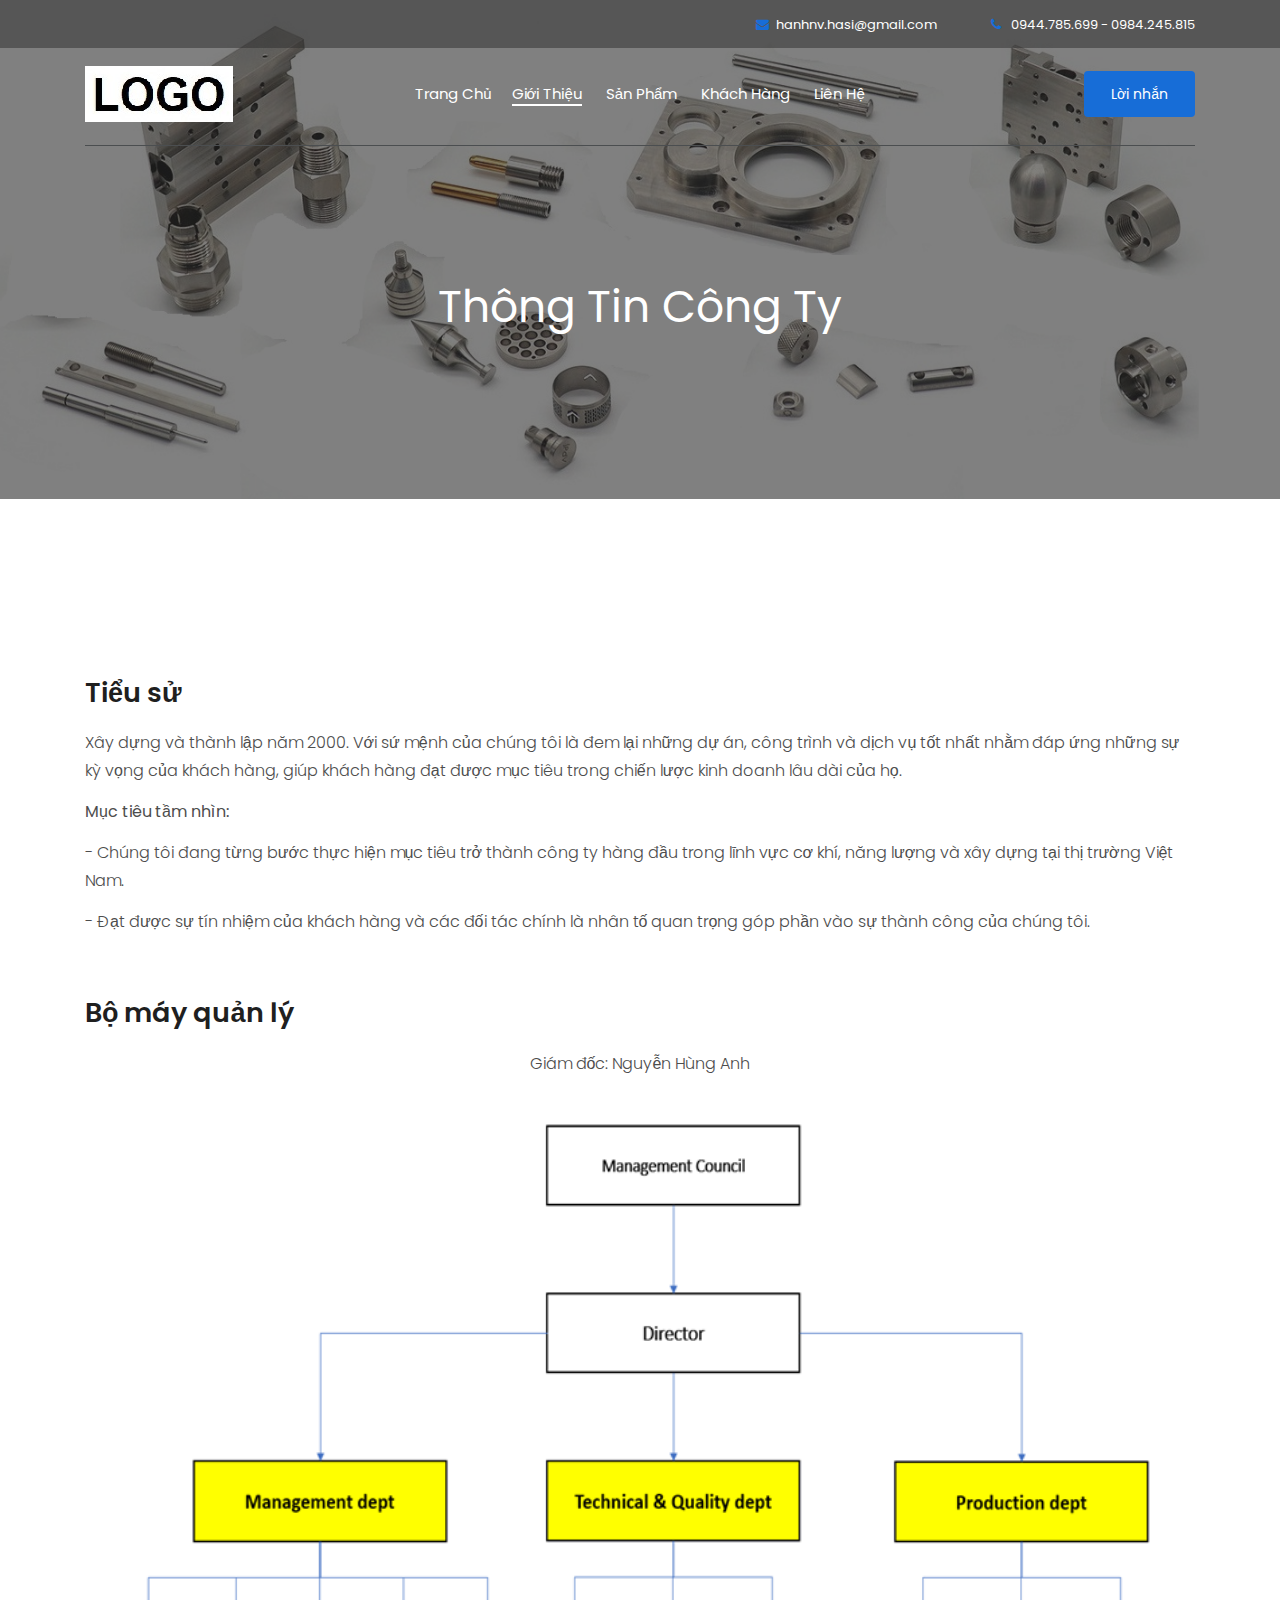
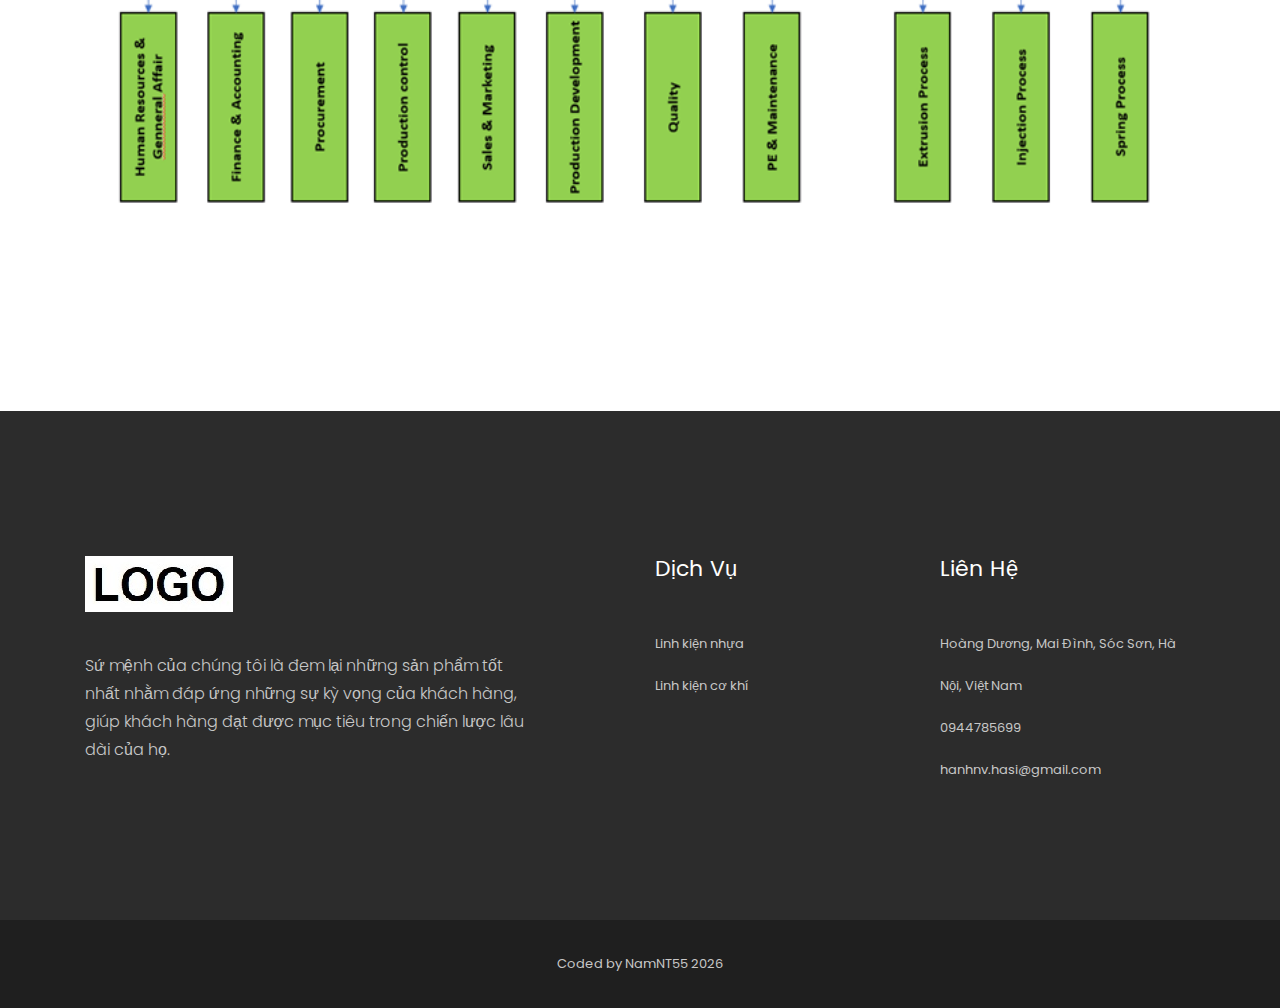
<file: about.html>
<!doctype html>
<html class="no-js" lang="zxx">


<!--!----------------------------------------------------------------------------------------------------------------- -->
<!--!                                                 HEAD                                                             -->
<!--!----------------------------------------------------------------------------------------------------------------- -->

<head>
    <meta charset="utf-8">
    <meta http-equiv="x-ua-compatible" content="ie=edge">
    <title>Hasi Viet Nam Co., LTD</title>
    <meta name="description" content="">
    <meta name="keywords"
        content="Mundanças, Transportes, Figueira da Foz, Camião, Canioneta, Carrinha, Nacional, Internacional">
    <meta name="viewport" content="width=device-width, initial-scale=1">

    <!-- Favicon -->
    <link rel="shortcut icon" type="image/x-icon" href="img/favicon/iconTitle.png">

    <!-- CSS here -->
    <link rel="stylesheet" href="css/bootstrap.min.css">
    <link rel="stylesheet" href="css/owl.carousel.min.css">
    <link rel="stylesheet" href="css/magnific-popup.css">
    <link rel="stylesheet" href="css/font-awesome.min.css">
    <link rel="stylesheet" href="css/themify-icons.css">
    <link rel="stylesheet" href="css/nice-select.css">
    <link rel="stylesheet" href="css/flaticon.css">
    <link rel="stylesheet" href="css/gijgo.css">
    <link rel="stylesheet" href="css/animate.css">
    <link rel="stylesheet" href="css/slick.css">
    <link rel="stylesheet" href="css/slicknav.css">
    <link rel="stylesheet" href="css/style.min.css">
    <!-- <link rel="stylesheet" href="css/responsive.css"> -->
</head>


<!--!----------------------------------------------------------------------------------------------------------------- -->
<!--!                                                 BODY                                                             -->
<!--!----------------------------------------------------------------------------------------------------------------- -->

<body>


    <!--!----------------------------------------------------------------------------------------------------------------- -->
    <!--!                                                 HEADER                                                           -->
    <!--!----------------------------------------------------------------------------------------------------------------- -->

    <!-- header-start -->
    <header>
        <header>
            <div class="header-area ">
                <div class="header-top_area d-none d-lg-block">
                    <div class="container">
                        <div class="row">
                            <div class="col-xl-6 col-md-6 ">
                                <div class="social_media_links">
                                </div>
                            </div>
                            <div class="col-xl-6 col-md-6">
                                <div class="short_contact_list">
                                    <ul>
                                        <li>
                                            <a href="hanhnv.hasi@gmail.com" target="_blank">
                                                <i class="fa fa-envelope"></i>hanhnv.hasi@gmail.com</a>
                                        </li>
                                        <li><a href="tel: +84 0944785699" target="_blank"> <i class="fa fa-phone"></i>
                                                0944.785.699 - 0984.245.815</a></li>
                                    </ul>
                                </div>
                            </div>
                        </div>
                    </div>
                </div>


                <!--!----------------------------------------------------------------------------------------------------------------- -->
                <!--!                                                 NAVIGATION                                                       -->
                <!--!----------------------------------------------------------------------------------------------------------------- -->

                <div id="sticky-header" class="main-header-area">
                    <div class="container">
                        <div class="header_bottom_border">
                            <div class="row align-items-center">
                                <!-- Logo -->
                                <div class="col-xl-3 col-lg-2">
                                    <div class="logo">
                                        <a href="index.html">
                                            <img src="img/logo/558-5589647_png-world-wide-web-logo-icon-transparent-background.png"
                                                alt="">
                                        </a>
                                    </div>
                                </div>
                                <!-- Navigation -->
                                <div class="col-xl-6 col-lg-7">
                                    <div class="main-menu  d-none d-lg-block">
                                        <nav>
                                            <ul id="navigation">
                                                <li><a href="index.html">Trang chủ</a< /li>
                                                <li><a class="active" href="about.html">Giới thiệu</a></li>
                                                <li><a href="service.html">Sản phẩm</a></li>
                                                <li><a href="clientes.html">Khách hàng</a></li>
                                                <li><a href="contact.html">Liên hệ</a></li>
                                            </ul>
                                        </nav>
                                    </div>
                                </div>
                                <!-- Solicitar Orçamento -->
                                <div class="col-xl-3 col-lg-3 d-none d-lg-block">
                                    <div class="Appointment">
                                        <div class="book_btn d-none d-lg-block">
                                            <a class="popup-with-form" href="#test-form">Lời nhắn</a>
                                        </div>
                                    </div>
                                </div>
                                <div class="col-12">
                                    <div class="mobile_menu d-block d-lg-none"></div>
                                </div>
                            </div>
                        </div>

                    </div>
                </div>
            </div>
        </header>
        <!-- header-end -->

        <!--!----------------------------------------------------------------------------------------------------------------- -->
        <!--!                                                 HERO                                                             -->
        <!--!----------------------------------------------------------------------------------------------------------------- -->

        <!-- bradcam_area  -->
        <div class="bradcam_area bradcam_bg_1">
            <div class="container">
                <div class="row">
                    <div class="col-xl-12">
                        <div class="bradcam_text text-center">
                            <h3>Thông tin công ty</h3>
                        </div>
                    </div>
                </div>
            </div>
        </div>
        <!--/ bradcam_area  -->





        <!--!----------------------------------------------------------------------------------------------------------------- -->
        <!--!                                                 SOBRE NOS AREA                                                   -->
        <!--!----------------------------------------------------------------------------------------------------------------- -->

        <section class="contact-section">
            <div class="container">
                <div class="d-none d-sm-block mb-5 pb-4 ">
                    <!-- Formulario -->
                    <div class="row mt-5">
                        <div class="col-12">
                            <h2 class="contact-title">Tiểu sử</h2>
                        </div>
                        <div class="col-12">
                            <p>Xây dựng và thành lập năm 2000. Với sứ mệnh của chúng tôi là đem lại những dự án, công
                                trình và dịch vụ tốt nhất nhằm đáp ứng những sự kỳ vọng của khách hàng, giúp khách hàng
                                đạt được mục tiêu trong chiến lược kinh doanh lâu dài của họ.
                                
                            </p>
                            <p><b>Mục tiêu tầm nhìn:</b></p>
                            <p> - Chúng tôi đang từng bước thực hiện mục tiêu trở thành công ty hàng đầu trong lĩnh
                                vực cơ khí, năng lượng và xây dựng tại thị trường Việt Nam.
                            <p> - Đạt được sự tín nhiệm của khách hàng và các đối tác chính là nhân tố quan trọng góp
                                phần vào sự thành công của chúng tôi.
                        </div>
                        <div class="col-12 mt-5">
                            <h2 class="contact-title">Bộ máy quản lý</h2>
                        </div>
                        <div class="col-12">
                            <p class="text-center fw-bold">
                                Giám đốc: Nguyễn Hùng Anh
                            </p>
                            <img src="img/about/managers.png" width="100%">
                        </div>
                    </div>
                </div>
        </section>

        <!--!----------------------------------------------------------------------------------------------------------------- -->
        <!--!                                                FOOTER                                                            -->
        <!--!----------------------------------------------------------------------------------------------------------------- -->

        <!-- footer start -->
        <footer class="footer">
            <div class="footer_top">
                <div class="container">
                    <div class="row">
                        <div class="col-xl-5 col-md-6 col-lg-4">
                            <div class="footer_widget">
                                <div class="footer_logo">
                                    <a href="#">
                                        <img src="img/logo/558-5589647_png-world-wide-web-logo-icon-transparent-background.png"
                                            alt="">
                                    </a>
                                </div>
                                <p>
                                    Sứ mệnh của chúng tôi là đem lại những sản phẩm tốt nhất nhằm đáp ứng những sự kỳ
                                    vọng của khách hàng, giúp khách hàng đạt được mục tiêu trong chiến lược lâu dài của
                                    họ.
                                </p>
                                <!-- <div class="socail_links">
                                <ul>
                                    <li>
                                        <a href="#">
                                            <i class="ti-facebook"></i>
                                        </a>
                                    </li>
                                    <li>
                                        <a href="#">
                                            <i class="ti-linkedin"></i>
                                        </a>
                                    </li>
                                </ul>
                            </div> -->
                            </div>
                        </div>
                        <div class="col-xl-2 offset-xl-1 col-md-6 col-lg-3">
                            <div class="footer_widget">
                                <h3 class="footer_title">
                                    Dịch vụ
                                </h3>
                                <ul>
                                    <li><a href="service.html">Linh kiện nhựa</a></li>
                                    <li><a href="service.html">Linh kiện cơ khí</a></li>
                                </ul>

                            </div>
                        </div>
                        <div class="col-xl-1 col-md-6 col-lg-2">

                        </div>
                        <div class="col-xl-3 col-md-6 col-lg-3">
                            <div class="footer_widget">
                                <h3 class="footer_title">
                                    Liên hệ
                                </h3>
                                <ul>
                                    <li>Hoàng Dương, Mai Đình, Sóc Sơn, Hà Nội, Việt Nam
                                    </li>
                                    <li><a href="84 0944785699" target="_blank">0944785699</li></a>
                                    <li><a href="hanhnv.hasi@gmail.com" target="_blank">hanhnv.hasi@gmail.com</a>
                                    </li>
                                </ul>
                            </div>
                        </div>
                    </div>
                </div>
            </div>
            <div class="copy-right_text">
                <div class="container">
                    <div class="footer_border"></div>
                    <div class="row">
                        <div class="col-xl-12">
                            <p class="copy_right text-center">
                                Coded by NamNT55</a>
                                <script>document.write(new Date().getFullYear());</script>
                            </p>
                        </div>
                    </div>
                </div>
            </div>
        </footer>
        <!--/ footer end  -->

        <!-- link that opens popup -->


        <!--!----------------------------------------------------------------------------------------------------------------- -->
        <!--!                                                POPUP - SOLICITAR ORÇAMENTO                                       -->
        <!--!----------------------------------------------------------------------------------------------------------------- -->

        <!-- form itself end-->
    <form id="test-form" class="white-popup-block mfp-hide">
        <div class="popup_box ">
            <div class="popup_inner">
                <div class="popup_header">
                    <h3>Để lại lời nhắn cho chúng tôi</h3>
                </div>
                <div class="custom_form">
                    <div class="row">
                        <div class="col-xl-12">
                            <input type="text" placeholder="Tên">
                        </div>
                        <div class="col-xl-12">
                            <input type="email" placeholder="Email">
                        </div>
                        <div class="col-xl-12">
                            <textarea name="" id="" cols="30" rows="10" placeholder="Lời nhắn"></textarea>
                        </div>
                        <div class="col-xl-12">
                            <button type="submit" class="boxed-btn3">Gửi</button>
                        </div>
                    </div>
                </div>
            </div>
        </div>
    </form>
    <!-- form itself end -->


        <!--!----------------------------------------------------------------------------------------------------------------- -->
        <!--!                                                SCRIPTS                                                           -->
        <!--!----------------------------------------------------------------------------------------------------------------- -->

        <!-- JS here -->
        <script src="js/vendor/modernizr-3.5.0.min.js"></script>
        <script src="js/vendor/jquery-1.12.4.min.js"></script>
        <script src="js/popper.min.js"></script>
        <script src="js/bootstrap.min.js"></script>
        <script src="js/owl.carousel.min.js"></script>
        <script src="js/isotope.pkgd.min.js"></script>
        <script src="js/ajax-form.js"></script>
        <script src="js/waypoints.min.js"></script>
        <script src="js/jquery.counterup.min.js"></script>
        <script src="js/imagesloaded.pkgd.min.js"></script>
        <script src="js/scrollIt.js"></script>
        <script src="js/jquery.scrollUp.min.js"></script>
        <script src="js/wow.min.js"></script>
        <script src="js/nice-select.min.js"></script>
        <script src="js/jquery.slicknav.min.js"></script>
        <script src="js/jquery.magnific-popup.min.js"></script>
        <script src="js/plugins.js"></script>
        <script src="js/gijgo.min.js"></script>
        <script src="js/slick.min.js"></script>
        <!--contact js-->
        <script src="js/contact.js"></script>
        <script src="js/jquery.ajaxchimp.min.js"></script>
        <script src="js/jquery.form.js"></script>
        <script src="js/jquery.validate.min.js"></script>
        <script src="js/mail-script.js"></script>

        <script src="js/main.js"></script>
</body>

</html>
</file>
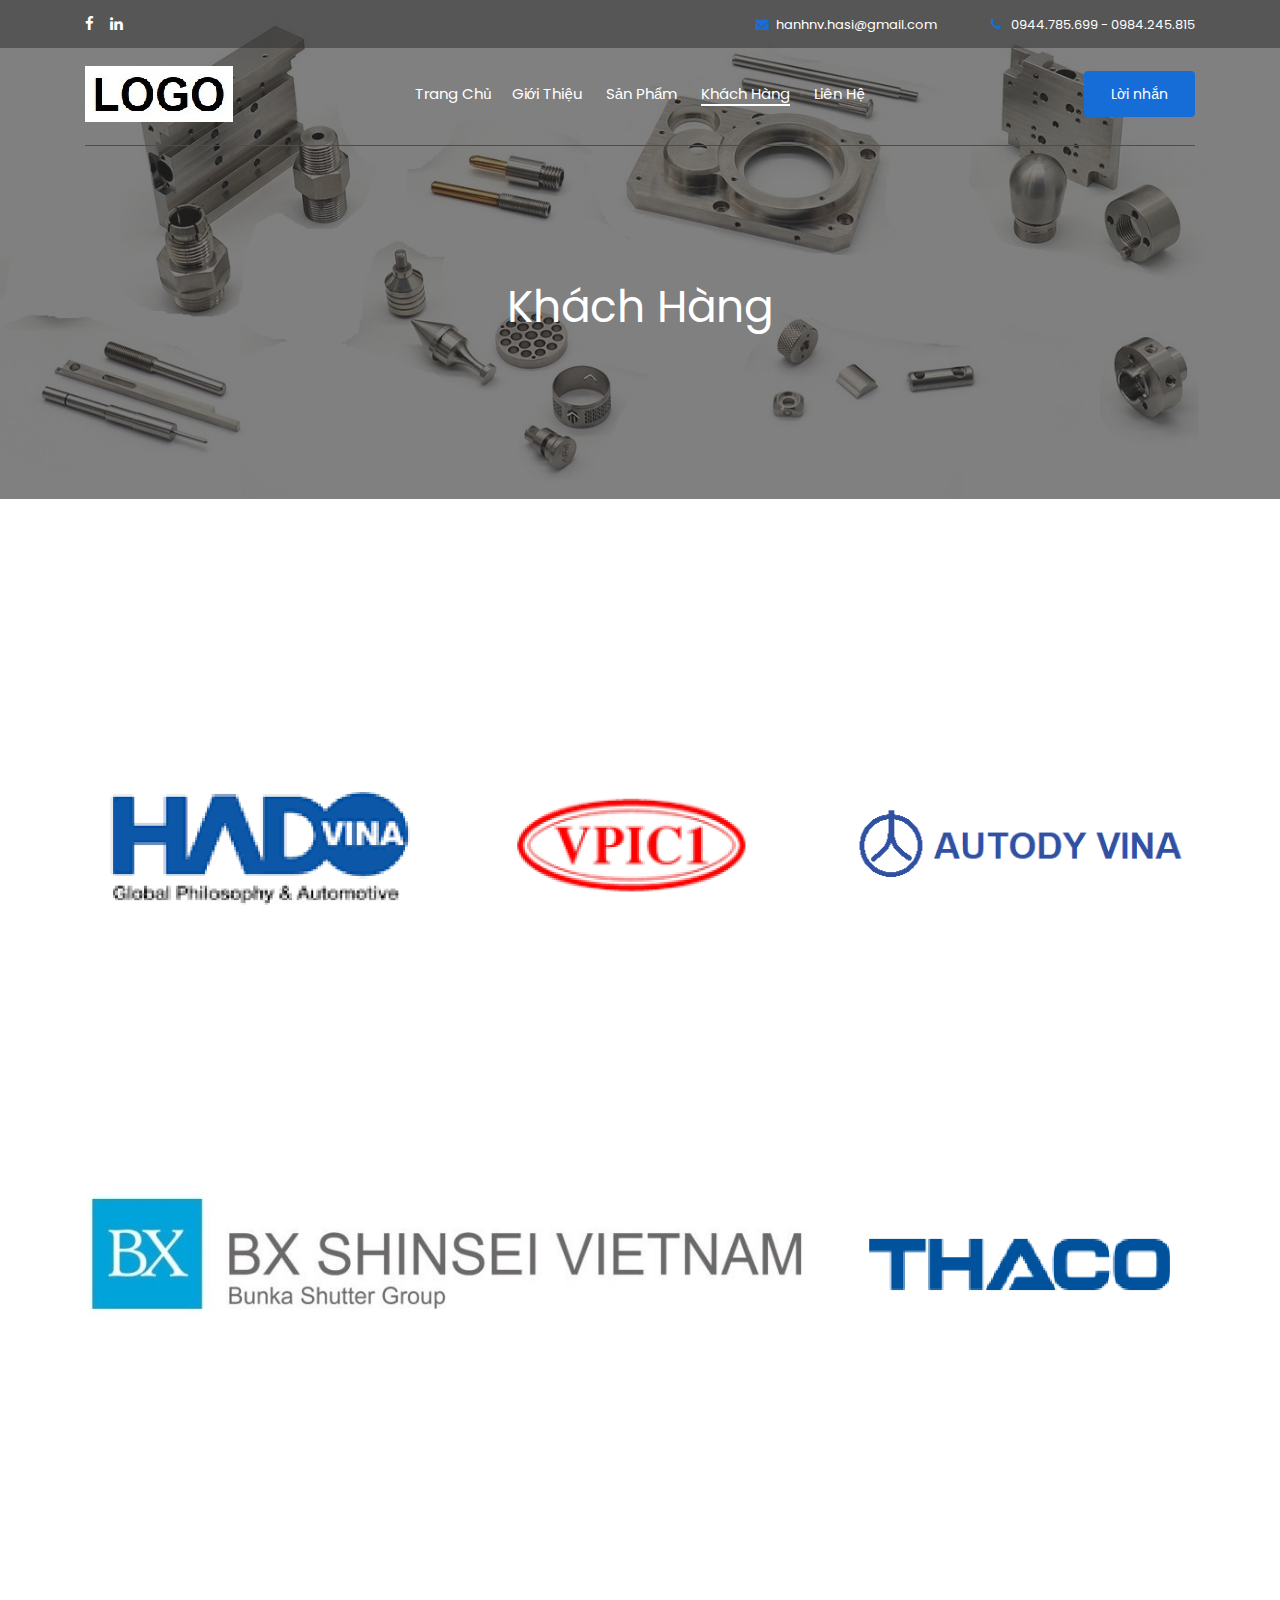
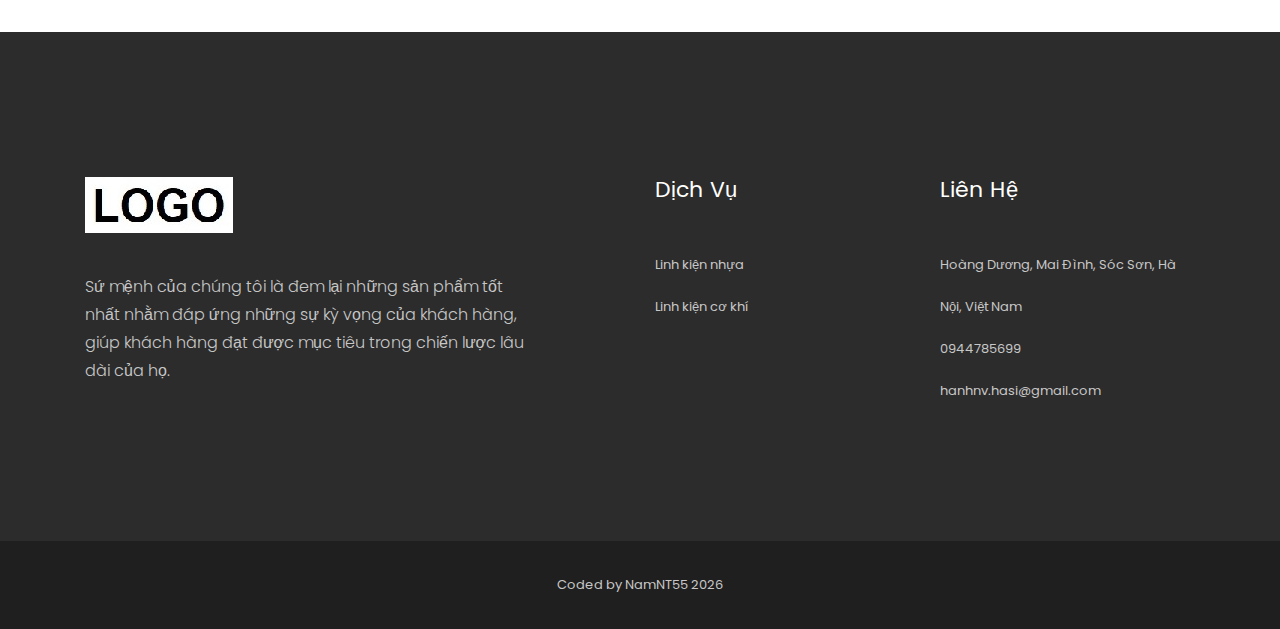
<file: clientes.html>
<!doctype html>
<html class="no-js" lang="zxx">

<!--!----------------------------------------------------------------------------------------------------------------- -->
<!--!                                                 HEAD                                                             -->
<!--!----------------------------------------------------------------------------------------------------------------- -->

<head>
    <meta charset="utf-8">
    <meta http-equiv="x-ua-compatible" content="ie=edge">
    <title>Hasi Viet Nam Co., LTD</title>
    <meta name="description" content="">
    <meta name="keywords"
        content="Mundanças, Transportes, Figueira da Foz, Camião, Canioneta, Carrinha, Nacional, Internacional">
    <meta name="viewport" content="width=device-width, initial-scale=1">

    <!-- Favicon -->
    <link rel="shortcut icon" type="image/x-icon" href="img/favicon/iconTitle.png">


    <!-- CSS here -->
    <link rel="stylesheet" href="css/bootstrap.min.css">
    <link rel="stylesheet" href="css/owl.carousel.min.css">
    <link rel="stylesheet" href="css/magnific-popup.css">
    <link rel="stylesheet" href="css/font-awesome.min.css">
    <link rel="stylesheet" href="css/themify-icons.css">
    <link rel="stylesheet" href="css/nice-select.css">
    <link rel="stylesheet" href="css/flaticon.css">
    <link rel="stylesheet" href="css/gijgo.css">
    <link rel="stylesheet" href="css/animate.css">
    <link rel="stylesheet" href="css/slick.css">
    <link rel="stylesheet" href="css/slicknav.css">
    <link rel="stylesheet" href="css/style.min.css">
    <!-- <link rel="stylesheet" href="css/responsive.css"> -->
</head>


<!--!----------------------------------------------------------------------------------------------------------------- -->
<!--!                                                 BODY                                                             -->
<!--!----------------------------------------------------------------------------------------------------------------- -->

<body>


    <!--!----------------------------------------------------------------------------------------------------------------- -->
    <!--!                                                 HEADER                                                           -->
    <!--!----------------------------------------------------------------------------------------------------------------- -->

    <!-- header-start -->
    <header>
        <div class="header-area ">
            <div class="header-top_area d-none d-lg-block">
                <div class="container">
                    <div class="row">
                        <div class="col-xl-6 col-md-6 ">
                            <div class="social_media_links">
                                <a href="#">
                                    <i class="fa fa-facebook"></i>
                                </a>
                                <a href="#">
                                    <i class="fa fa-linkedin"></i>
                                </a>
                            </div>
                        </div>
                        <div class="col-xl-6 col-md-6">
                            <div class="short_contact_list">
                                <ul>
                                    <li>
                                        <a href="hanhnv.hasi@gmail.com" target="_blank">
                                            <i class="fa fa-envelope"></i>hanhnv.hasi@gmail.com</a>
                                    </li>
                                    <li><a href="tel: +84 0944785699" target="_blank"> <i class="fa fa-phone"></i>
                                        0944.785.699 - 0984.245.815</a></li>
                                </ul>
                            </div>
                        </div>
                    </div>
                </div>
            </div>

            <!--!----------------------------------------------------------------------------------------------------------------- -->
            <!--!                                                 NAVIGATION                                                       -->
            <!--!----------------------------------------------------------------------------------------------------------------- -->

            <div id="sticky-header" class="main-header-area">
                <div class="container">
                    <div class="header_bottom_border">
                        <div class="row align-items-center">
                            <!-- Logo -->
                            <div class="col-xl-3 col-lg-2">
                                <div class="logo">
                                    <a href="index.html">
                                        <img src="img/logo/558-5589647_png-world-wide-web-logo-icon-transparent-background.png"
                                            alt="">
                                    </a>
                                </div>
                            </div>
                            <!-- Navigation -->
                            <div class="col-xl-6 col-lg-7">
                                <div class="main-menu  d-none d-lg-block">
                                    <nav>
                                        <ul id="navigation">
                                            <li><a href="index.html">Trang chủ</a< /li>
                                            <li><a href="about.html">Giới thiệu</a></li>
                                            <li><a href="service.html">Sản phẩm</a></li>
                                            <li><a class="active" href="clientes.html">Khách hàng</a></li>
                                            <li><a href="contact.html">Liên hệ</a></li>
                                        </ul>
                                    </nav>
                                </div>
                            </div>
                            <!-- Solicitar Orçamento -->
                            <div class="col-xl-3 col-lg-3 d-none d-lg-block">
                                <div class="Appointment">
                                    <div class="book_btn d-none d-lg-block">
                                        <a class="popup-with-form" href="#test-form">Lời nhắn</a>
                                    </div>
                                </div>
                            </div>
                            <div class="col-12">
                                <div class="mobile_menu d-block d-lg-none"></div>
                            </div>
                        </div>
                    </div>

                </div>
            </div>
        </div>
    </header>
    <!-- header-end -->


    <!--!----------------------------------------------------------------------------------------------------------------- -->
    <!--!                                                 HERO                                                             -->
    <!--!----------------------------------------------------------------------------------------------------------------- -->

    <!-- bradcam_area  -->
    <div class="bradcam_area bradcam_bg_1">
        <div class="container">
            <div class="row">
                <div class="col-xl-12">
                    <div class="bradcam_text text-center">
                        <h3>Khách hàng</h3>
                    </div>
                </div>
            </div>
        </div>
    </div>
    <!--/ bradcam_area  -->


    <!--!----------------------------------------------------------------------------------------------------------------- -->
    <!--!                                                 CLIENTES                                                         -->
    <!--!----------------------------------------------------------------------------------------------------------------- -->

    <!-- gallery -->
    <div class="gallery_area">
        <div class="container">
            <div class="row grid">
                <div class="col-xl-4 col-lg-6 grid-item cat1 col-md-6">
                    <div class="single-gallery mb-20">
                        <div class="portfolio-img">
                            <img src="img/gallery/Microplásticos.png" alt="">
                        </div>
                        <div class="gallery_hover">
                            <a href="#" class="hover_inner" target="_blank">
                                <h3>HADO FNC VINA  LTD (  HYUNDAI AUTO  )                     
                             </h3>
                            </a>
                        </div>
                    </div>
                </div>
                <div class="col-xl-4 col-lg-6 grid-item cat3 cat4 col-md-6">
                    <div class="single-gallery mb-20">
                        <div class="portfolio-img">
                            <img src="img/gallery/celbi.png" alt="">
                        </div>
                        <div class="gallery_hover">
                            <a href="https://www.vpic1.com.vn/vi/" class="hover_inner" target="_blank">
                                <h3>Vietnam Precission Industrial No. 1 Co., Ltd.
                                </h3>
                            </a>
                        </div>
                    </div>
                </div>
                <div class="col-xl-4 col-lg-6 grid-item cat4 col-md-6">
                    <div class="single-gallery mb-20">
                        <div class="portfolio-img">
                            <img src="img/gallery/the navigator.png" alt="">
                        </div>
                        <div class="gallery_hover">
                            <a href="#" class="hover_inner" target="_blank">
                                <h3>Công Ty TNHH Autodi Vina</h3>
                            </a>
                        </div>
                    </div>
                </div>
                <div class="col-xl-8 col-lg-6 grid-item cat2 col-md-6">
                    <div class="single-gallery mb-20">
                        <div class="portfolio-img">
                            <img src="img/gallery/aguasdafigueira.png" alt="">
                        </div>
                        <div class="gallery_hover">
                            <a href="https://bxshinsei.vn/" class="hover_inner" target="_blank">
                                <h3>BX SHINSEI VIÊT NAM LTD ( JAPAN )</h3>
                            </a>
                        </div>
                    </div>
                </div>
                <div class="col-xl-4 col-lg-6 grid-item cat2 col-md-6">
                    <div class="single-gallery mb-20">
                        <div class="portfolio-img">
                            <img src="img/gallery/cofisa.png" alt="">
                        </div>
                        <div class="gallery_hover">
                            <a href="https://www.thacogroup.vn/" class="hover_inner"
                                target="_blank">
                                <h3>THACO AUTO TRUONG HAI ( THACO GROUP  )
                                </h3>
                            </a>
                        </div>
                    </div>
                </div>
            </div>

        </div>
    </div>
    <!--/ gallery -->


    
    

    <!--!----------------------------------------------------------------------------------------------------------------- -->
    <!--!                                                 SOBRE NOS CARACTARETICAS                                         -->
    <!--!----------------------------------------------------------------------------------------------------------------- -->

    <!--!----------------------------------------------------------------------------------------------------------------- -->
    <!--!                                                FOOTER                                                            -->
    <!--!----------------------------------------------------------------------------------------------------------------- -->

    <!-- footer start -->
    <footer class="footer">
        <div class="footer_top">
            <div class="container">
                <div class="row">
                    <div class="col-xl-5 col-md-6 col-lg-4">
                        <div class="footer_widget">
                            <div class="footer_logo">
                                <a href="#">
                                    <img src="img/logo/558-5589647_png-world-wide-web-logo-icon-transparent-background.png" alt="">
                                </a>
                            </div>
                            <p>
                                Sứ mệnh của chúng tôi là đem lại những sản phẩm tốt nhất nhằm đáp ứng những sự kỳ vọng của khách hàng, giúp khách hàng đạt được mục tiêu trong chiến lược lâu dài của họ.
                            </p>
                            <!-- <div class="socail_links">
                                <ul>
                                    <li>
                                        <a href="#">
                                            <i class="ti-facebook"></i>
                                        </a>
                                    </li>
                                    <li>
                                        <a href="#">
                                            <i class="ti-linkedin"></i>
                                        </a>
                                    </li>
                                </ul>
                            </div> -->
                        </div>
                    </div>
                    <div class="col-xl-2 offset-xl-1 col-md-6 col-lg-3">
                        <div class="footer_widget">
                            <h3 class="footer_title">
                                Dịch vụ
                            </h3>
                            <ul>
                                <li><a href="service.html">Linh kiện nhựa</a></li>
                                <li><a href="service.html">Linh kiện cơ khí</a></li>
                            </ul>

                        </div>
                    </div>
                    <div class="col-xl-1 col-md-6 col-lg-2">
                        
                    </div>
                    <div class="col-xl-3 col-md-6 col-lg-3">
                        <div class="footer_widget">
                            <h3 class="footer_title">
                                Liên hệ
                            </h3>
                            <ul>
                                <li>Hoàng Dương, Mai Đình, Sóc Sơn, Hà Nội, Việt Nam 
                                </li>
                                <li><a href="84 0944785699" target="_blank">0944785699</li></a>
                                <li><a href="hanhnv.hasi@gmail.com" target="_blank">hanhnv.hasi@gmail.com</a>
                                </li>
                            </ul>
                        </div>
                    </div>
                </div>
            </div>
        </div>
        <div class="copy-right_text">
            <div class="container">
                <div class="footer_border"></div>
                <div class="row">
                    <div class="col-xl-12">
                        <p class="copy_right text-center">
                            Coded by NamNT55</a>
                            <script>document.write(new Date().getFullYear());</script>
                        </p>
                    </div>
                </div>
            </div>
        </div>
    </footer>
    <!--/ footer end  -->

    <!-- link that opens popup -->


    <!--!----------------------------------------------------------------------------------------------------------------- -->
    <!--!                                                POPUP - SOLICITAR ORÇAMENTO                                       -->
    <!--!----------------------------------------------------------------------------------------------------------------- -->
 <!-- form itself end-->
 <form id="test-form" class="white-popup-block mfp-hide">
    <div class="popup_box ">
        <div class="popup_inner">
            <div class="popup_header">
                <h3>Để lại lời nhắn cho chúng tôi</h3>
            </div>
            <div class="custom_form">
                <div class="row">
                    <div class="col-xl-12">
                        <input type="text" placeholder="Tên">
                    </div>
                    <div class="col-xl-12">
                        <input type="email" placeholder="Email">
                    </div>
                    <div class="col-xl-12">
                        <textarea name="" id="" cols="30" rows="10" placeholder="Lời nhắn"></textarea>
                    </div>
                    <div class="col-xl-12">
                        <button type="submit" class="boxed-btn3">Gửi</button>
                    </div>
                </div>
            </div>
        </div>
    </div>
</form>
<!-- form itself end -->



    <!--!----------------------------------------------------------------------------------------------------------------- -->
    <!--!                                                SCRIPTS                                                           -->
    <!--!----------------------------------------------------------------------------------------------------------------- -->

    <!-- JS here -->
    <script src="js/vendor/modernizr-3.5.0.min.js"></script>
    <script src="js/vendor/jquery-1.12.4.min.js"></script>
    <script src="js/popper.min.js"></script>
    <script src="js/bootstrap.min.js"></script>
    <script src="js/owl.carousel.min.js"></script>
    <script src="js/isotope.pkgd.min.js"></script>
    <script src="js/ajax-form.js"></script>
    <script src="js/waypoints.min.js"></script>
    <script src="js/jquery.counterup.min.js"></script>
    <script src="js/imagesloaded.pkgd.min.js"></script>
    <script src="js/scrollIt.js"></script>
    <script src="js/jquery.scrollUp.min.js"></script>
    <script src="js/wow.min.js"></script>
    <script src="js/nice-select.min.js"></script>
    <script src="js/jquery.slicknav.min.js"></script>
    <script src="js/jquery.magnific-popup.min.js"></script>
    <script src="js/plugins.js"></script>
    <script src="js/gijgo.min.js"></script>
    <script src="js/slick.min.js"></script>
    <!--contact js-->
    <script src="js/contact.js"></script>
    <script src="js/jquery.ajaxchimp.min.js"></script>
    <script src="js/jquery.form.js"></script>
    <script src="js/jquery.validate.min.js"></script>
    <script src="js/mail-script.js"></script>

    <script src="js/main.js"></script>
</body>

</html>
</file>
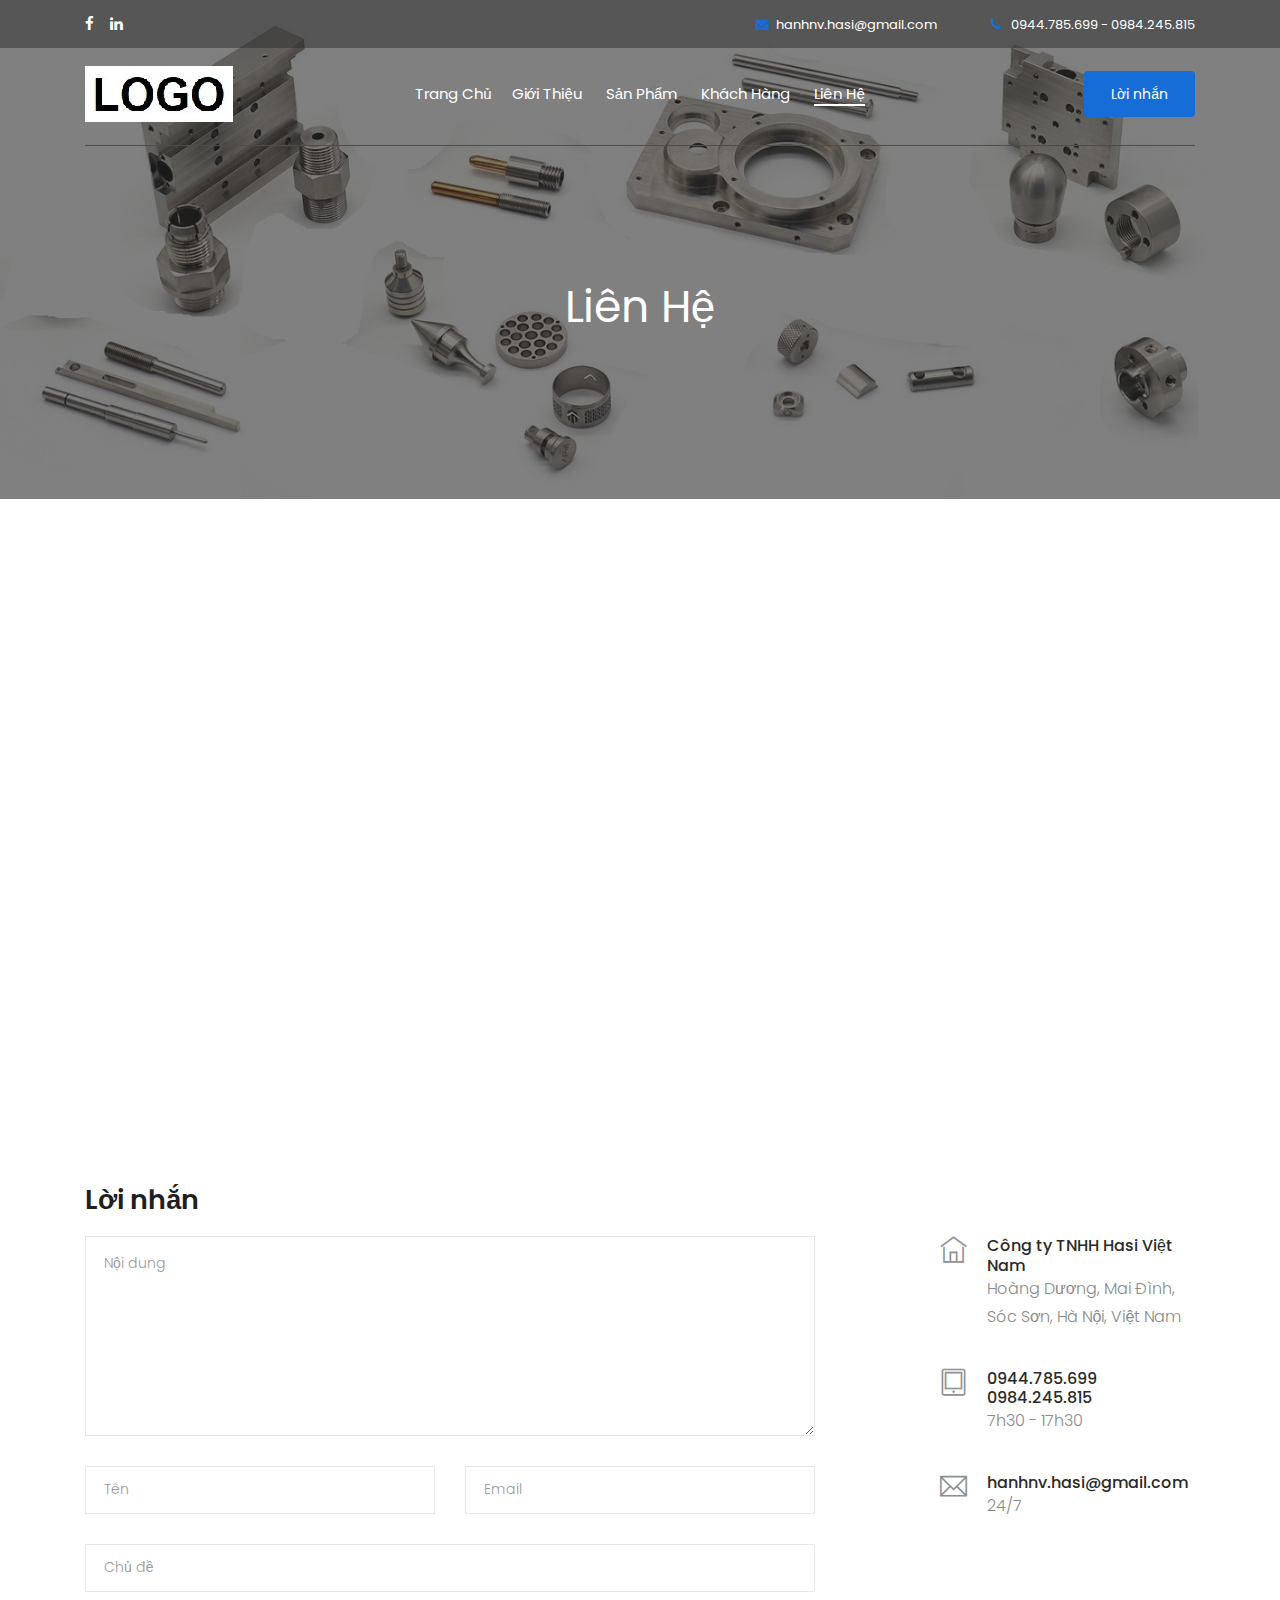
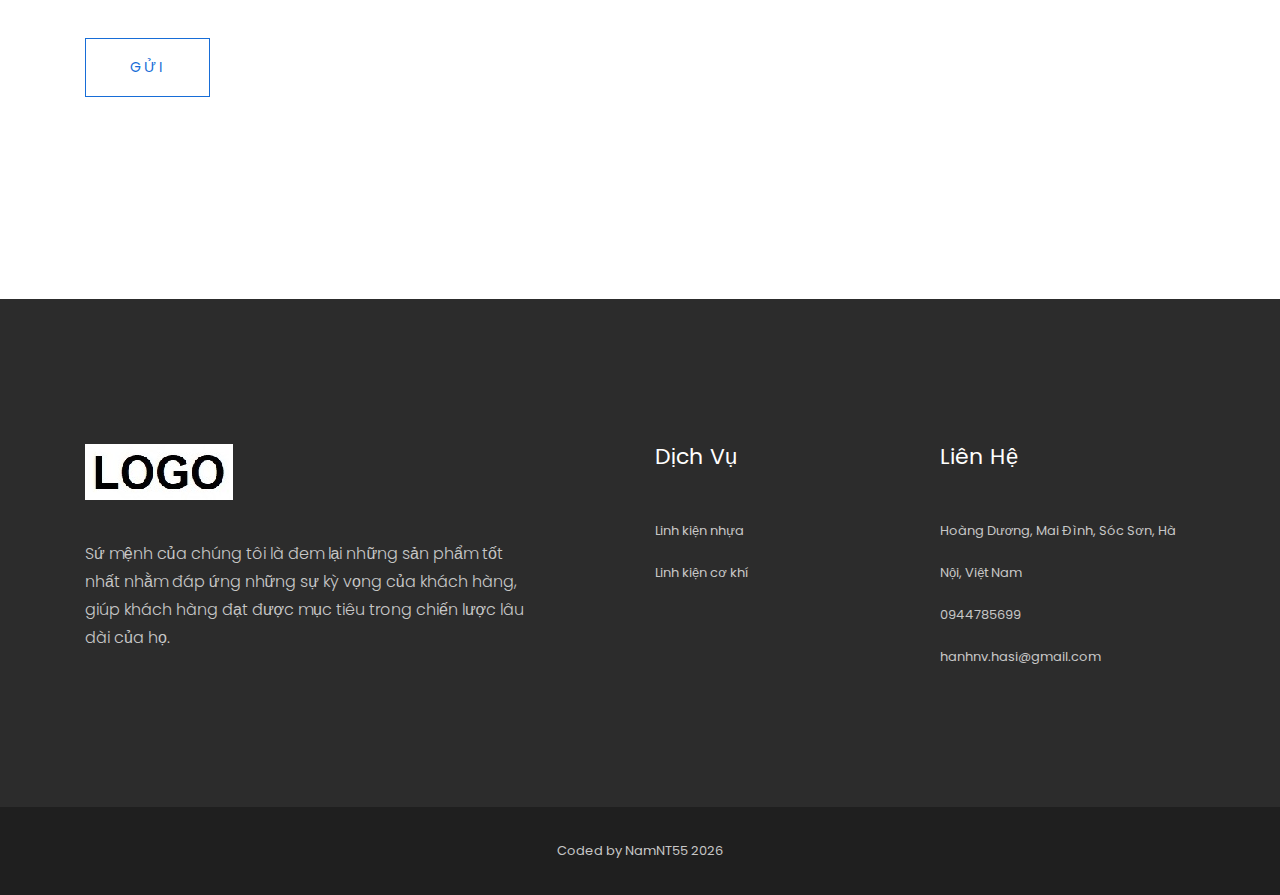
<file: contact.html>
<!doctype html>
<html class="no-js" lang="zxx">


<!--!----------------------------------------------------------------------------------------------------------------- -->
<!--!                                                 HEAD                                                             -->
<!--!----------------------------------------------------------------------------------------------------------------- -->

<head>
    <meta charset="utf-8">
    <meta http-equiv="x-ua-compatible" content="ie=edge">
    <title>Hasi Viet Nam Co., LTD</title>
    <meta name="description" content="">
    <meta name="keywords"
        content="Mundanças, Transportes, Figueira da Foz, Camião, Canioneta, Carrinha, Nacional, Internacional">
    <meta name="viewport" content="width=device-width, initial-scale=1">

    <!-- Favicon -->
    <link rel="shortcut icon" type="image/x-icon" href="img/favicon/iconTitle.png">


    <!-- CSS here -->
    <link rel="stylesheet" href="css/bootstrap.min.css">
    <link rel="stylesheet" href="css/owl.carousel.min.css">
    <link rel="stylesheet" href="css/magnific-popup.css">
    <link rel="stylesheet" href="css/font-awesome.min.css">
    <link rel="stylesheet" href="css/themify-icons.css">
    <link rel="stylesheet" href="css/nice-select.css">
    <link rel="stylesheet" href="css/flaticon.css">
    <link rel="stylesheet" href="css/gijgo.css">
    <link rel="stylesheet" href="css/animate.css">
    <link rel="stylesheet" href="css/slick.css">
    <link rel="stylesheet" href="css/slicknav.css">
    <link rel="stylesheet" href="css/style.min.css">
    <!-- <link rel="stylesheet" href="css/responsive.css"> -->
</head>

<!--!----------------------------------------------------------------------------------------------------------------- -->
<!--!                                                 BODY                                                             -->
<!--!----------------------------------------------------------------------------------------------------------------- -->

<body>


    <!--!----------------------------------------------------------------------------------------------------------------- -->
    <!--!                                                 HEADER                                                           -->
    <!--!----------------------------------------------------------------------------------------------------------------- -->

    <!-- header-start -->
    <header>
        <div class="header-area ">
            <div class="header-top_area d-none d-lg-block">
                <div class="container">
                    <div class="row">
                        <div class="col-xl-6 col-md-6 ">
                            <div class="social_media_links">
                                <a href="#">
                                    <i class="fa fa-facebook"></i>
                                </a>
                                <a href="#">
                                    <i class="fa fa-linkedin"></i>
                                </a>
                            </div>
                        </div>
                        <div class="col-xl-6 col-md-6">
                            <div class="short_contact_list">
                                <ul>
                                    <li>
                                        <a href="hanhnv.hasi@gmail.com" target="_blank">
                                            <i class="fa fa-envelope"></i>hanhnv.hasi@gmail.com</a>
                                    </li>
                                    <li><a href="tel: +84 0944785699" target="_blank"> <i class="fa fa-phone"></i>
                                            0944.785.699 - 0984.245.815</a></li>
                                </ul>
                            </div>
                        </div>
                    </div>
                </div>
            </div>


            <!--!----------------------------------------------------------------------------------------------------------------- -->
            <!--!                                                 NAVIGATION                                                       -->
            <!--!----------------------------------------------------------------------------------------------------------------- -->

            <div id="sticky-header" class="main-header-area">
                <div class="container">
                    <div class="header_bottom_border">
                        <div class="row align-items-center">
                            <!-- Logo -->
                            <div class="col-xl-3 col-lg-2">
                                <div class="logo">
                                    <a href="index.html">
                                        <img src="img/logo/558-5589647_png-world-wide-web-logo-icon-transparent-background.png"
                                            alt="">
                                    </a>
                                </div>
                            </div>
                            <!-- Navigation -->
                            <div class="col-xl-6 col-lg-7">
                                <div class="main-menu  d-none d-lg-block">
                                    <nav>
                                        <ul id="navigation">
                                            <li><a href="index.html">Trang chủ</a< /li>
                                            <li><a href="about.html">Giới thiệu</a></li>
                                            <li><a href="service.html">Sản phẩm</a></li>
                                            <li><a href="clientes.html">Khách hàng</a></li>
                                            <li><a  class="active"  href="contact.html">Liên hệ</a></li>
                                        </ul>
                                    </nav>
                                </div>
                            </div>
                            <!-- Lời nhắn -->
                            <div class="col-xl-3 col-lg-3 d-none d-lg-block">
                                <div class="Appointment">
                                    <div class="book_btn d-none d-lg-block">
                                        <a class="popup-with-form" href="#test-form">Lời nhắn</a>
                                    </div>
                                </div>
                            </div>
                            <div class="col-12">
                                <div class="mobile_menu d-block d-lg-none"></div>
                            </div>
                        </div>
                    </div>

                </div>
            </div>
        </div>
    </header>
    <!-- header-end -->


    <!--!----------------------------------------------------------------------------------------------------------------- -->
    <!--!                                                 HERO                                                             -->
    <!--!----------------------------------------------------------------------------------------------------------------- -->

     <!-- bradcam_area  -->
     <div class="bradcam_area bradcam_bg_1">
        <div class="container">
            <div class="row">
                <div class="col-xl-12">
                    <div class="bradcam_text text-center">
                        <h3>Liên hệ</h3>
                    </div>
                </div>
            </div>
        </div>
    </div>
    <!--/ bradcam_area  -->


    <!--!----------------------------------------------------------------------------------------------------------------- -->
    <!--!                                                 CONTACTOS                                                        -->
    <!--!----------------------------------------------------------------------------------------------------------------- -->

    <section class="contact-section">
        <div class="container">
            <div class="d-none d-sm-block mb-5 pb-4 ">
                <iframe
                    src="https://www.google.com/maps/embed?pb=!1m18!1m12!1m3!1d1859.5381124519156!2d105.82326690821206!3d21.228825746672765!2m3!1f0!2f0!3f0!3m2!1i1024!2i768!4f13.1!3m3!1m2!1s0x3135024dea403179%3A0x60df8d1cb6ddeff7!2zSG_DoG5nIETGsMahbmcsIE1haSDEkMOsbmgsIFPDs2MgU8ahbiwgSMOgIE7hu5lpLCBWaeG7h3QgTmFt!5e0!3m2!1svi!2s!4v1670825285425!5m2!1svi!2s"
                    width="100%" height="500px" frameborder="0" style="border:0;" allowfullscreen=""></iframe>


                <!-- Formulario -->
                <div class="row mt-5">
                    <div class="col-12">
                        <h2 class="contact-title">Lời nhắn</h2>
                    </div>
                    <div class="col-lg-8">
                        <form class="form-contact contact_form" action="contact_process.php" method="post"
                            id="contactForm" novalidate="novalidate">
                            <div class="row">
                                <div class="col-12">
                                    <div class="form-group">
                                        <textarea class="form-control w-100 pt-3" name="message" id="message" cols="30"
                                            rows="9" onfocus="this.placeholder = ''"
                                            onblur="this.placeholder = 'Nội dung'" placeholder="Nội dung"></textarea>
                                    </div>
                                </div>
                                <div class="col-sm-6">
                                    <div class="form-group">
                                        <input class="form-control valid" name="name" id="name" type="text"
                                            onfocus="this.placeholder = ''" onblur="this.placeholder = 'Tên'"
                                            placeholder="Tên">
                                    </div>
                                </div>
                                <div class="col-sm-6">
                                    <div class="form-group">
                                        <input class="form-control valid" name="email" id="email" type="email"
                                            onfocus="this.placeholder = ''" onblur="this.placeholder = 'Nhập email'"
                                            placeholder="Email">
                                    </div>
                                </div>
                                <div class="col-12">
                                    <div class="form-group">
                                        <input class="form-control" name="subject" id="subject" type="text"
                                            onfocus="this.placeholder = ''" onblur="this.placeholder = 'Nhập chủ đề'"
                                            placeholder="Chủ đề">
                                    </div>
                                </div>
                            </div>
                            <div class="form-group mt-3">
                                <button type="submit" class="button button-contactForm boxed-btn">Gửi</button>
                            </div>
                        </form>
                    </div>
                    <div class="col-lg-3 offset-lg-1">
                        <div class="media contact-info">
                            <span class="contact-info__icon"><i class="ti-home"></i></span>
                            <div class="media-body">
                                <h3>Công ty TNHH Hasi Việt Nam</h3>
                                <p>Hoàng Dương, Mai Đình, Sóc Sơn, Hà Nội, Việt Nam </p>
                            </div>
                        </div>
                        <div class="media contact-info">
                            <span class="contact-info__icon"><i class="ti-tablet"></i></span>
                            <div class="media-body">
                                <a href="tel:0944785699" target="_blank">
                                    <h3>0944.785.699 0984.245.815</h3>
                                </a>
                                <p>7h30 - 17h30</p>
                            </div>
                        </div>
                        <div class="media contact-info">
                            <span class="contact-info__icon"><i class="ti-email"></i></span>
                            <div class="media-body">
                                <a href="hanhnv.hasi@gmail.com" target="_blank">
                                    <h3>hanhnv.hasi@gmail.com</h3>
                                </a>
                                <p>24/7</p>
                            </div>
                        </div>
                    </div>
                </div>
            </div>
    </section>


    <!--!----------------------------------------------------------------------------------------------------------------- -->
    <!--!                                                FOOTER                                                            -->
    <!--!----------------------------------------------------------------------------------------------------------------- -->

    <!-- footer start -->
    <footer class="footer">
        <div class="footer_top">
            <div class="container">
                <div class="row">
                    <div class="col-xl-5 col-md-6 col-lg-4">
                        <div class="footer_widget">
                            <div class="footer_logo">
                                <a href="#">
                                    <img src="img/logo/558-5589647_png-world-wide-web-logo-icon-transparent-background.png" alt="">
                                </a>
                            </div>
                            <p>
                                Sứ mệnh của chúng tôi là đem lại những sản phẩm tốt nhất nhằm đáp ứng những sự kỳ vọng của khách hàng, giúp khách hàng đạt được mục tiêu trong chiến lược lâu dài của họ.
                            </p>
                            <!-- <div class="socail_links">
                                <ul>
                                    <li>
                                        <a href="#">
                                            <i class="ti-facebook"></i>
                                        </a>
                                    </li>
                                    <li>
                                        <a href="#">
                                            <i class="ti-linkedin"></i>
                                        </a>
                                    </li>
                                </ul>
                            </div> -->
                        </div>
                    </div>
                    <div class="col-xl-2 offset-xl-1 col-md-6 col-lg-3">
                        <div class="footer_widget">
                            <h3 class="footer_title">
                                Dịch vụ
                            </h3>
                            <ul>
                                <li><a href="service.html">Linh kiện nhựa</a></li>
                                <li><a href="service.html">Linh kiện cơ khí</a></li>
                            </ul>

                        </div>
                    </div>
                    <div class="col-xl-1 col-md-6 col-lg-2">
                        
                    </div>
                    <div class="col-xl-3 col-md-6 col-lg-3">
                        <div class="footer_widget">
                            <h3 class="footer_title">
                                Liên hệ
                            </h3>
                            <ul>
                                <li>Hoàng Dương, Mai Đình, Sóc Sơn, Hà Nội, Việt Nam 
                                </li>
                                <li><a href="84 0944785699" target="_blank">0944785699</li></a>
                                <li><a href="hanhnv.hasi@gmail.com" target="_blank">hanhnv.hasi@gmail.com</a>
                                </li>
                            </ul>
                        </div>
                    </div>
                </div>
            </div>
        </div>
        <div class="copy-right_text">
            <div class="container">
                <div class="footer_border"></div>
                <div class="row">
                    <div class="col-xl-12">
                        <p class="copy_right text-center">
                            Coded by NamNT55</a>
                            <script>document.write(new Date().getFullYear());</script>
                        </p>
                    </div>
                </div>
            </div>
        </div>
    </footer>
    <!--/ footer end  -->

    <!-- link that opens popup -->


    <!--!----------------------------------------------------------------------------------------------------------------- -->
    <!--!                                                POPUP - Lời nhắn                                       -->
    <!--!----------------------------------------------------------------------------------------------------------------- -->

   <!-- form itself end-->
   <form id="test-form" class="white-popup-block mfp-hide">
    <div class="popup_box ">
        <div class="popup_inner">
            <div class="popup_header">
                <h3>Để lại lời nhắn cho chúng tôi</h3>
            </div>
            <div class="custom_form">
                <div class="row">
                    <div class="col-xl-12">
                        <input type="text" placeholder="Tên">
                    </div>
                    <div class="col-xl-12">
                        <input type="email" placeholder="Email">
                    </div>
                    <div class="col-xl-12">
                        <textarea name="" id="" cols="30" rows="10" placeholder="Lời nhắn"></textarea>
                    </div>
                    <div class="col-xl-12">
                        <button type="submit" class="boxed-btn3">Gửi</button>
                    </div>
                </div>
            </div>
        </div>
    </div>
</form>
<!-- form itself end -->


    <!--!----------------------------------------------------------------------------------------------------------------- -->
    <!--!                                                SCRIPTS                                                           -->
    <!--!----------------------------------------------------------------------------------------------------------------- -->

    <!-- JS here -->
    <script src="js/vendor/modernizr-3.5.0.min.js"></script>
    <script src="js/vendor/jquery-1.12.4.min.js"></script>
    <script src="js/popper.min.js"></script>
    <script src="js/bootstrap.min.js"></script>
    <script src="js/owl.carousel.min.js"></script>
    <script src="js/isotope.pkgd.min.js"></script>
    <script src="js/ajax-form.js"></script>
    <script src="js/waypoints.min.js"></script>
    <script src="js/jquery.counterup.min.js"></script>
    <script src="js/imagesloaded.pkgd.min.js"></script>
    <script src="js/scrollIt.js"></script>
    <script src="js/jquery.scrollUp.min.js"></script>
    <script src="js/wow.min.js"></script>
    <script src="js/nice-select.min.js"></script>
    <script src="js/jquery.slicknav.min.js"></script>
    <script src="js/jquery.magnific-popup.min.js"></script>
    <script src="js/plugins.js"></script>
    <script src="js/gijgo.min.js"></script>
    <script src="js/slick.min.js"></script>
    <!--contact js-->
    <script src="js/contact.js"></script>
    <script src="js/jquery.ajaxchimp.min.js"></script>
    <script src="js/jquery.form.js"></script>
    <script src="js/jquery.validate.min.js"></script>
    <script src="js/mail-script.js"></script>

    <script src="js/main.js"></script>
</body>

</html>
</file>
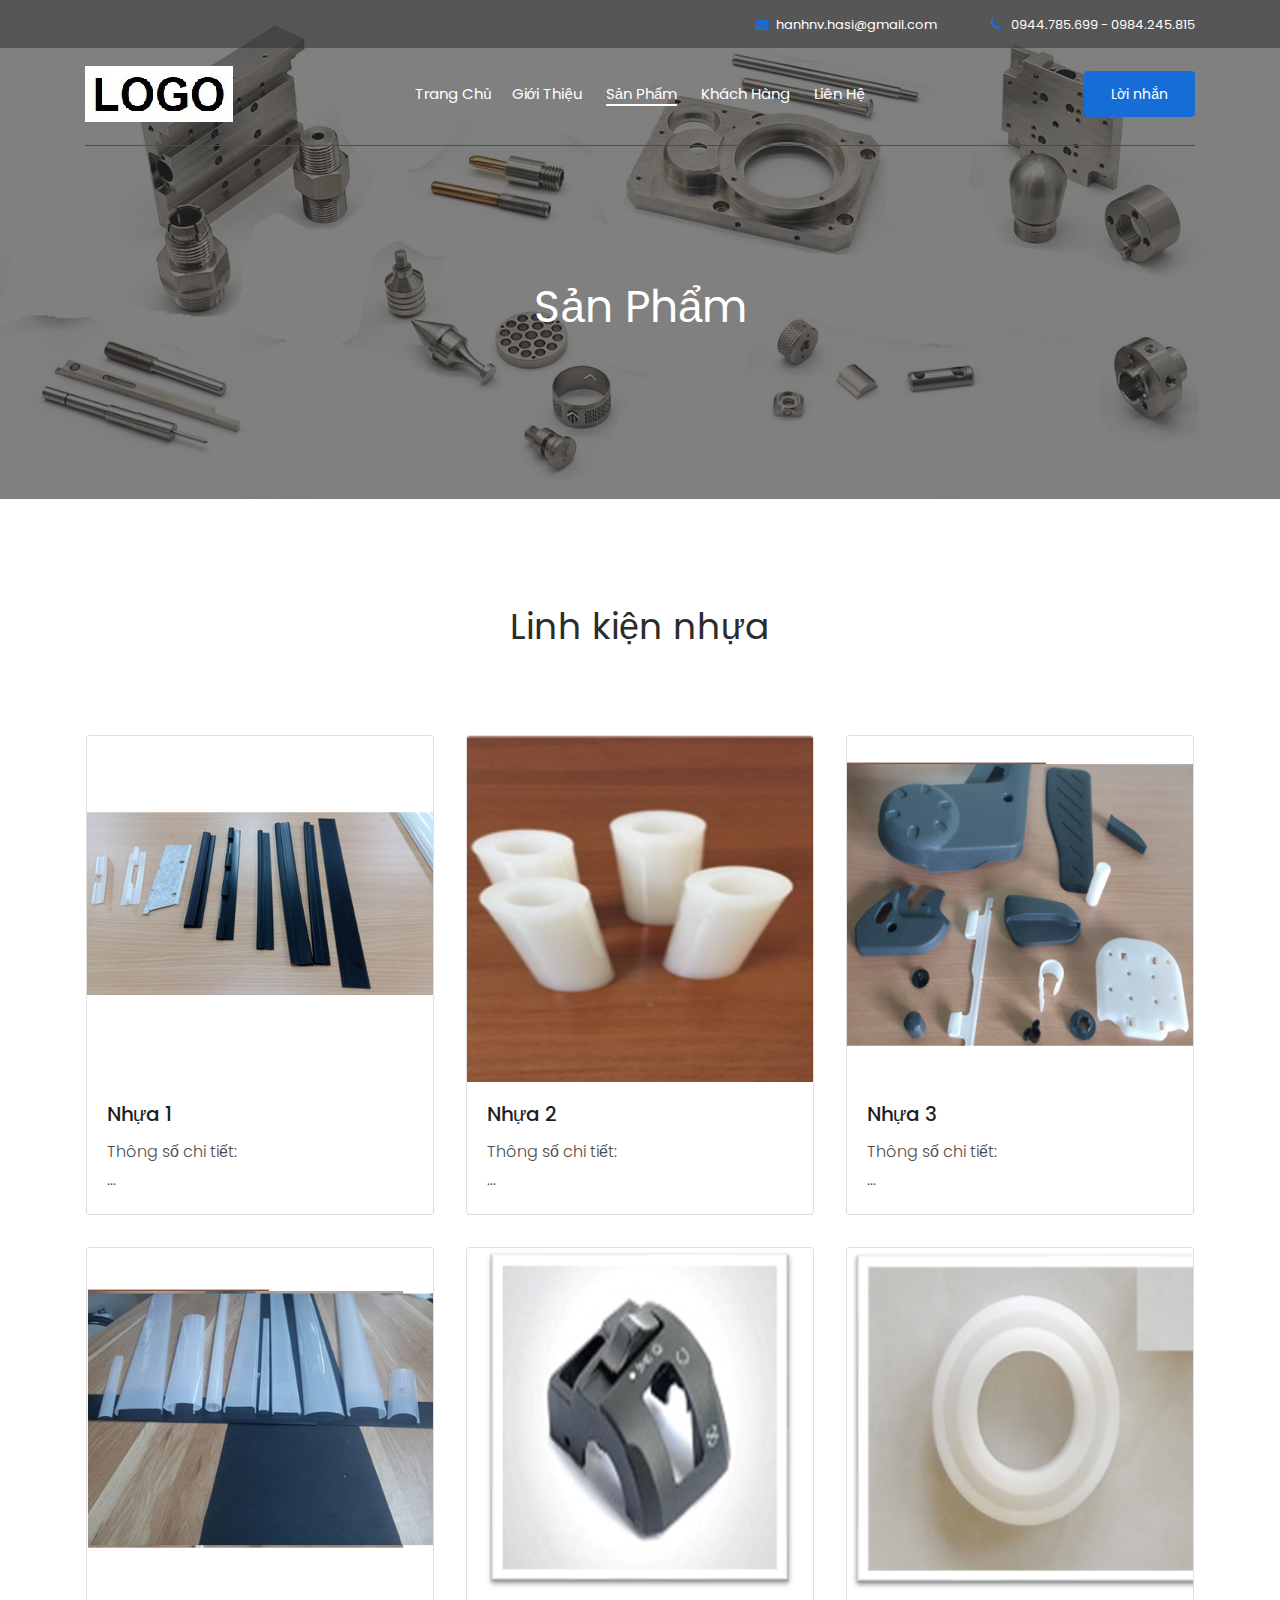
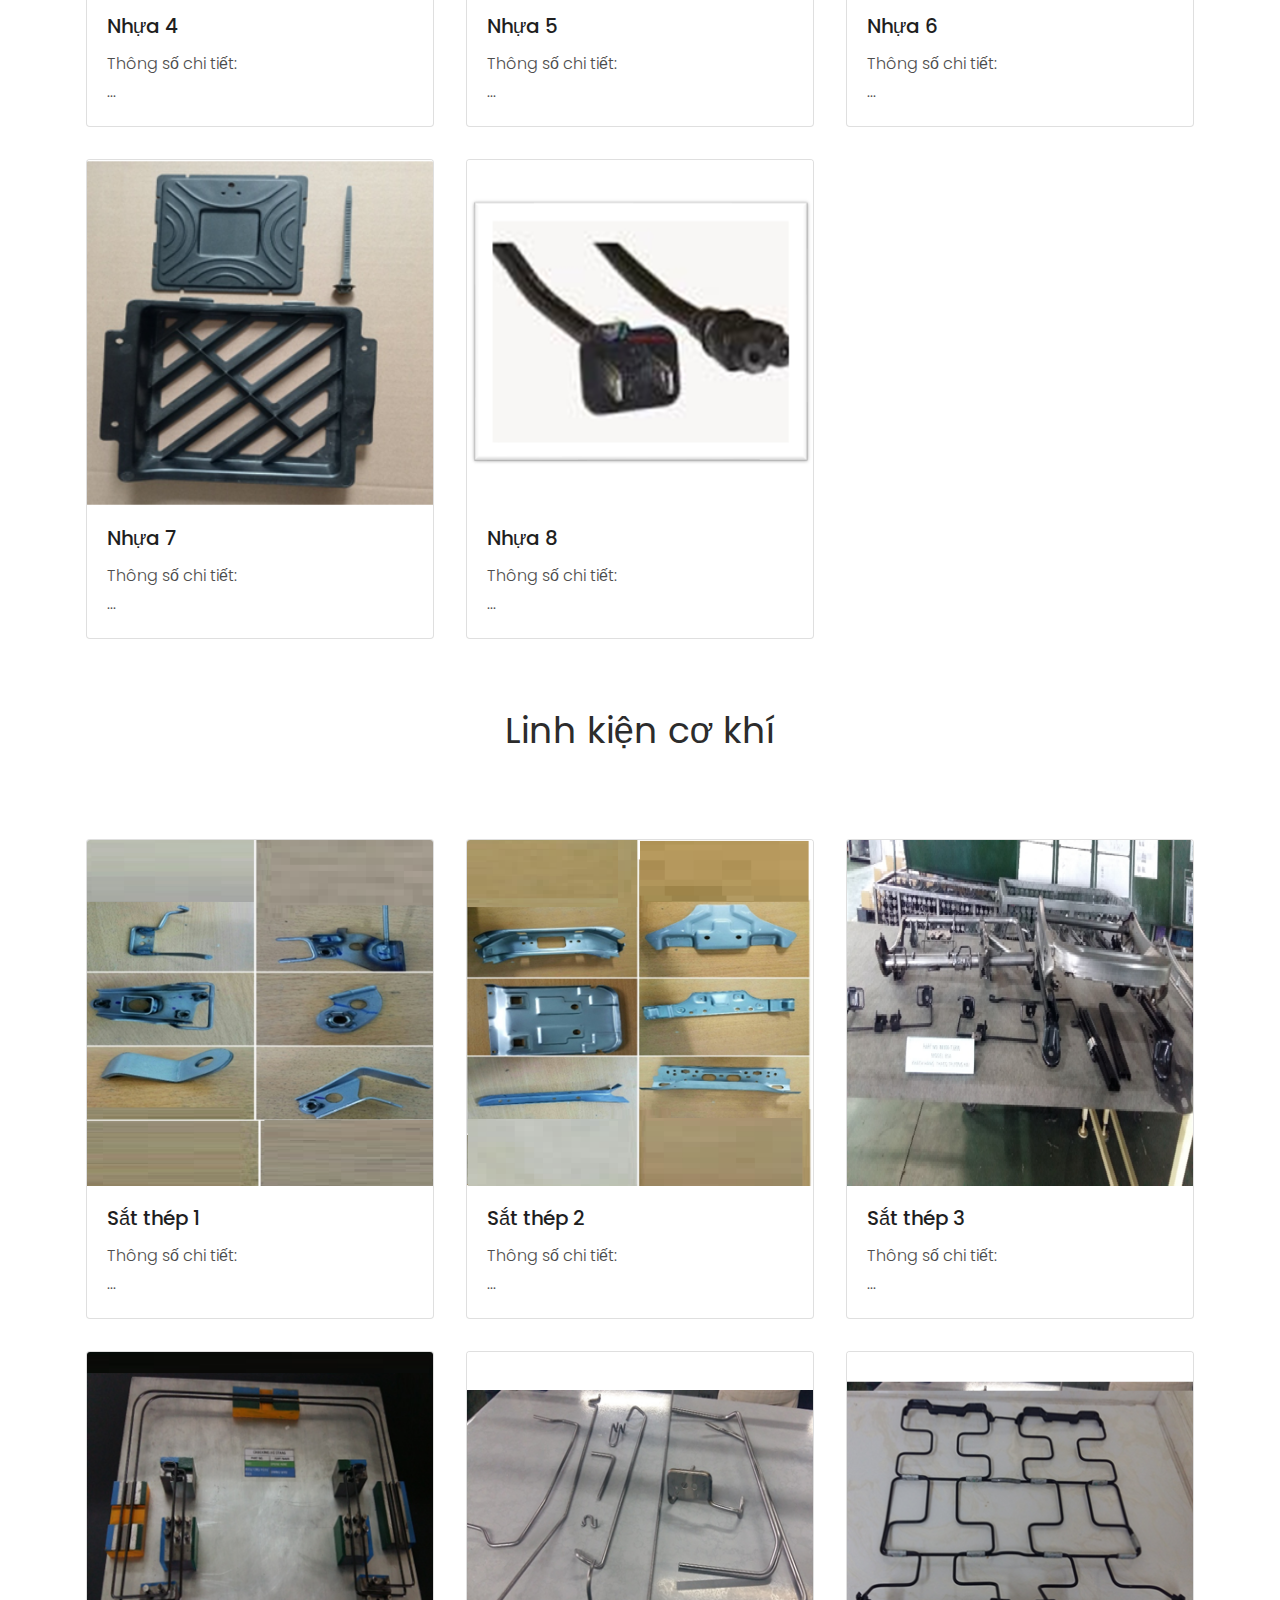
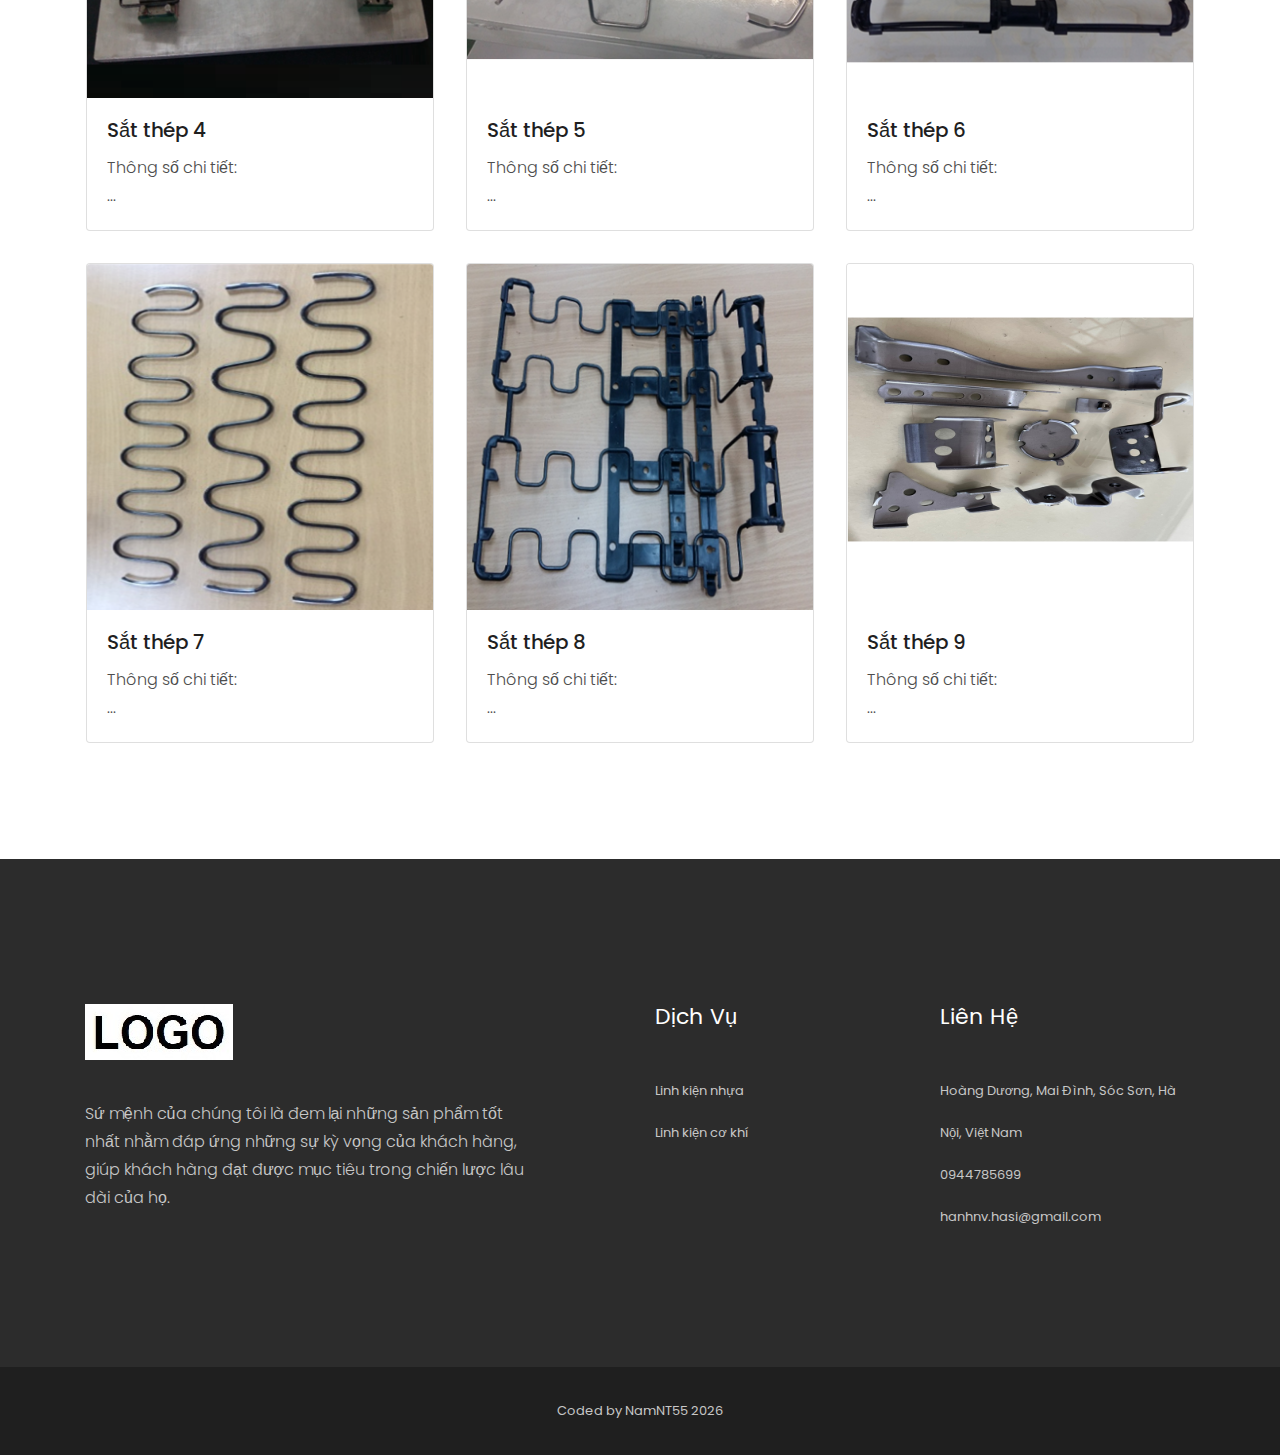
<file: service.html>
<!doctype html>
<html class="no-js" lang="zxx">

<!--!----------------------------------------------------------------------------------------------------------------- -->
<!--!                                                 HEAD                                                             -->
<!--!----------------------------------------------------------------------------------------------------------------- -->

<head>
    <meta charset="utf-8">
    <meta http-equiv="x-ua-compatible" content="ie=edge">
    <title>Hasi Viet Nam Co., LTD</title>
    <meta name="description" content="">
    <meta name="keywords"
        content="Mundanças, Transportes, Figueira da Foz, Camião, Canioneta, Carrinha, Nacional, Internacional">
    <meta name="viewport" content="width=device-width, initial-scale=1">

    <!-- Favicon -->
    <link rel="shortcut icon" type="image/x-icon" href="img/favicon/iconTitle.png">

    <!-- CSS here -->
    <link rel="stylesheet" href="css/bootstrap.min.css">
    <link rel="stylesheet" href="css/owl.carousel.min.css">
    <link rel="stylesheet" href="css/magnific-popup.css">
    <link rel="stylesheet" href="css/font-awesome.min.css">
    <link rel="stylesheet" href="css/themify-icons.css">
    <link rel="stylesheet" href="css/nice-select.css">
    <link rel="stylesheet" href="css/flaticon.css">
    <link rel="stylesheet" href="css/gijgo.css">
    <link rel="stylesheet" href="css/animate.css">
    <link rel="stylesheet" href="css/slick.css">
    <link rel="stylesheet" href="css/slicknav.css">
    <link rel="stylesheet" href="css/style.min.css">
    <!-- <link rel="stylesheet" href="css/responsive.css"> -->
</head>


<!--!----------------------------------------------------------------------------------------------------------------- -->
<!--!                                                 BODY                                                             -->
<!--!----------------------------------------------------------------------------------------------------------------- -->

<body>

    <!--!----------------------------------------------------------------------------------------------------------------- -->
    <!--!                                                 HEADER                                                           -->
    <!--!----------------------------------------------------------------------------------------------------------------- -->

    <!-- header-start -->
    <header>
        <header>
            <div class="header-area ">
                <div class="header-top_area d-none d-lg-block">
                    <div class="container">
                        <div class="row">
                            <div class="col-xl-6 col-md-6 ">

                            </div>
                            <div class="col-xl-6 col-md-6">
                                <div class="short_contact_list">
                                    <ul>
                                        <li>
                                            <a href="hanhnv.hasi@gmail.com" target="_blank">
                                                <i class="fa fa-envelope"></i>hanhnv.hasi@gmail.com</a>
                                        </li>
                                        <li><a href="tel: +84 0944785699" target="_blank"> <i class="fa fa-phone"></i>
                                                0944.785.699 - 0984.245.815</a></li>
                                    </ul>
                                </div>
                            </div>
                        </div>
                    </div>
                </div>


                <!--!----------------------------------------------------------------------------------------------------------------- -->
                <!--!                                                 NAVIGATION                                                       -->
                <!--!----------------------------------------------------------------------------------------------------------------- -->

                <div id="sticky-header" class="main-header-area">
                    <div class="container">
                        <div class="header_bottom_border">
                            <div class="row align-items-center">
                                <!-- Logo -->
                                <div class="col-xl-3 col-lg-2">
                                    <div class="logo">
                                        <a href="index.html">
                                            <img src="img/logo/558-5589647_png-world-wide-web-logo-icon-transparent-background.png"
                                                alt="">
                                        </a>
                                    </div>
                                </div>
                                <!-- Navigation -->
                                <div class="col-xl-6 col-lg-7">
                                    <div class="main-menu  d-none d-lg-block">
                                        <nav>
                                            <ul id="navigation">
                                                <li><a href="index.html">Trang chủ</a< /li>
                                                <li><a href="about.html">Giới thiệu</a></li>
                                                <li><a class="active" href="service.html">Sản phẩm</a></li>
                                                <li><a href="clientes.html">Khách hàng</a></li>
                                                <li><a href="contact.html">Liên hệ</a></li>
                                            </ul>
                                        </nav>
                                    </div>
                                </div>
                                <!-- Solicitar Orçamento -->
                                <div class="col-xl-3 col-lg-3 d-none d-lg-block">
                                    <div class="Appointment">
                                        <div class="book_btn d-none d-lg-block">
                                            <a class="popup-with-form" href="#test-form">Lời nhắn</a>
                                        </div>
                                    </div>
                                </div>
                                <div class="col-12">
                                    <div class="mobile_menu d-block d-lg-none"></div>
                                </div>
                            </div>
                        </div>

                    </div>
                </div>
            </div>
        </header>
        <!-- header-end -->


        <!--!----------------------------------------------------------------------------------------------------------------- -->
        <!--!                                                 HERO                                                             -->
        <!--!----------------------------------------------------------------------------------------------------------------- -->

        <!-- bradcam_area  -->
        <div class="bradcam_area bradcam_bg_1">
            <div class="container">
                <div class="row">
                    <div class="col-xl-12">
                        <div class="bradcam_text text-center">
                            <h3>Sản phẩm</h3>
                        </div>
                    </div>
                </div>
            </div>
        </div>
        <!--/ bradcam_area  -->


        <!--!----------------------------------------------------------------------------------------------------------------- -->
        <!--!                                                 SERVICE AREA                                                     -->
        <!--!----------------------------------------------------------------------------------------------------------------- -->

        <!-- service_area_start -->
        <div class="service_area">
            <div class="container">
                <div class="row">
                    <div class="col-xl-12">
                        <div class="section_title text-center mb-50" id="ref_servicos">
                            <h3>Linh kiện nhựa</h3>
                        </div>
                    </div>
                </div>
                <div class="row">
                    <div class="col-xl-4 col-md-4 p-3">
                        <div class="card" style="width: 100%">
                            <img src="img/products/nhua1.png" class="card-img-top" alt="...">
                            <div class="card-body">
                                <h5 class="card-title">Nhựa 1</h5>
                              <p class="card-text">Thông số chi tiết: <br>...</p>
                            </div>
                          </div>
                    </div>
                    <div class="col-xl-4 col-md-4 p-3">
                        <div class="card" style="width: 100%">
                            <img src="img/products/nhua2.png" class="card-img-top" alt="...">
                            <div class="card-body">
                                <h5 class="card-title">Nhựa 2</h5>
                              <p class="card-text">Thông số chi tiết: <br>...</p>
                            </div>
                          </div>
                    </div>
                    <div class="col-xl-4 col-md-4 p-3">
                        <div class="card" style="width: 100%">
                            <img src="img/products/nhua3.png" class="card-img-top" alt="...">
                            <div class="card-body">
                                <h5 class="card-title">Nhựa 3</h5>
                              <p class="card-text">Thông số chi tiết: <br>...</p>
                            </div>
                          </div>
                    </div>
                    <div class="col-xl-4 col-md-4 p-3">
                        <div class="card" style="width: 100%">
                            <img src="img/products/nhua4.png" class="card-img-top" alt="...">
                            <div class="card-body">
                                <h5 class="card-title">Nhựa 4</h5>
                              <p class="card-text">Thông số chi tiết: <br>...</p>
                            </div>
                          </div>
                    </div>
                    <div class="col-xl-4 col-md-4 p-3">
                        <div class="card" style="width: 100%">
                            <img src="img/products/nhua5.png" class="card-img-top" alt="...">
                            <div class="card-body">
                                <h5 class="card-title">Nhựa 5</h5>
                              <p class="card-text">Thông số chi tiết: <br>...</p>
                            </div>
                          </div>
                    </div>
                    <div class="col-xl-4 col-md-4 p-3">
                        <div class="card" style="width: 100%">
                            <img src="img/products/nhua6.png" class="card-img-top" alt="...">
                            <div class="card-body">
                                <h5 class="card-title">Nhựa 6</h5>
                              <p class="card-text">Thông số chi tiết: <br>...</p>
                            </div>
                          </div>
                    </div>
                    <div class="col-xl-4 col-md-4 p-3">
                        <div class="card" style="width: 100%">
                            <img src="img/products/nhua7.png" class="card-img-top" alt="...">
                            <div class="card-body">
                                <h5 class="card-title">Nhựa 7</h5>
                              <p class="card-text">Thông số chi tiết: <br>...</p>
                            </div>
                          </div>
                    </div>
                    <div class="col-xl-4 col-md-4 p-3">
                        <div class="card" style="width: 100%">
                            <img src="img/products/nhua8.png" class="card-img-top" alt="...">
                            <div class="card-body">
                                <h5 class="card-title">Nhựa 8</h5>
                              <p class="card-text">Thông số chi tiết: <br>...</p>
                            </div>
                          </div>
                    </div>
                </div>

                <div class="row mt-5">
                    <div class="col-xl-12">
                        <div class="section_title text-center mb-50" id="ref_servicos">
                            <h3>Linh kiện cơ khí</h3>
                        </div>
                    </div>
                </div>
                <div class="row">
                    <div class="col-xl-4 col-md-4 p-3">
                        <div class="card" style="width: 100%">
                            <img src="img/products/satthep1.png" class="card-img-top" alt="...">
                            <div class="card-body">
                                <h5 class="card-title">Sắt thép 1</h5>
                              <p class="card-text">Thông số chi tiết: <br>...</p>
                            </div>
                          </div>
                    </div>
                    <div class="col-xl-4 col-md-4 p-3">
                        <div class="card" style="width: 100%">
                            <img src="img/products/satthep2.png" class="card-img-top" alt="...">
                            <div class="card-body">
                                <h5 class="card-title">Sắt thép 2</h5>
                              <p class="card-text">Thông số chi tiết: <br>...</p>
                            </div>
                          </div>
                    </div>
                    <div class="col-xl-4 col-md-4 p-3">
                        <div class="card" style="width: 100%">
                            <img src="img/products/satthep3.png" class="card-img-top" alt="...">
                            <div class="card-body">
                                <h5 class="card-title">Sắt thép 3</h5>
                              <p class="card-text">Thông số chi tiết: <br>...</p>
                            </div>
                          </div>
                    </div>
                    <div class="col-xl-4 col-md-4 p-3">
                        <div class="card" style="width: 100%">
                            <img src="img/products/satthep4.png" class="card-img-top" alt="...">
                            <div class="card-body">
                                <h5 class="card-title">Sắt thép 4</h5>
                              <p class="card-text">Thông số chi tiết: <br>...</p>
                            </div>
                          </div>
                    </div>
                    <div class="col-xl-4 col-md-4 p-3">
                        <div class="card" style="width: 100%">
                            <img src="img/products/satthep5.png" class="card-img-top" alt="...">
                            <div class="card-body">
                                <h5 class="card-title">Sắt thép 5</h5>
                              <p class="card-text">Thông số chi tiết: <br>...</p>
                            </div>
                          </div>
                    </div>
                    <div class="col-xl-4 col-md-4 p-3">
                        <div class="card" style="width: 100%">
                            <img src="img/products/satthep6.png" class="card-img-top" alt="...">
                            <div class="card-body">
                                <h5 class="card-title">Sắt thép 6</h5>
                              <p class="card-text">Thông số chi tiết: <br>...</p>
                            </div>
                          </div>
                    </div>
                    <div class="col-xl-4 col-md-4 p-3">
                        <div class="card" style="width: 100%">
                            <img src="img/products/satthep7.png" class="card-img-top" alt="...">
                            <div class="card-body">
                                <h5 class="card-title">Sắt thép 7</h5>
                              <p class="card-text">Thông số chi tiết: <br>...</p>
                            </div>
                          </div>
                    </div>
                    <div class="col-xl-4 col-md-4 p-3">
                        <div class="card" style="width: 100%">
                            <img src="img/products/satthep8.png" class="card-img-top" alt="...">
                            <div class="card-body">
                                <h5 class="card-title">Sắt thép 8</h5>
                              <p class="card-text">Thông số chi tiết: <br>...</p>
                            </div>
                          </div>
                    </div>
                    <div class="col-xl-4 col-md-4 p-3">
                        <div class="card" style="width: 100%">
                            <img src="img/products/satthep9.png" class="card-img-top" alt="...">
                            <div class="card-body">
                                <h5 class="card-title">Sắt thép 9</h5>
                              <p class="card-text">Thông số chi tiết: <br>...</p>
                            </div>
                          </div>
                    </div>

                </div>
            </div>
        </div>
        <!-- service_area_end -->



        <!--!----------------------------------------------------------------------------------------------------------------- -->
        <!--!                                                FOOTER                                                            -->
        <!--!----------------------------------------------------------------------------------------------------------------- -->

        <!-- footer start -->
        <footer class="footer">
            <div class="footer_top">
                <div class="container">
                    <div class="row">
                        <div class="col-xl-5 col-md-6 col-lg-4">
                            <div class="footer_widget">
                                <div class="footer_logo">
                                    <a href="#">
                                        <img src="img/logo/558-5589647_png-world-wide-web-logo-icon-transparent-background.png"
                                            alt="">
                                    </a>
                                </div>
                                <p>
                                    Sứ mệnh của chúng tôi là đem lại những sản phẩm tốt nhất nhằm đáp ứng những sự kỳ
                                    vọng của khách hàng, giúp khách hàng đạt được mục tiêu trong chiến lược lâu dài của
                                    họ.
                                </p>

                            </div>
                        </div>
                        <div class="col-xl-2 offset-xl-1 col-md-6 col-lg-3">
                            <div class="footer_widget">
                                <h3 class="footer_title">
                                    Dịch vụ
                                </h3>
                                <ul>
                                    <li><a href="service.html">Linh kiện nhựa</a></li>
                                    <li><a href="service.html">Linh kiện cơ khí</a></li>
                                </ul>

                            </div>
                        </div>
                        <div class="col-xl-1 col-md-6 col-lg-2">

                        </div>
                        <div class="col-xl-3 col-md-6 col-lg-3">
                            <div class="footer_widget">
                                <h3 class="footer_title">
                                    Liên hệ
                                </h3>
                                <ul>
                                    <li>Hoàng Dương, Mai Đình, Sóc Sơn, Hà Nội, Việt Nam
                                    </li>
                                    <li><a href="84 0944785699" target="_blank">0944785699</li></a>
                                    <li><a href="hanhnv.hasi@gmail.com" target="_blank">hanhnv.hasi@gmail.com</a>
                                    </li>
                                </ul>
                            </div>
                        </div>
                    </div>
                </div>
            </div>
            <div class="copy-right_text">
                <div class="container">
                    <div class="footer_border"></div>
                    <div class="row">
                        <div class="col-xl-12">
                            <p class="copy_right text-center">
                                Coded by NamNT55</a>
                                <script>document.write(new Date().getFullYear());</script>
                            </p>
                        </div>
                    </div>
                </div>
            </div>
        </footer>
        <!--/ footer end  -->

        <!-- link that opens popup -->


        <!--!----------------------------------------------------------------------------------------------------------------- -->
        <!--!                                                POPUP - SOLICITAR ORÇAMENTO                                       -->
        <!--!----------------------------------------------------------------------------------------------------------------- -->

        <!-- form itself end-->
    <form id="test-form" class="white-popup-block mfp-hide">
        <div class="popup_box ">
            <div class="popup_inner">
                <div class="popup_header">
                    <h3>Để lại lời nhắn cho chúng tôi</h3>
                </div>
                <div class="custom_form">
                    <div class="row">
                        <div class="col-xl-12">
                            <input type="text" placeholder="Tên">
                        </div>
                        <div class="col-xl-12">
                            <input type="email" placeholder="Email">
                        </div>
                        <div class="col-xl-12">
                            <textarea name="" id="" cols="30" rows="10" placeholder="Lời nhắn"></textarea>
                        </div>
                        <div class="col-xl-12">
                            <button type="submit" class="boxed-btn3">Gửi</button>
                        </div>
                    </div>
                </div>
            </div>
        </div>
    </form>
    <!-- form itself end -->


        <!--!----------------------------------------------------------------------------------------------------------------- -->
        <!--!                                                SCRIPTS                                                           -->
        <!--!----------------------------------------------------------------------------------------------------------------- -->

        <!-- JS here -->
        <script src="js/vendor/modernizr-3.5.0.min.js"></script>
        <script src="js/vendor/jquery-1.12.4.min.js"></script>
        <script src="js/popper.min.js"></script>
        <script src="js/bootstrap.min.js"></script>
        <script src="js/owl.carousel.min.js"></script>
        <script src="js/isotope.pkgd.min.js"></script>
        <script src="js/ajax-form.js"></script>
        <script src="js/waypoints.min.js"></script>
        <script src="js/jquery.counterup.min.js"></script>
        <script src="js/imagesloaded.pkgd.min.js"></script>
        <script src="js/scrollIt.js"></script>
        <script src="js/jquery.scrollUp.min.js"></script>
        <script src="js/wow.min.js"></script>
        <script src="js/nice-select.min.js"></script>
        <script src="js/jquery.slicknav.min.js"></script>
        <script src="js/jquery.magnific-popup.min.js"></script>
        <script src="js/plugins.js"></script>
        <script src="js/gijgo.min.js"></script>
        <script src="js/slick.min.js"></script>
        <!--contact js-->
        <script src="js/contact.js"></script>
        <script src="js/jquery.ajaxchimp.min.js"></script>
        <script src="js/jquery.form.js"></script>
        <script src="js/jquery.validate.min.js"></script>
        <script src="js/mail-script.js"></script>

        <script src="js/main.js"></script>
</body>

</html>
</file>
<file: css/themify-icons.css>
@font-face {
	font-family: 'themify';
	src:url('../fonts/themify.eot?-fvbane');
	src:url('../fonts/themify.eot?#iefix-fvbane') format('embedded-opentype'),
		url('../fonts/themify.woff?-fvbane') format('woff'),
		url('../fonts/themify.ttf?-fvbane') format('truetype'),
		url('../fonts/themify.svg?-fvbane#themify') format('svg');
	font-weight: normal;
	font-style: normal;
}

[class^="ti-"], [class*=" ti-"] {
	font-family: 'themify';
	/* speak: none; */
	font-style: normal;
	font-weight: normal;
	font-variant: normal;
	text-transform: none;
	line-height: 1;

	/* Better Font Rendering =========== */
	-webkit-font-smoothing: antialiased;
	-moz-osx-font-smoothing: grayscale;
}

.ti-wand:before {
	content: "\e600";
}
.ti-volume:before {
	content: "\e601";
}
.ti-user:before {
	content: "\e602";
}
.ti-unlock:before {
	content: "\e603";
}
.ti-unlink:before {
	content: "\e604";
}
.ti-trash:before {
	content: "\e605";
}
.ti-thought:before {
	content: "\e606";
}
.ti-target:before {
	content: "\e607";
}
.ti-tag:before {
	content: "\e608";
}
.ti-tablet:before {
	content: "\e609";
}
.ti-star:before {
	content: "\e60a";
}
.ti-spray:before {
	content: "\e60b";
}
.ti-signal:before {
	content: "\e60c";
}
.ti-shopping-cart:before {
	content: "\e60d";
}
.ti-shopping-cart-full:before {
	content: "\e60e";
}
.ti-settings:before {
	content: "\e60f";
}
.ti-search:before {
	content: "\e610";
}
.ti-zoom-in:before {
	content: "\e611";
}
.ti-zoom-out:before {
	content: "\e612";
}
.ti-cut:before {
	content: "\e613";
}
.ti-ruler:before {
	content: "\e614";
}
.ti-ruler-pencil:before {
	content: "\e615";
}
.ti-ruler-alt:before {
	content: "\e616";
}
.ti-bookmark:before {
	content: "\e617";
}
.ti-bookmark-alt:before {
	content: "\e618";
}
.ti-reload:before {
	content: "\e619";
}
.ti-plus:before {
	content: "\e61a";
}
.ti-pin:before {
	content: "\e61b";
}
.ti-pencil:before {
	content: "\e61c";
}
.ti-pencil-alt:before {
	content: "\e61d";
}
.ti-paint-roller:before {
	content: "\e61e";
}
.ti-paint-bucket:before {
	content: "\e61f";
}
.ti-na:before {
	content: "\e620";
}
.ti-mobile:before {
	content: "\e621";
}
.ti-minus:before {
	content: "\e622";
}
.ti-medall:before {
	content: "\e623";
}
.ti-medall-alt:before {
	content: "\e624";
}
.ti-marker:before {
	content: "\e625";
}
.ti-marker-alt:before {
	content: "\e626";
}
.ti-arrow-up:before {
	content: "\e627";
}
.ti-arrow-right:before {
	content: "\e628";
}
.ti-arrow-left:before {
	content: "\e629";
}
.ti-arrow-down:before {
	content: "\e62a";
}
.ti-lock:before {
	content: "\e62b";
}
.ti-location-arrow:before {
	content: "\e62c";
}
.ti-link:before {
	content: "\e62d";
}
.ti-layout:before {
	content: "\e62e";
}
.ti-layers:before {
	content: "\e62f";
}
.ti-layers-alt:before {
	content: "\e630";
}
.ti-key:before {
	content: "\e631";
}
.ti-import:before {
	content: "\e632";
}
.ti-image:before {
	content: "\e633";
}
.ti-heart:before {
	content: "\e634";
}
.ti-heart-broken:before {
	content: "\e635";
}
.ti-hand-stop:before {
	content: "\e636";
}
.ti-hand-open:before {
	content: "\e637";
}
.ti-hand-drag:before {
	content: "\e638";
}
.ti-folder:before {
	content: "\e639";
}
.ti-flag:before {
	content: "\e63a";
}
.ti-flag-alt:before {
	content: "\e63b";
}
.ti-flag-alt-2:before {
	content: "\e63c";
}
.ti-eye:before {
	content: "\e63d";
}
.ti-export:before {
	content: "\e63e";
}
.ti-exchange-vertical:before {
	content: "\e63f";
}
.ti-desktop:before {
	content: "\e640";
}
.ti-cup:before {
	content: "\e641";
}
.ti-crown:before {
	content: "\e642";
}
.ti-comments:before {
	content: "\e643";
}
.ti-comment:before {
	content: "\e644";
}
.ti-comment-alt:before {
	content: "\e645";
}
.ti-close:before {
	content: "\e646";
}
.ti-clip:before {
	content: "\e647";
}
.ti-angle-up:before {
	content: "\e648";
}
.ti-angle-right:before {
	content: "\e649";
}
.ti-angle-left:before {
	content: "\e64a";
}
.ti-angle-down:before {
	content: "\e64b";
}
.ti-check:before {
	content: "\e64c";
}
.ti-check-box:before {
	content: "\e64d";
}
.ti-camera:before {
	content: "\e64e";
}
.ti-announcement:before {
	content: "\e64f";
}
.ti-brush:before {
	content: "\e650";
}
.ti-briefcase:before {
	content: "\e651";
}
.ti-bolt:before {
	content: "\e652";
}
.ti-bolt-alt:before {
	content: "\e653";
}
.ti-blackboard:before {
	content: "\e654";
}
.ti-bag:before {
	content: "\e655";
}
.ti-move:before {
	content: "\e656";
}
.ti-arrows-vertical:before {
	content: "\e657";
}
.ti-arrows-horizontal:before {
	content: "\e658";
}
.ti-fullscreen:before {
	content: "\e659";
}
.ti-arrow-top-right:before {
	content: "\e65a";
}
.ti-arrow-top-left:before {
	content: "\e65b";
}
.ti-arrow-circle-up:before {
	content: "\e65c";
}
.ti-arrow-circle-right:before {
	content: "\e65d";
}
.ti-arrow-circle-left:before {
	content: "\e65e";
}
.ti-arrow-circle-down:before {
	content: "\e65f";
}
.ti-angle-double-up:before {
	content: "\e660";
}
.ti-angle-double-right:before {
	content: "\e661";
}
.ti-angle-double-left:before {
	content: "\e662";
}
.ti-angle-double-down:before {
	content: "\e663";
}
.ti-zip:before {
	content: "\e664";
}
.ti-world:before {
	content: "\e665";
}
.ti-wheelchair:before {
	content: "\e666";
}
.ti-view-list:before {
	content: "\e667";
}
.ti-view-list-alt:before {
	content: "\e668";
}
.ti-view-grid:before {
	content: "\e669";
}
.ti-uppercase:before {
	content: "\e66a";
}
.ti-upload:before {
	content: "\e66b";
}
.ti-underline:before {
	content: "\e66c";
}
.ti-truck:before {
	content: "\e66d";
}
.ti-timer:before {
	content: "\e66e";
}
.ti-ticket:before {
	content: "\e66f";
}
.ti-thumb-up:before {
	content: "\e670";
}
.ti-thumb-down:before {
	content: "\e671";
}
.ti-text:before {
	content: "\e672";
}
.ti-stats-up:before {
	content: "\e673";
}
.ti-stats-down:before {
	content: "\e674";
}
.ti-split-v:before {
	content: "\e675";
}
.ti-split-h:before {
	content: "\e676";
}
.ti-smallcap:before {
	content: "\e677";
}
.ti-shine:before {
	content: "\e678";
}
.ti-shift-right:before {
	content: "\e679";
}
.ti-shift-left:before {
	content: "\e67a";
}
.ti-shield:before {
	content: "\e67b";
}
.ti-notepad:before {
	content: "\e67c";
}
.ti-server:before {
	content: "\e67d";
}
.ti-quote-right:before {
	content: "\e67e";
}
.ti-quote-left:before {
	content: "\e67f";
}
.ti-pulse:before {
	content: "\e680";
}
.ti-printer:before {
	content: "\e681";
}
.ti-power-off:before {
	content: "\e682";
}
.ti-plug:before {
	content: "\e683";
}
.ti-pie-chart:before {
	content: "\e684";
}
.ti-paragraph:before {
	content: "\e685";
}
.ti-panel:before {
	content: "\e686";
}
.ti-package:before {
	content: "\e687";
}
.ti-music:before {
	content: "\e688";
}
.ti-music-alt:before {
	content: "\e689";
}
.ti-mouse:before {
	content: "\e68a";
}
.ti-mouse-alt:before {
	content: "\e68b";
}
.ti-money:before {
	content: "\e68c";
}
.ti-microphone:before {
	content: "\e68d";
}
.ti-menu:before {
	content: "\e68e";
}
.ti-menu-alt:before {
	content: "\e68f";
}
.ti-map:before {
	content: "\e690";
}
.ti-map-alt:before {
	content: "\e691";
}
.ti-loop:before {
	content: "\e692";
}
.ti-location-pin:before {
	content: "\e693";
}
.ti-list:before {
	content: "\e694";
}
.ti-light-bulb:before {
	content: "\e695";
}
.ti-Italic:before {
	content: "\e696";
}
.ti-info:before {
	content: "\e697";
}
.ti-infinite:before {
	content: "\e698";
}
.ti-id-badge:before {
	content: "\e699";
}
.ti-hummer:before {
	content: "\e69a";
}
.ti-home:before {
	content: "\e69b";
}
.ti-help:before {
	content: "\e69c";
}
.ti-headphone:before {
	content: "\e69d";
}
.ti-harddrives:before {
	content: "\e69e";
}
.ti-harddrive:before {
	content: "\e69f";
}
.ti-gift:before {
	content: "\e6a0";
}
.ti-game:before {
	content: "\e6a1";
}
.ti-filter:before {
	content: "\e6a2";
}
.ti-files:before {
	content: "\e6a3";
}
.ti-file:before {
	content: "\e6a4";
}
.ti-eraser:before {
	content: "\e6a5";
}
.ti-envelope:before {
	content: "\e6a6";
}
.ti-download:before {
	content: "\e6a7";
}
.ti-direction:before {
	content: "\e6a8";
}
.ti-direction-alt:before {
	content: "\e6a9";
}
.ti-dashboard:before {
	content: "\e6aa";
}
.ti-control-stop:before {
	content: "\e6ab";
}
.ti-control-shuffle:before {
	content: "\e6ac";
}
.ti-control-play:before {
	content: "\e6ad";
}
.ti-control-pause:before {
	content: "\e6ae";
}
.ti-control-forward:before {
	content: "\e6af";
}
.ti-control-backward:before {
	content: "\e6b0";
}
.ti-cloud:before {
	content: "\e6b1";
}
.ti-cloud-up:before {
	content: "\e6b2";
}
.ti-cloud-down:before {
	content: "\e6b3";
}
.ti-clipboard:before {
	content: "\e6b4";
}
.ti-car:before {
	content: "\e6b5";
}
.ti-calendar:before {
	content: "\e6b6";
}
.ti-book:before {
	content: "\e6b7";
}
.ti-bell:before {
	content: "\e6b8";
}
.ti-basketball:before {
	content: "\e6b9";
}
.ti-bar-chart:before {
	content: "\e6ba";
}
.ti-bar-chart-alt:before {
	content: "\e6bb";
}
.ti-back-right:before {
	content: "\e6bc";
}
.ti-back-left:before {
	content: "\e6bd";
}
.ti-arrows-corner:before {
	content: "\e6be";
}
.ti-archive:before {
	content: "\e6bf";
}
.ti-anchor:before {
	content: "\e6c0";
}
.ti-align-right:before {
	content: "\e6c1";
}
.ti-align-left:before {
	content: "\e6c2";
}
.ti-align-justify:before {
	content: "\e6c3";
}
.ti-align-center:before {
	content: "\e6c4";
}
.ti-alert:before {
	content: "\e6c5";
}
.ti-alarm-clock:before {
	content: "\e6c6";
}
.ti-agenda:before {
	content: "\e6c7";
}
.ti-write:before {
	content: "\e6c8";
}
.ti-window:before {
	content: "\e6c9";
}
.ti-widgetized:before {
	content: "\e6ca";
}
.ti-widget:before {
	content: "\e6cb";
}
.ti-widget-alt:before {
	content: "\e6cc";
}
.ti-wallet:before {
	content: "\e6cd";
}
.ti-video-clapper:before {
	content: "\e6ce";
}
.ti-video-camera:before {
	content: "\e6cf";
}
.ti-vector:before {
	content: "\e6d0";
}
.ti-themify-logo:before {
	content: "\e6d1";
}
.ti-themify-favicon:before {
	content: "\e6d2";
}
.ti-themify-favicon-alt:before {
	content: "\e6d3";
}
.ti-support:before {
	content: "\e6d4";
}
.ti-stamp:before {
	content: "\e6d5";
}
.ti-split-v-alt:before {
	content: "\e6d6";
}
.ti-slice:before {
	content: "\e6d7";
}
.ti-shortcode:before {
	content: "\e6d8";
}
.ti-shift-right-alt:before {
	content: "\e6d9";
}
.ti-shift-left-alt:before {
	content: "\e6da";
}
.ti-ruler-alt-2:before {
	content: "\e6db";
}
.ti-receipt:before {
	content: "\e6dc";
}
.ti-pin2:before {
	content: "\e6dd";
}
.ti-pin-alt:before {
	content: "\e6de";
}
.ti-pencil-alt2:before {
	content: "\e6df";
}
.ti-palette:before {
	content: "\e6e0";
}
.ti-more:before {
	content: "\e6e1";
}
.ti-more-alt:before {
	content: "\e6e2";
}
.ti-microphone-alt:before {
	content: "\e6e3";
}
.ti-magnet:before {
	content: "\e6e4";
}
.ti-line-double:before {
	content: "\e6e5";
}
.ti-line-dotted:before {
	content: "\e6e6";
}
.ti-line-dashed:before {
	content: "\e6e7";
}
.ti-layout-width-full:before {
	content: "\e6e8";
}
.ti-layout-width-default:before {
	content: "\e6e9";
}
.ti-layout-width-default-alt:before {
	content: "\e6ea";
}
.ti-layout-tab:before {
	content: "\e6eb";
}
.ti-layout-tab-window:before {
	content: "\e6ec";
}
.ti-layout-tab-v:before {
	content: "\e6ed";
}
.ti-layout-tab-min:before {
	content: "\e6ee";
}
.ti-layout-slider:before {
	content: "\e6ef";
}
.ti-layout-slider-alt:before {
	content: "\e6f0";
}
.ti-layout-sidebar-right:before {
	content: "\e6f1";
}
.ti-layout-sidebar-none:before {
	content: "\e6f2";
}
.ti-layout-sidebar-left:before {
	content: "\e6f3";
}
.ti-layout-placeholder:before {
	content: "\e6f4";
}
.ti-layout-menu:before {
	content: "\e6f5";
}
.ti-layout-menu-v:before {
	content: "\e6f6";
}
.ti-layout-menu-separated:before {
	content: "\e6f7";
}
.ti-layout-menu-full:before {
	content: "\e6f8";
}
.ti-layout-media-right-alt:before {
	content: "\e6f9";
}
.ti-layout-media-right:before {
	content: "\e6fa";
}
.ti-layout-media-overlay:before {
	content: "\e6fb";
}
.ti-layout-media-overlay-alt:before {
	content: "\e6fc";
}
.ti-layout-media-overlay-alt-2:before {
	content: "\e6fd";
}
.ti-layout-media-left-alt:before {
	content: "\e6fe";
}
.ti-layout-media-left:before {
	content: "\e6ff";
}
.ti-layout-media-center-alt:before {
	content: "\e700";
}
.ti-layout-media-center:before {
	content: "\e701";
}
.ti-layout-list-thumb:before {
	content: "\e702";
}
.ti-layout-list-thumb-alt:before {
	content: "\e703";
}
.ti-layout-list-post:before {
	content: "\e704";
}
.ti-layout-list-large-image:before {
	content: "\e705";
}
.ti-layout-line-solid:before {
	content: "\e706";
}
.ti-layout-grid4:before {
	content: "\e707";
}
.ti-layout-grid3:before {
	content: "\e708";
}
.ti-layout-grid2:before {
	content: "\e709";
}
.ti-layout-grid2-thumb:before {
	content: "\e70a";
}
.ti-layout-cta-right:before {
	content: "\e70b";
}
.ti-layout-cta-left:before {
	content: "\e70c";
}
.ti-layout-cta-center:before {
	content: "\e70d";
}
.ti-layout-cta-btn-right:before {
	content: "\e70e";
}
.ti-layout-cta-btn-left:before {
	content: "\e70f";
}
.ti-layout-column4:before {
	content: "\e710";
}
.ti-layout-column3:before {
	content: "\e711";
}
.ti-layout-column2:before {
	content: "\e712";
}
.ti-layout-accordion-separated:before {
	content: "\e713";
}
.ti-layout-accordion-merged:before {
	content: "\e714";
}
.ti-layout-accordion-list:before {
	content: "\e715";
}
.ti-ink-pen:before {
	content: "\e716";
}
.ti-info-alt:before {
	content: "\e717";
}
.ti-help-alt:before {
	content: "\e718";
}
.ti-headphone-alt:before {
	content: "\e719";
}
.ti-hand-point-up:before {
	content: "\e71a";
}
.ti-hand-point-right:before {
	content: "\e71b";
}
.ti-hand-point-left:before {
	content: "\e71c";
}
.ti-hand-point-down:before {
	content: "\e71d";
}
.ti-gallery:before {
	content: "\e71e";
}
.ti-face-smile:before {
	content: "\e71f";
}
.ti-face-sad:before {
	content: "\e720";
}
.ti-credit-card:before {
	content: "\e721";
}
.ti-control-skip-forward:before {
	content: "\e722";
}
.ti-control-skip-backward:before {
	content: "\e723";
}
.ti-control-record:before {
	content: "\e724";
}
.ti-control-eject:before {
	content: "\e725";
}
.ti-comments-smiley:before {
	content: "\e726";
}
.ti-brush-alt:before {
	content: "\e727";
}
.ti-youtube:before {
	content: "\e728";
}
.ti-vimeo:before {
	content: "\e729";
}
.ti-twitter:before {
	content: "\e72a";
}
.ti-time:before {
	content: "\e72b";
}
.ti-tumblr:before {
	content: "\e72c";
}
.ti-skype:before {
	content: "\e72d";
}
.ti-share:before {
	content: "\e72e";
}
.ti-share-alt:before {
	content: "\e72f";
}
.ti-rocket:before {
	content: "\e730";
}
.ti-pinterest:before {
	content: "\e731";
}
.ti-new-window:before {
	content: "\e732";
}
.ti-microsoft:before {
	content: "\e733";
}
.ti-list-ol:before {
	content: "\e734";
}
.ti-linkedin:before {
	content: "\e735";
}
.ti-layout-sidebar-2:before {
	content: "\e736";
}
.ti-layout-grid4-alt:before {
	content: "\e737";
}
.ti-layout-grid3-alt:before {
	content: "\e738";
}
.ti-layout-grid2-alt:before {
	content: "\e739";
}
.ti-layout-column4-alt:before {
	content: "\e73a";
}
.ti-layout-column3-alt:before {
	content: "\e73b";
}
.ti-layout-column2-alt:before {
	content: "\e73c";
}
.ti-instagram:before {
	content: "\e73d";
}
.ti-google:before {
	content: "\e73e";
}
.ti-github:before {
	content: "\e73f";
}
.ti-flickr:before {
	content: "\e740";
}
.ti-facebook:before {
	content: "\e741";
}
.ti-dropbox:before {
	content: "\e742";
}
.ti-dribbble:before {
	content: "\e743";
}
.ti-apple:before {
	content: "\e744";
}
.ti-android:before {
	content: "\e745";
}
.ti-save:before {
	content: "\e746";
}
.ti-save-alt:before {
	content: "\e747";
}
.ti-yahoo:before {
	content: "\e748";
}
.ti-wordpress:before {
	content: "\e749";
}
.ti-vimeo-alt:before {
	content: "\e74a";
}
.ti-twitter-alt:before {
	content: "\e74b";
}
.ti-tumblr-alt:before {
	content: "\e74c";
}
.ti-trello:before {
	content: "\e74d";
}
.ti-stack-overflow:before {
	content: "\e74e";
}
.ti-soundcloud:before {
	content: "\e74f";
}
.ti-sharethis:before {
	content: "\e750";
}
.ti-sharethis-alt:before {
	content: "\e751";
}
.ti-reddit:before {
	content: "\e752";
}
.ti-pinterest-alt:before {
	content: "\e753";
}
.ti-microsoft-alt:before {
	content: "\e754";
}
.ti-linux:before {
	content: "\e755";
}
.ti-jsfiddle:before {
	content: "\e756";
}
.ti-joomla:before {
	content: "\e757";
}
.ti-html5:before {
	content: "\e758";
}
.ti-flickr-alt:before {
	content: "\e759";
}
.ti-email:before {
	content: "\e75a";
}
.ti-drupal:before {
	content: "\e75b";
}
.ti-dropbox-alt:before {
	content: "\e75c";
}
.ti-css3:before {
	content: "\e75d";
}
.ti-rss:before {
	content: "\e75e";
}
.ti-rss-alt:before {
	content: "\e75f";
}
</file>
<file: css/nice-select.css>
.nice-select {
  -webkit-tap-highlight-color: transparent;
  background-color: #fff;
  border-radius: 5px;
  border: solid 1px #e8e8e8;
  box-sizing: border-box;
  clear: both;
  cursor: pointer;
  display: block;
  float: left;
  font-family: inherit;
  font-size: 14px;
  font-weight: normal;
  height: 42px;
  line-height: 40px;
  outline: none;
  padding-left: 18px;
  padding-right: 30px;
  position: relative;
  text-align: left !important;
  -webkit-transition: all 0.2s ease-in-out;
  transition: all 0.2s ease-in-out;
  -webkit-user-select: none;
     -moz-user-select: none;
      -ms-user-select: none;
          user-select: none;
  white-space: nowrap;
  width: auto; }
  .nice-select:hover {
    border-color: #dbdbdb; }
  .nice-select:active, .nice-select.open, .nice-select:focus {
    border-color: #999; }


  .nice-select.disabled {
    border-color: #ededed;
    color: #999;
    pointer-events: none; }
    .nice-select.disabled:after {
      border-color: #cccccc; }
  .nice-select.wide {
    width: 100%; }
    .nice-select.wide .list {
      left: 0 !important;
      right: 0 !important; }
  .nice-select.right {
    float: right; }
    .nice-select.right .list {
      left: auto;
      right: 0; }
  .nice-select.small {
    font-size: 12px;
    height: 36px;
    line-height: 34px; }
    .nice-select.small:after {
      height: 4px;
      width: 4px; }
    .nice-select.small .option {
      line-height: 34px;
      min-height: 34px; }
  .nice-select .list {
    background-color: #fff;
    border-radius: 5px;
    box-shadow: 0 0 0 1px rgba(68, 68, 68, 0.11);
    box-sizing: border-box;
    margin-top: 4px;
    opacity: 0;
    overflow: hidden;
    padding: 0;
    pointer-events: none;
    position: absolute;
    top: 100%;
    left: 0;
    -webkit-transform-origin: 50% 0;
        -ms-transform-origin: 50% 0;
            transform-origin: 50% 0;
    -webkit-transform: scale(0.75) translateY(-21px);
        -ms-transform: scale(0.75) translateY(-21px);
            transform: scale(0.75) translateY(-21px);
    -webkit-transition: all 0.2s cubic-bezier(0.5, 0, 0, 1.25), opacity 0.15s ease-out;
    transition: all 0.2s cubic-bezier(0.5, 0, 0, 1.25), opacity 0.15s ease-out;
    z-index: 9; }
    .nice-select .list:hover .option:not(:hover) {
      background-color: transparent !important; }
  .nice-select .option {
    cursor: pointer;
    font-weight: 400;
    line-height: 40px;
    list-style: none;
    min-height: 40px;
    outline: none;
    padding-left: 18px;
    padding-right: 29px;
    text-align: left;
    -webkit-transition: all 0.2s;
    transition: all 0.2s; }
    .nice-select .option:hover, .nice-select .option.focus, .nice-select .option.selected.focus {
      background-color: #f6f6f6; }
    .nice-select .option.selected {
      font-weight: bold; }
    .nice-select .option.disabled {
      background-color: transparent;
      color: #999;
      cursor: default; }

.no-csspointerevents .nice-select .list {
  display: none; }

.no-csspointerevents .nice-select.open .list {
  display: block; }





  /* ,,,,,,,,,,,,,,,, */


  .nice-select:after {
    content: "\e64b";
    display: block;
    height: 5px;
    margin-top: -5px;
    pointer-events: none;
    position: absolute;
    right: 30px;
    top: 8px;
    transition: all 0.15s ease-in-out;
    width: 5px;
    font-family: 'themify';
    color: #ddd; }

    .nice-select.open:after {
 }
    .nice-select.open .list {
      opacity: 1;
      pointer-events: auto;
      -webkit-transform: scale(1) translateY(0);
          -ms-transform: scale(1) translateY(0);
              transform: scale(1) translateY(0); }
</file>
<file: css/flaticon.css>
/*
  	Flaticon icon font: Flaticon
  	Creation date: 07/09/2019 08:07
  	*/

	  @font-face {
		font-family: "Flaticon";
		src: url("../fonts/Flaticon.eot");
		src: url("../fonts/Flaticon.eot");
		src: url("../fonts/Flaticon.eot?#iefix") format("embedded-opentype"),
			 url("../fonts/Flaticon.woff2") format("woff2"),
			 url("../fonts/Flaticon.woff") format("woff"),
			 url("../fonts/Flaticon.ttf") format("truetype"),
			 url("../fonts/Flaticon.svg#Flaticon") format("svg");
		font-weight: normal;
		font-style: normal;
	  }
	  
	  @media screen and (-webkit-min-device-pixel-ratio:0) {
		@font-face {
		  font-family: "Flaticon";
		  src: url("./Flaticon.svg#Flaticon") format("svg");
		}
	  }
	  
	  [class^="flaticon-"]:before, [class*=" flaticon-"]:before,
	  [class^="flaticon-"]:after, [class*=" flaticon-"]:after {   
		font-family: Flaticon;
			  font-size: 20px;
	  font-style: normal;
	  margin-left: 20px;
	  }
	  
	.flaticon-legal-paper:before {
		content: "\e001";
	}
	.flaticon-case:before {
		content: "\e002";
	}
	.flaticon-survey:before {
		content: "\e003";
	}
	.flaticon-bar-chart:before {
		content: "\e004";
	}
	.flaticon-controls:before {
		content: "\e005";
	}
	.flaticon-puzzle:before {
		content: "\e006";
	}
	.flaticon-right:before {
		content: "\e007";
	}
</file>
<file: css/gijgo.css>
.gj-button {
    background-color: #f5f5f5;
    border: 1px solid #ddd;
    color: #000;
    border-radius: 3px;
    padding: 6px 10px;
    cursor: pointer;
}

.gj-unselectable {
    -webkit-touch-callout: none;
    -webkit-user-select: none;
    -khtml-user-select: none;
    -moz-user-select: none;
    -ms-user-select: none;
    user-select: none;
}

.gj-row {
    display: -webkit-box;
    display: -ms-flexbox;
    display: flex;
    -ms-flex-wrap: wrap;
    flex-wrap: wrap;
}

.gj-margin-left-5 {
    margin-left: 5px;
}

.gj-margin-left-10 {
    margin-left: 10px;
}

.gj-width-full {
    width: 100%;
}

.gj-cursor-pointer {
    cursor: pointer;
}

.gj-text-align-center {
    text-align: center;
}

.gj-font-size-16 {
    font-size: 16px;
}

.gj-hidden {
    display: none;
}

/** Material Design */
.gj-button-md {
    background: 0 0;
    border: none;
    border-radius: 2px;
    color: rgba(0, 0, 0, 0.87);
    position: relative;
    height: 36px;
    margin: 0;
    min-width: 64px;
    padding: 0 16px;
    display: inline-block;
    font-family: "Roboto","Helvetica","Arial",sans-serif;
    font-size: 1rem;
    font-weight: 500;
    text-transform: uppercase;
    letter-spacing: 0;
    overflow: hidden;
    will-change: box-shadow;
    transition: box-shadow .2s cubic-bezier(.4,0,1,1),background-color .2s cubic-bezier(.4,0,.2,1),color .2s cubic-bezier(.4,0,.2,1);
    outline: none;
    cursor: pointer;
    text-decoration: none;
    text-align: center;
    line-height: 36px;
    vertical-align: middle;
    overflow: hidden;
    -webkit-user-select: none;
    -moz-user-select: none;
    -ms-user-select: none;
    user-select: none;
}

.gj-button-md:hover {
    background-color: rgba(158,158,158,.2);
}

.gj-button-md:disabled {
    color: rgba(0,0,0,.26);
    background: 0 0;
}

.gj-button-md .material-icons,
.gj-button-md .gj-icon {
    vertical-align: middle;
    /*font-size: 1.3rem;
    margin-right: 4px;*/
}

.gj-button-md.gj-button-md-icon {
    width: 24px;
    height: 31px;
    min-width: 24px;
    padding: 0px;
    display: table;
}

.gj-button-md.gj-button-md-icon .material-icons,
.gj-button-md.gj-button-md-icon .gj-icon {
    display: table-cell;
    margin-right: 0px;
    width: 24px;
    height: 24px;
}

.gj-button-md.active {
    background-color: rgba(158,158,158,.4);
}

.gj-button-md-group {
    position: relative;
    display: inline-block;
    vertical-align: middle;
}

.gj-textbox-md {
    border: none;
    border-bottom: 1px solid rgba(0,0,0,.42);
    display: block;
    font-family: "Helvetica","Arial",sans-serif;
    font-size: 16px;
    line-height: 16px;
    padding: 4px 0px;
    margin: 0;
    width: 100%;
    background: 0 0;
    text-align: left;
    color: rgba(0,0,0,.87);
}

.gj-textbox-md:focus,
.gj-textbox-md:active {
    border-bottom: 2px solid rgba(0,0,0,.42);
    outline: none;
}

.gj-textbox-md::placeholder {
    color: #8e8e8e;
}

.gj-textbox-md:-ms-input-placeholder {
    color: #8e8e8e;
}

.gj-textbox-md::-ms-input-placeholder {
    color: #8e8e8e;
}

.gj-md-spacer-24 {
    min-width: 24px;
    width: 24px;
    display: inline-block;
}

.gj-md-spacer-32 {
    min-width: 32px;
    width: 32px;
    display: inline-block;
}

.gj-modal {
    position: fixed;
    top: 0;
    right: 0;
    bottom: 0;
    left: 0;
    z-index: 1203;
    display: none;
    overflow: hidden;
    -webkit-overflow-scrolling: touch;
    outline: 0;
    background-color: rgba(0, 0, 0, 0.54118);
    transition: 200ms ease opacity;
    will-change: opacity;
}

/* List */
ul.gj-list li [data-role="wrapper"] {
    display: table;
    width: 100%;
}

ul.gj-list li [data-role="checkbox"] {
    display: table-cell;
    vertical-align:middle;
    text-align:center;
}

ul.gj-list li [data-role="image"] {
    display: table-cell;
    vertical-align:middle;
    text-align:center;
}

ul.gj-list li [data-role="display"] {
    display: table-cell;
    vertical-align:middle;
    cursor: pointer;
}

ul.gj-list li [data-role="display"]:empty:before {
  content: "\200b"; /* unicode zero width space character */
}

/* List - Bootstrap */
ul.gj-list-bootstrap {
    padding-left: 0px;
    margin-bottom: 0px;
}

ul.gj-list-bootstrap li {
    padding: 0px;
}

ul.gj-list-bootstrap li [data-role="wrapper"] {
    padding: 0px 10px;
}

ul.gj-list-bootstrap li [data-role="checkbox"] {
    width: 24px;
    padding: 3px;
}

ul.gj-list-bootstrap li [data-role="image"] {
    width: 24px;
    height: 24px;
}

ul.gj-list-bootstrap li [data-role="display"] {
    padding: 8px 0px 8px 4px;
}

.list-group-item.active ul li, .list-group-item.active:focus ul li, .list-group-item.active:hover ul li {
    text-shadow: none;
    color:initial;
}

/* List - Material Design */
ul.gj-list-md {
    padding: 0px;
    list-style: none;
    list-style-type: none;
    line-height: 24px;
    letter-spacing: 0;
    color: #616161; /* Gray 700 */
}

ul.gj-list-md li {
    display: list-item;
    list-style-type: none;
    padding: 0px;
    min-height: unset;
    box-sizing: border-box;
    align-items: center;
    cursor: default;
    overflow: hidden;

    font-family: "Roboto","Helvetica","Arial",sans-serif;
    font-size: 16px;
    font-weight: 400;
    letter-spacing: .04em;
    line-height: 1;
    
    -webkit-flex-direction: row;
    -ms-flex-direction: row;
    flex-direction: row;
    -webkit-flex-wrap: nowrap;
    -ms-flex-wrap: nowrap;
    flex-wrap: nowrap;
}

ul.gj-list-md li [data-role="checkbox"] {
    height: 24px;
    width: 24px;
}

ul.gj-list-md li [data-role="image"] {
    height: 24px;
    width: 24px;
}

ul.gj-list-md li [data-role="display"] {
    padding: 8px 0px 8px 5px;
    order: 0;
    flex-grow: 2;
    text-decoration: none;
    box-sizing: border-box;
    align-items: center;
    text-align: left;
    color: rgba(0,0,0,.87);
}

ul.gj-list-md li.disabled>[data-role="wrapper"]>[data-role="display"] {
    color: #9E9E9E; /* Gray 500 */
}

.gj-list-md-active {
    background: #e0e0e0;
    color: #3f51b5;
}


/* Picker */
.gj-picker {
    position: absolute;
    z-index: 1203;
    background-color: #fff;
}

.gj-picker .selected {
    color: #fff;
}

/* Material Design */
.gj-picker-md {
    font-family: "Roboto","Helvetica","Arial",sans-serif;
    font-size: 16px;
    font-weight: 400;
    letter-spacing: .04em;
    line-height: 1;
    color: rgba(0,0,0,.87);
    border: 1px solid #E0E0E0;
}

.gj-modal .gj-picker-md {
    border: 0px;
}

.gj-picker-md [role="header"] {
    color: rgba(255, 255, 255, 0.54);
    display: flex;
    background: #2196f3;
    align-items: baseline;
    user-select: none;
    justify-content: center;
}

.gj-picker-md [role="footer"] {
    float: right;
    padding: 10px;
}

.gj-picker-md [role="footer"] button.gj-button-md {
    color: #2196f3;
    font-weight: bold;
    font-size: 13px;
}

/* Bootstrap */
.gj-picker-bootstrap {
    border-radius: 4px;
    border: 1px solid #E0E0E0;
}

.gj-picker-bootstrap .selected {
    color: #888;
}

.gj-picker-bootstrap [role="header"] {
    background: #eee;
    color: #AAA;
}
@font-face {
    font-family: 'gijgo-material';
    src: url('../fonts/gijgo-material.eot?235541');
    src: url('../fonts/gijgo-material.eot?235541#iefix') format('embedded-opentype'), url('../fonts/gijgo-material.ttf?235541') format('truetype'), url('../fonts/gijgo-material.woff?235541') format('woff'), url('../fonts/gijgo-material.svg?235541#gijgo-material') format('svg');
    font-weight: normal;
    font-style: normal;
}

.gj-icon {
    /* use !important to prevent issues with browser extensions that change fonts */
    font-family: 'gijgo-material' !important;
    font-size: 24px;
    speak: none;
    font-style: normal;
    font-weight: normal;
    font-variant: normal;
    text-transform: none;
    line-height: 1;
    /* Enable Ligatures ================ */
    letter-spacing: 0;
    -webkit-font-feature-settings: "liga";
    -moz-font-feature-settings: "liga=1";
    -moz-font-feature-settings: "liga";
    -ms-font-feature-settings: "liga" 1;
    font-feature-settings: "liga";
    -webkit-font-variant-ligatures: discretionary-ligatures;
    font-variant-ligatures: discretionary-ligatures;
    /* Better Font Rendering =========== */
    -webkit-font-smoothing: antialiased;
    -moz-osx-font-smoothing: grayscale;
}

.gj-icon.undo:before {
    content: "\e900";
}

.gj-icon.vertical-align-top:before {
    content: "\e901";
}

.gj-icon.vertical-align-center:before {
    content: "\e902";
}

.gj-icon.vertical-align-bottom:before {
    content: "\e903";
}

.gj-icon.arrow-dropup:before {
    content: "\e904";
}

.gj-icon.clock:before {
    content: "\e905";
}

.gj-icon.refresh:before {
    content: "\e906";
}

.gj-icon.last-page:before {
    content: "\e907";
}

.gj-icon.first-page:before {
    content: "\e908";
}

.gj-icon.cancel:before {
    content: "\e909";
}

.gj-icon.clear:before {
    content: "\e90a";
}

.gj-icon.check-circle:before {
    content: "\e90b";
}

.gj-icon.delete:before {
    content: "\e90c";
}

.gj-icon.arrow-upward:before {
    content: "\e90d";
}

.gj-icon.arrow-forward:before {
    content: "\e90e";
}

.gj-icon.arrow-downward:before {
    content: "\e90f";
}

.gj-icon.arrow-back:before {
    content: "\e910";
}

.gj-icon.list-numbered:before {
    content: "\e911";
}

.gj-icon.list-bulleted:before {
    content: "\e912";
}

.gj-icon.indent-increase:before {
    content: "\e913";
}

.gj-icon.indent-decrease:before {
    content: "\e914";
}

.gj-icon.redo:before {
    content: "\e915";
}

.gj-icon.align-right:before {
    content: "\e916";
}

.gj-icon.align-left:before {
    content: "\e917";
}

.gj-icon.align-justify:before {
    content: "\e918";
}

.gj-icon.align-center:before {
    content: "\e919";
}

.gj-icon.strikethrough:before {
    content: "\e91a";
}

.gj-icon.italic:before {
    content: "\e91b";
}

.gj-icon.underlined:before {
    content: "\e91c";
}

.gj-icon.bold:before {
    content: "\e91d";
}

.gj-icon.arrow-dropdown:before {
    content: "\e91e";
}

.gj-icon.done:before {
    content: "\e91f";
}

.gj-icon.pencil:before {
    content: "\e920";
}

.gj-icon.minus:before {
    content: "\e921";
}

.gj-icon.plus:before {
    content: "\e922";
}

.gj-icon.chevron-up:before {
    content: "\e923";
}

.gj-icon.chevron-right:before {
    content: "\e924";
}

.gj-icon.chevron-down:before {
    content: "\e925";
}

.gj-icon.chevron-left:before {
    content: "\e926";
}

.gj-icon.event:before {
    content: "\e927";
}
.gj-draggable {
    cursor: move;
}
.gj-resizable-handle {
    position: absolute;
    font-size: 0.1px;
    display: block;
    -ms-touch-action: none;
    touch-action: none;
    z-index: 1203;
}

.gj-resizable-n {
    cursor: n-resize;
    height: 7px;
    width: 100%;
    top: -5px;
    left: 0;
}
.gj-resizable-e {
    cursor: e-resize;
    width: 7px;
    right: -5px;
    top: 0;
    height: 100%;
}
.gj-resizable-s {
    cursor: s-resize;
    height: 7px;
    width: 100%;
    bottom: -5px;
    left: 0;
}
.gj-resizable-w {
	cursor: w-resize;
	width: 7px;
	left: -5px;
	top: 0;
	height: 100%;
}
.gj-resizable-se {
	cursor: se-resize;
	width: 12px;
	height: 12px;
	right: 1px;
	bottom: 1px;
}
.gj-resizable-sw {
	cursor: sw-resize;
	width: 9px;
	height: 9px;
	left: -5px;
	bottom: -5px;
}
.gj-resizable-nw {
	cursor: nw-resize;
	width: 9px;
	height: 9px;
	left: -5px;
	top: -5px;
}
.gj-resizable-ne {
	cursor: ne-resize;
	width: 9px;
	height: 9px;
	right: -5px;
	top: -5px;
}

.gj-dialog-footer {
    position: absolute;
    bottom: 0px;
    width: 100%;
    margin-top: 0px;
}

.gj-dialog-scrollable [data-role="body"] {
    overflow-x: hidden;
    overflow-y: scroll;
}

/** Bootstrap 3 **/
.gj-dialog-bootstrap {
    overflow: hidden;
    z-index: 1202;
}

.gj-dialog-bootstrap [data-role="title"] {
    display: inline;
}
.gj-dialog-bootstrap [data-role="close"] {
    line-height: 1.42857143;
}

/** Bootstrap 4 **/
.gj-dialog-bootstrap4 {
    overflow: hidden;
    z-index: 1202;
}

.gj-dialog-bootstrap4 [data-role="title"] {
    display: inline;
}
.gj-dialog-bootstrap4 [data-role="close"] {
    line-height: 1.5;
}

/** Material Design **/
.gj-dialog-md {
    background-color: #FFF;
    overflow: hidden;
    border: none;
    box-shadow: 0 11px 15px -7px rgba(0,0,0,.2), 0 24px 38px 3px rgba(0,0,0,.14), 0 9px 46px 8px rgba(0,0,0,.12);
    box-sizing: border-box;
    position: relative;
    display: -webkit-box;
    display: -webkit-flex;
    display: -ms-flexbox;
    display: flex;
    -webkit-box-orient: vertical;
    -webkit-box-direction: normal;
    -webkit-flex-direction: column;
    -ms-flex-direction: column;
    flex-direction: column;
    -webkit-background-clip: padding-box;
    background-clip: padding-box;
    outline: 0;
    z-index: 1202;
}

.gj-dialog-md-header {
    padding: 24px 24px 0px 24px;
    font-family: "Roboto","Helvetica","Arial",sans-serif;
}

.gj-dialog-md-title {
    margin: 0;
    font-weight: 400;
    display: inline;
    line-height: 28px;
    font-size: 20px;
}

.gj-dialog-md-close {
    -webkit-appearance: none;
    padding: 0;
    cursor: pointer;
    background: 0 0;
    border: 0;
    float: right;
    line-height: 28px;
    font-size: 28px;
}

.gj-dialog-md-body {
    padding: 20px 24px 24px 24px;
    color: rgba(0,0,0,.54);
    font-family: "Helvetica","Arial",sans-serif;
    font-size: 14px;
    font-weight: 400;
    line-height: 20px;
}

.gj-dialog-md-footer {
    padding: 8px 8px 8px 24px;
    display: -webkit-flex;
    display: -ms-flexbox;
    display: flex;
    -webkit-flex-direction: row-reverse;
    -ms-flex-direction: row-reverse;
    flex-direction: row-reverse;
    -webkit-flex-wrap: wrap;
    -ms-flex-wrap: wrap;
    flex-wrap: wrap;

    box-sizing: border-box;
}

.gj-dialog-md-footer>*:first-child {
    margin-right: 0;
}

.gj-dialog-md-footer>* {
    margin-right: 8px;
    height: 36px;
}
DIV.gj-grid-wrapper {
    margin: auto;
    position: relative;
    clear:both;
    z-index: 1;
}

TABLE.gj-grid {
    margin: auto;    
    border-collapse: collapse;
    width: 100%;
    table-layout: fixed;
}

TABLE.gj-grid THEAD TH [data-role="selectAll"] {
    margin: auto;
}

TABLE.gj-grid THEAD TH [data-role="title"] {
    display: inline-block;
}

TABLE.gj-grid THEAD TH [data-role="sorticon"] {
    display: inline-block;
}

TABLE.gj-grid THEAD TH {
    overflow: hidden;
    text-overflow: ellipsis;
}

TABLE.gj-grid.autogrow-header-row THEAD TH {
    overflow: auto;
    text-overflow: initial;
    white-space: pre-wrap;
    -ms-word-break: break-word;
    word-break: break-word;
}

TABLE.gj-grid > tbody > tr > td {
    overflow: hidden;
    position: relative;
}

table.gj-grid tbody div[data-role="display"] {
    vertical-align: middle;
    text-indent: 0;
    white-space: pre-wrap;
    -ms-word-break: break-word;
    word-break: break-word;
}

table.gj-grid.fixed-body-rows tbody div[data-role="display"] {
    overflow: hidden;
    text-overflow: ellipsis;
    white-space: nowrap;
    -ms-word-break: initial;
    word-break: initial;
}

table.gj-grid tfoot DIV[data-role="display"] {
    vertical-align: middle;
    text-indent: 0;
    display: flex;
}

TABLE.gj-grid .fa {
    padding: 2px;
}

TABLE.gj-grid > tbody > tr > td > div {
    padding: 2px;
    overflow: hidden;
}

DIV.gj-grid-wrapper DIV.gj-grid-loading-cover
{
    background: #BBBBBB;
    opacity: 0.5;
    position: absolute;
    vertical-align: middle;
}

DIV.gj-grid-wrapper DIV.gj-grid-loading-text
{
    position: absolute;
    font-weight: bold;
}

/* Bootstrap Theme */
table.gj-grid-bootstrap thead th {
    background-color: #f5f5f5;
    vertical-align:middle;
}

table.gj-grid-bootstrap thead th [data-role="sorticon"] {
    margin-left: 5px;
}

table.gj-grid-bootstrap thead th [data-role="sorticon"] i.gj-icon,
table.gj-grid-bootstrap thead th [data-role="sorticon"] i.material-icons {
    position: absolute;
    font-size: 20px;
    top: 15px;
}

table.gj-grid-bootstrap tbody tr td div[data-role="display"] {
    padding: 0px;
}

.gj-grid-bootstrap-4 .gj-checkbox-bootstrap {
    display: inline-block;
    padding-top: 2px;
}

.gj-grid-bootstrap-4 tbody tr.active {
    background-color: rgba(0,0,0,.075);
}

/* Material Design Theme */
.gj-grid-md {
    position: relative;
    border: 1px solid #e0e0e0;
    border-collapse: collapse;
    white-space: nowrap;
    font-size: 13px;
    font-family: "Roboto","Helvetica","Arial",sans-serif;
    background-color: #fff;
}

.gj-grid-md td:first-of-type, .gj-grid-md th:first-of-type {
    padding-left: 24px;
}

.gj-grid-md th {
    position: relative;
    vertical-align: bottom;
    font-weight: 700;
    line-height: 31px;
    letter-spacing: 0;
    height: 56px;
    font-size: 12px;
    color: rgba(0,0,0,.54);
    padding-bottom: 8px;
    box-sizing: border-box;
    padding: 12px 18px;
    text-align: right;
}

.gj-grid-md td {
    position: relative;
    height: 48px;
    border-top: 1px solid #e0e0e0;
    border-bottom: 1px solid #e0e0e0;
    padding: 12px 18px;
    box-sizing: border-box;
    text-align: left;
    color: rgba(0,0,0,.87);
}

.gj-grid-md tbody tr {
    position: relative;
    height: 48px;
    transition-duration: .28s;
    transition-timing-function: cubic-bezier(.4,0,.2,1);
    transition-property: background-color;
}

.gj-grid-md tbody tr:hover {
    background-color: #EEEEEE; /* Gray 200 */
}

.gj-grid-md tbody tr.gj-grid-md-select {
    background-color: #F5F5F5; /* Grey 100 */
}


table.gj-grid-md thead th [data-role="sorticon"] {
    margin-left: 5px;
}

table.gj-grid-md thead th [data-role="sorticon"] i.gj-icon,
table.gj-grid-md thead th [data-role="sorticon"] i.material-icons {
    position: absolute;
    font-size: 16px;
    top: 19px;
}

table.gj-grid-md thead th.gj-grid-select-all {
    padding-bottom: 3px;
}
/* Hide all prioritized columns by default */
@media only all {
	th.display-1120,
	td.display-1120,
	th.display-960,
	td.display-960,
	th.display-800,
	td.display-800,
	th.display-640,
	td.display-640,
	th.display-480,
	td.display-480,
	th.display-320,
	td.display-320 {
		display: none;
	}
}

/* Show at 320px (20em x 16px) */
@media screen and (min-width: 20em) {
	TABLE.gj-grid-bootstrap th.display-320,
	TABLE.gj-grid-bootstrap td.display-320 {
		display: table-cell;
	}
}
/* Show at 480px (30em x 16px) */
@media screen and (min-width: 30em) {
	TABLE.gj-grid-bootstrap th.display-480,
	TABLE.gj-grid-bootstrap td.display-480 {
		display: table-cell;
	}
}
/* Show at 640px (40em x 16px) */
@media screen and (min-width: 40em) {
	TABLE.gj-grid-bootstrap th.display-640,
	TABLE.gj-grid-bootstrap td.display-640 {
		display: table-cell;
	}
}
/* Show at 800px (50em x 16px) */
@media screen and (min-width: 50em) {
	TABLE.gj-grid-bootstrap th.display-800,
	TABLE.gj-grid-bootstrap td.display-800 {
		display: table-cell;
	}
}
/* Show at 960px (60em x 16px) */
@media screen and (min-width: 60em) {
	TABLE.gj-grid-bootstrap th.display-960,
	TABLE.gj-grid-bootstrap td.display-960 {
		display: table-cell;
	}
}
/* Show at 1,120px (70em x 16px) */
@media screen and (min-width: 70em) {
	TABLE.gj-grid-bootstrap th.display-1120,
	TABLE.gj-grid-bootstrap td.display-1120 {
		display: table-cell;
	}
}

/* Material Design Theme */
.gj-grid-md tfoot tr th {
    padding-right: 14px;
}

.gj-grid-md tfoot tr[data-role="pager"] .gj-grid-mdl-pager-label {
    padding-left: 5px;
    padding-right: 5px;
}

.gj-grid-md tfoot tr[data-role="pager"] .gj-dropdown-md {
    margin-left: 12px;
}

.gj-grid-md tfoot tr[data-role="pager"] .gj-dropdown-md [role="presenter"] {
    font-size: 12px;
    font-weight: bold;
    color: rgba(0,0,0,.54);
}

.gj-grid-md tfoot tr[data-role="pager"] .gj-dropdown-md [role="presenter"] [role="display"] {
    text-align: right;
}

.gj-grid-md tfoot tr[data-role="pager"] .gj-grid-md-limit-select {
    margin-left: 10px;
    font-size: 12px;
    font-weight: bold;
    color: rgba(0,0,0,.54);
}

/* Bootstrap */
.gj-grid-bootstrap tfoot tr[data-role="pager"] th {
    line-height: 30px;
    background-color: #f5f5f5;
}

.gj-grid-bootstrap tfoot tr[data-role="pager"] th > div > div {
    margin-right: 5px;
}

.gj-grid-bootstrap tfoot tr[data-role="pager"] th > div > button {
    margin-right: 5px;
}

.gj-grid-bootstrap-4 tfoot tr[data-role="pager"] th > div button {
    height: 34px;
}

.gj-grid-bootstrap-4 tfoot tr[data-role="pager"] th div .gj-dropdown-bootstrap-4 .gj-dropdown-expander-mi .gj-icon {
    top: 5px;
}

.gj-grid-bootstrap-3 tfoot tr[data-role="pager"] th > div > input {
    margin-right: 5px;
    width: 40px;
    text-align: right;
    display: inline-block;
    font-weight: bold;
}

.gj-grid-bootstrap-4 tfoot tr[data-role="pager"] th > div > div.input-group {
    width: 40px;
}

.gj-grid-bootstrap-4 tfoot tr[data-role="pager"] th > div > div.input-group input {
    text-align: right;
    font-weight: bold;
    height: 34px;
    padding-top: 2px;
    padding-bottom: 6px;
}

.gj-grid-bootstrap tfoot tr[data-role="pager"] th > div > select {
    display: inline-block;
    margin-right: 5px;
    width: 60px;
}

.gj-grid-bootstrap tfoot tr[data-role="pager"] th .gj-dropdown-bootstrap .gj-list-bootstrap [data-role="display"] {
    line-height: 14px;
}

.gj-grid-bootstrap tfoot tr[data-role="pager"] th .gj-dropdown-bootstrap [role="presenter"] [role="display"] {
    font-weight: bold;
}

.gj-grid-bootstrap tfoot tr[data-role="pager"] th .gj-dropdown-bootstrap-3 [role="presenter"] {
    padding: 2px 8px;
}

.gj-grid-bootstrap tfoot tr[data-role="pager"] th .gj-dropdown-bootstrap-4 [role="presenter"] {
    padding: 1px 8px;
}
.gj-grid thead tr th div.gj-grid-column-resizer-wrapper {
    position: relative;
    width: 100%;
    height: 0px; 
    top: 0px; 
    left: 0px; 
    padding: 0px;
}

span.gj-grid-column-resizer {
    position: absolute;
    right: 0px;
    width: 10px;
    top: -100px;
    height: 300px;
    z-index: 1203;
    cursor: e-resize;
}

.gj-grid-resize-cursor {
    cursor: e-resize;
}
.gj-grid-md tbody tr.gj-grid-top-border td {
  border-top: 2px solid #777;
}
.gj-grid-md tbody tr.gj-grid-bottom-border td {
  border-bottom: 2px solid #777;
}

.gj-grid-bootstrap tbody tr.gj-grid-top-border td {
  border-top: 2px solid #777;
}
.gj-grid-bootstrap tbody tr.gj-grid-bottom-border td {
  border-bottom: 2px solid #777;
}
.gj-grid-md thead tr th.gj-grid-left-border,
.gj-grid-md tbody tr td.gj-grid-left-border
{
    border-left: 3px solid #777;
}
.gj-grid-md thead tr th.gj-grid-right-border,
.gj-grid-md tbody tr td.gj-grid-right-border
{
    border-right: 3px solid #777;
}

.gj-grid-bootstrap thead tr th.gj-grid-left-border,
.gj-grid-bootstrap tbody tr td.gj-grid-left-border
{
    border-left: 5px solid #ddd;
}
.gj-grid-bootstrap thead tr th.gj-grid-right-border,
.gj-grid-bootstrap tbody tr td.gj-grid-right-border
{
    border-right: 5px solid #ddd;
}
.gj-dirty {
    position: absolute;
    top: 0px;
    left: 0px;
    border-style: solid;
    border-width: 3px;
    border-color: #f00 transparent transparent #f00;
    padding: 0;
    overflow: hidden;
    vertical-align: top;
}

/* Material Design */
.gj-grid-md tbody tr td.gj-grid-management-column {
    padding: 3px;
}

.gj-grid-md tbody tr td[data-mode="edit"] {
    padding: 0px 18px;
}

.gj-grid-md tbody .gj-dropdown-md [role="presenter"] [role="display"] {
    padding: 0px;
}

/* Bootstrap */
.gj-grid-bootstrap tbody tr td[data-mode="edit"] {
    padding: 0px;
}

.gj-grid-bootstrap tbody tr td[data-mode="edit"] [data-role="edit"] {
    padding: 0px;
}

/* Bootstrap 3 */
.gj-grid-bootstrap-3 tbody tr td.gj-grid-management-column {
    padding: 3px;
}

.gj-grid-bootstrap-3 tbody tr td[data-mode="edit"] {
    height: 38px;
}

.gj-grid-bootstrap-3 tbody tr td[data-mode="edit"] [data-role="edit"] input[type="text"] {
    height: 37px;
    padding: 8px;
}

.gj-grid-bootstrap-3 tbody tr td[data-mode="edit"] .gj-dropdown-bootstrap [role="presenter"] {
    border: 0px;
    border-radius: 0px;
    height: 37px;
    padding-left: 8px;
}

.gj-grid-bootstrap-3 tbody tr td[data-mode="edit"] .gj-datepicker-bootstrap {
    height: 37px;
}

.gj-grid-bootstrap-3 tbody tr td[data-mode="edit"] .gj-datepicker-bootstrap [role="input"] {
    height: 37px;
    border:0px;
    border-radius: 0px;
}

.gj-grid-bootstrap-3 tbody tr td[data-mode="edit"] .gj-datepicker-bootstrap [role="right-icon"] {
    border:0px;
    border-radius: 0px;
}

.gj-grid-bootstrap-3 tbody tr td[data-mode="edit"] .gj-checkbox-bootstrap {
    display: inline-block;
    padding-top: 10px;
    height: 32px;
}

/* Bootstrap 4 */
.gj-grid-bootstrap-4 tbody tr td.gj-grid-management-column {
    padding: 6px;
}

.gj-grid-bootstrap-4 tbody tr td[data-mode="edit"] [data-role="edit"] input[type="text"] {
    height: 48px;
    padding-left: 12px;
}

.gj-grid-bootstrap-4 tbody tr td[data-mode="edit"] .gj-dropdown-bootstrap [role="presenter"] {
    border: 0px;
    border-radius: 0px;
    height: 48px;
    padding-left: 12px;
    font-family: -apple-system,system-ui,BlinkMacSystemFont,"Segoe UI",Roboto,"Helvetica Neue",Arial,sans-serif;
}

.gj-grid-bootstrap-4 tbody tr td[data-mode="edit"] .gj-dropdown-bootstrap-4 [role="expander"].gj-dropdown-expander-mi .gj-icon,
.gj-grid-bootstrap-4 tbody tr td[data-mode="edit"] .gj-dropdown-bootstrap-4 [role="expander"].gj-dropdown-expander-mi .material-icons {
    top: 13px;
}

.gj-grid-bootstrap-4 tbody tr td[data-mode="edit"] .gj-datepicker-bootstrap {
    height: 48px;
}

.gj-grid-bootstrap-4 tbody tr td[data-mode="edit"] .gj-datepicker-bootstrap [role="input"] {
    height: 48px;
    border:0px;
    border-radius: 0px;
}

.gj-grid-bootstrap-4 tbody tr td[data-mode="edit"] .gj-datepicker-bootstrap [role="right-icon"] {
    background-color: #fff;
}

.gj-grid-bootstrap-4 tbody tr td[data-mode="edit"] .gj-datepicker-bootstrap [role="right-icon"] button {
    border: 0px;
    border-radius: 0px;
    width: 43px;
    position: relative;
}

.gj-grid-bootstrap-4 tbody tr td[data-mode="edit"] .gj-datepicker-bootstrap [role="right-icon"] .gj-icon,
.gj-grid-bootstrap-4 tbody tr td[data-mode="edit"] .gj-datepicker-bootstrap [role="right-icon"] .material-icons {
    top: 13px;
    left: 10px;
    font-size: 24px;
}

.gj-grid-bootstrap-4 tbody tr td[data-mode="edit"] .gj-checkbox-bootstrap {
    display: inline-block;
    padding-top: 15px;
    height: 42px;
}
.gj-grid-md thead tr[data-role="filter"] th {
    border-top: 1px solid #e0e0e0;
}

div.gj-grid-wrapper div.gj-grid-bootstrap-toolbar {
    background-color: #f5f5f5;
    padding: 8px;
    font-weight: bold;
    border: 1px solid #ddd;
}

div.gj-grid-wrapper div.gj-grid-bootstrap-4-toolbar {
    background-color: #f5f5f5;
    padding: 12px;
    font-weight: bold;
    border: 1px solid #ddd;
}

div.gj-grid-wrapper div.gj-grid-md-toolbar {
    font-weight: bold;
    font-size: 24px;
    font-family: "Helvetica","Arial",sans-serif;
    background-color: rgb(255, 255, 255);
    
    border-top: 1px solid #e0e0e0;
    border-left: 1px solid #e0e0e0;
    border-right: 1px solid #e0e0e0;
    border-bottom: 0px;
    border-collapse: collapse;

    padding: 0 18px 0px 18px;
    line-height: 56px;
}
table.gj-grid-scrollable tbody {
    overflow-y: auto;
    overflow-x: hidden;
    display: block;
}

/* Material Design */
table.gj-grid-md.gj-grid-scrollable {
    border-bottom: 0px;
}

table.gj-grid-md.gj-grid-scrollable tbody {
    border-right: 1px solid #e0e0e0;
    border-bottom: 1px solid #e0e0e0;
}

table.gj-grid-md.gj-grid-scrollable tfoot {
    border-bottom: 1px solid #e0e0e0;
}

/* Bootstrap 3 */
table.gj-grid-bootstrap.gj-grid-scrollable {
    border-bottom: 0px;
}

table.gj-grid-bootstrap.gj-grid-scrollable tbody {
    border-right: 1px solid #ddd;
    border-bottom: 1px solid #ddd;
}

table.gj-grid-bootstrap.gj-grid-scrollable tbody tr[data-role="row"]:first-child td {
    border-top: 0px;
}

table.gj-grid-bootstrap.gj-grid-scrollable tbody tr[data-role="row"] td:first-child {
    border-left: 0px;
}

table.gj-grid-bootstrap.gj-grid-scrollable tbody tr[data-role="row"] td:last-child {
    border-right: 0px;
}

table.gj-grid-bootstrap.gj-grid-scrollable tfoot {
    border-bottom: 1px solid #ddd;
}

ul.gj-list li [data-role="spacer"] {
    display: table-cell;
}

ul.gj-list li [data-role="expander"] {
    display: table-cell;
    vertical-align:middle;
    text-align:center;
    cursor: pointer;
}

[data-type="tree"] ul li [data-role="expander"].gj-tree-material-icons-expander {
    width: 24px;
}

[data-type="tree"] ul li [data-role="expander"].gj-tree-font-awesome-expander {
    width: 24px;
}

[data-type="tree"] ul li [data-role="expander"].gj-tree-glyphicons-expander {
    width: 24px;
}

[data-type="tree"] ul li [data-role="expander"].gj-tree-glyphicons-expander .glyphicon {
    top: 4px;
    height: 24px;
}

/* Bootstrap Theme */
.gj-tree-bootstrap-3 ul.gj-list-bootstrap li {
    border: 0px;
    border-radius: 0px;
    color: #333;
}

.gj-tree-bootstrap-3 ul.gj-list-bootstrap li.active {
    color: #fff;
}

.gj-tree-bootstrap-3 ul.gj-list-bootstrap li.disabled {
    color: #777;
    background-color: #eee;
}

.gj-tree-bootstrap-4 ul.gj-list-bootstrap li {
    border: 0px;
    border-radius: 0px;
    color: #212529;
}

.gj-tree-bootstrap-4 ul.gj-list-bootstrap li.active {
    color: #fff;
}

.gj-tree-bootstrap-4 ul.gj-list-bootstrap li.disabled {
    color: #868e96;
}

.gj-tree-bootstrap-4 ul.gj-list-bootstrap li ul.gj-list-bootstrap {
    width: 100%;
}

.gj-tree-bootstrap-border ul.gj-list-bootstrap li {
    border: 1px solid #ddd;
}

.gj-tree-bootstrap-border ul.gj-list-bootstrap li ul.gj-list-bootstrap li {
    border-left: 0px;
    border-right: 0px;
}

.gj-tree-bootstrap-border ul.gj-list-bootstrap li:first-child {
    border-top-left-radius: 4px;
    border-top-right-radius: 4px;
}

.gj-tree-bootstrap-border ul.gj-list-bootstrap li:last-child {
    border-bottom-left-radius: 4px;
    border-bottom-right-radius: 4px;
}

.gj-tree-bootstrap-border ul.gj-list-bootstrap li ul.gj-list-bootstrap li:first-child {
    border-top-left-radius: 0px;
    border-top-right-radius: 0px;
}

.gj-tree-bootstrap-border ul.gj-list-bootstrap li ul.gj-list-bootstrap li:last-child {
    border-bottom: 0px;
    border-bottom-left-radius: 0px;
    border-bottom-right-radius: 0px;
}

ul.gj-list-bootstrap li [data-role="expander"].gj-tree-material-icons-expander {
    padding-top: 8px;
    padding-bottom: 4px;
}

ul.gj-list-bootstrap li [data-role="expander"].gj-tree-material-icons-expander .gj-icon {
    width: 24px;
    height: 24px;
}

/* Material Design Theme */
ul.gj-list-md li.disabled > [data-role="wrapper"] > [data-role="expander"] {
    color: #9E9E9E; /* Gray 500 */
}

.gj-tree-md-border ul.gj-list-md li {
    border: 1px solid #616161; /* Gray 700 */
    margin-bottom: -1px;
}

.gj-tree-md-border ul.gj-list-md li ul.gj-list-md li {
    border-left: 0px;
    border-right: 0px;
}

.gj-tree-md-border ul.gj-list-md li ul.gj-list-md li:last-child {
    border-bottom: 0px;
}
.gj-tree-drop-above {    
    border-top: 1px solid #000;
}

.gj-tree-drop-below {
    border-bottom: 1px solid #000;
}

.gj-tree-bootstrap-3 ul.gj-list-bootstrap li [data-role="wrapper"].drop-above {
    border-top: 2px solid #000;
}

.gj-tree-bootstrap-3 ul.gj-list-bootstrap li [data-role="wrapper"].drop-below {
    border-bottom: 2px solid #000;
}

.gj-tree-bootstrap-4 ul.gj-list-bootstrap li [data-role="wrapper"].drop-above {
    border-top: 2px solid #000;
}

.gj-tree-bootstrap-4 ul.gj-list-bootstrap li [data-role="wrapper"].drop-below {
    border-bottom: 2px solid #000;
}

.gj-tree-drag-el {
    padding: 0px;
    margin: 0px;
    z-index: 1203;
}

.gj-tree-drag-el li {
    padding: 0px;
    margin: 0px;
}

.gj-tree-drag-el [data-role="wrapper"] {
    cursor: move;
    display: table;
}

.gj-tree-drag-el [data-role="indicator"] {
    width: 14px;
    padding: 0px 3px;
    display: table-cell;
    vertical-align: middle;
    text-align: center;
}

.gj-tree-bootstrap-drag-el li.list-group-item {
    border: 0px;
    background: unset;
}

.gj-tree-bootstrap-drag-el [data-role="indicator"] {
    width: 24px;
    height: 24px;
    padding: 0px;
}

.gj-tree-md-drag-el [data-role="indicator"] {
    width: 24px;
    height: 24px;
    padding: 0px;
}
/* Bootstrap */
.gj-checkbox-bootstrap {
    min-width: 0;
    font-size: 0;
    font-weight: normal;
    margin: 0px;
    text-align: center;
    width: 18px;
    height: 18px;
    position: relative;
    display: inline;
}

.gj-checkbox-bootstrap input[type="checkbox"] {
    display: none;
    margin-bottom: -12px;
}

.gj-checkbox-bootstrap span {
    background: #fff;
    display: block;
    content: " ";
    width: 18px;
    height: 18px;
    line-height: 11px;
    font-size: 11px;
    padding: 2px;
    color: #555555;
    border: 1px solid #CCCCCC;
    border-radius: 3px;
    transition: box-shadow 0.2s linear, border-color 0.2s linear;
    cursor: pointer;
    margin: auto;
}

.gj-checkbox-bootstrap input[type="checkbox"]:focus + span:before {
    outline: 0;
    box-shadow: 0 0 0 0 #66afe9, 0 0 6px rgba(102, 175, 233, .6);
    border-color: #66afe9;
}

.gj-checkbox-bootstrap input[type="checkbox"][disabled] + span {
    opacity: 0.6;
    cursor: not-allowed;
}

/* Bootstrap 4 */
.gj-checkbox-bootstrap.gj-checkbox-bootstrap-4 span {
    line-height: 16px;
    padding: 0px;
}

.gj-checkbox-bootstrap-4.gj-checkbox-material-icons input[type="checkbox"]:checked + span:after {
    font-size: 16px;
}

.gj-checkbox-bootstrap-4.gj-checkbox-material-icons input[type="checkbox"]:indeterminate + span:after {
    font-size: 16px;
}

/* Material Design */
.gj-checkbox-md {
    min-width: 0;
    font-size: 0;
    font-weight: normal;
    margin: 0px;
    text-align: center;
    width: 16px;
    height: 16px;
    position: relative;
}

.gj-checkbox-md input[type="checkbox"] {
    display: none;
    margin-bottom: -12px;
}

.gj-checkbox-md span {
    display: inline-block;
    box-sizing: border-box;
    width: 16px;
    height: 16px;
    margin: 0;
    cursor: pointer;
    overflow: hidden;
    border: 2px solid #616161; /* Gray 700 */
    border-radius: 2px;
    z-index: 2;
}

.gj-checkbox-md input[type="checkbox"]:checked + span {
    border: 2px solid #536DFE; /* Indigo A200 */
}

.gj-checkbox-md input[type="checkbox"]:checked + span:after {
    color: #FFF;
    background-color: #536DFE; /* Indigo A200 */
    position: absolute;
    left: 1px;
    top: -15px;
}

.gj-checkbox-md input[type="checkbox"]:indeterminate + span {
    border: 2px solid #616161; /* Gray 700 */
}

.gj-checkbox-md input[type="checkbox"]:indeterminate + span:after {    
    color: #616161;/*color: rgba(0, 0, 0, 1);*/
    position: absolute;
    left: 1px;
    top: -15px;
}

.gj-checkbox-md input[type="checkbox"][disabled] + span {
    border: 2px solid #9E9E9E;
}

.gj-checkbox-md input[type="checkbox"][disabled] + span:after {
    background-color: #9E9E9E;
}

.gj-checkbox-md input[type="checkbox"][disabled]:indeterminate + span:after {
    color: #FFFFFF;
}

/* Material Icons */
.gj-checkbox-material-icons input[type="checkbox"]:checked + span:after {
    content: "\e91f";
    font-size: 14px;
    font-weight: bold;
    white-space: pre;
}

.gj-checkbox-material-icons input[type="checkbox"]:indeterminate + span:after {
    content: "\e921";
    font-size: 14px;
    font-weight: bold;
    white-space: pre;
}

/* Glyphicons */
.gj-checkbox-glyphicons input[type="checkbox"]:checked + span:after {
    display: inline-block;
    font-family: 'Glyphicons Halflings';
    content: "\e013 ";
}

.gj-checkbox-glyphicons input[type="checkbox"]:indeterminate + span:after {
    display: inline-block;
    font-family: 'Glyphicons Halflings';
    content: "\2212 ";
    padding-right: 1px;
}

/* fontawesome */
.gj-checkbox-fontawesome .fa {
    font-size: 14px;
}
.gj-checkbox-bootstrap.gj-checkbox-fontawesome .fa {
    line-height: 18px;
}

.gj-checkbox-fontawesome input[type="checkbox"]:checked + span:before {
    content: "\f00c ";
}

.gj-checkbox-fontawesome input[type="checkbox"]:indeterminate + span:before {
    content: "\f068 ";
}
.gj-editor [role="body"] {
    overflow: auto;
    outline: 0px solid transparent;
    box-sizing: border-box;
}

/* Material Design */
.gj-editor-md {
    padding: 7px;
    font-family: "Roboto","Helvetica","Arial",sans-serif;
    font-size: 14px;
    font-weight: 500;
    letter-spacing: 0;
    border: 1px solid rgba(158,158,158,.2);
}

.gj-editor-md [role="toolbar"] {
    margin-bottom: 7px;
}

.gj-editor-md [role="toolbar"] .gj-button-md {
    min-width: 54px;
    margin-right: 5px;
}

.gj-editor-md [role="toolbar"] .gj-button-md .gj-icon {
    width: 24px;
    height: 24px;
}

.gj-editor-md [role="body"] {
    border: 1px solid rgba(158,158,158,.2);
}

.gj-editor-md p {
    margin: 0;
    padding: 0;
}

.gj-editor-md blockquote {
    font-size: 14px;
}

/* Bootstrap */
.gj-editor-bootstrap {
    padding: 7px;
    border: 1px solid #eceeef;
}

.gj-editor-bootstrap [role="toolbar"] {
    margin-bottom: 7px;
}

.gj-editor-bootstrap [role="toolbar"] .btn-group {
    margin-right: 10px;
}

.gj-editor-bootstrap [role="toolbar"] button {
    height: 36px;
}

.gj-editor-bootstrap [role="body"] {
    border: 1px solid #eceeef;
}

.gj-editor-bootstrap p {
    margin: 0;
    padding: 0;
}

.gj-editor-bootstrap blockquote {
    font-size: 14px;
}
.gj-dropdown {
    position: relative;
    border-collapse: separate;
}

.gj-dropdown [role="presenter"] {
    display: table;
    cursor: pointer;
    outline: none;
    position: relative;
}

.gj-dropdown [role="presenter"] [role="display"] {
    display: table-cell;
    text-align: left;
    width: 100%;
}

.gj-dropdown [role="presenter"] [role="expander"] {
    display: table-cell;
    vertical-align:middle;
    text-align:center;
    width: 24px;
    height: 24px;
}

/* Material Design */
.gj-dropdown-md [role="presenter"] {
    font-family: "Roboto","Helvetica","Arial",sans-serif;
    font-size: 16px;
    font-weight: 400;
    letter-spacing: .04em;
    line-height: 1;
    color: rgba(0,0,0,.87);
    padding: 0px;
    border: 0px;
    border-bottom: 1px solid rgba(0,0,0,.42);
    background: transparent;
}

.gj-dropdown-md [role="presenter"]:focus,
.gj-dropdown-md [role="presenter"]:active {
    border-bottom: 2px solid rgba(0,0,0,.42);
}

.gj-dropdown-md [role="presenter"] [role="display"] {
    padding: 4px 0px;
    line-height: 18px;
}

.gj-dropdown-md [role="presenter"] [role="display"] .placeholder {
    color: #8e8e8e;
}

.gj-dropdown-list-md {
    position: absolute;
    top: 0px;
    left: 0px;
    background-color: #f5f5f5;
    color: #000;
    margin: 0px;
    z-index: 1203;
}

.gj-dropdown-list-md li:hover, .gj-dropdown-list-md li.active {
    background-color: #eee;
}

/* Bootstrap */
.gj-dropdown-bootstrap [role="presenter"] [role="display"] {
    padding-right: 5px;
}

.gj-dropdown-bootstrap [role="presenter"] [role="expander"] {
    padding-left: 5px;
}

.gj-dropdown-bootstrap [role="presenter"] [role="expander"].gj-dropdown-expander-mi {
    width: 24px;
}

.gj-dropdown-bootstrap-3 [role="presenter"] [role="display"] {
    line-height: 20px;
}

.gj-dropdown-bootstrap-3 [role="presenter"] [role="display"] .placeholder {
    color: #9999b3;
}

.gj-dropdown-bootstrap-3 [role="presenter"] [role="expander"] {
    width: 20px;
    height: 20px;
}

.gj-dropdown-bootstrap-3 [role="presenter"] [role="expander"].gj-dropdown-expander-mi .gj-icon,
.gj-dropdown-bootstrap-3 [role="presenter"] [role="expander"].gj-dropdown-expander-mi .material-icons {
    top: 5px;
    right: 10px;
    position: absolute;
}

.gj-dropdown-bootstrap-4 [role="presenter"] {
    border: 1px solid #ced4da;
}

.gj-dropdown-bootstrap-4 [role="presenter"] [role="display"] {
    line-height: 24px;
}

.gj-dropdown-bootstrap-4 [role="presenter"] [role="expander"].gj-dropdown-expander-mi .gj-icon,
.gj-dropdown-bootstrap-4 [role="presenter"] [role="expander"].gj-dropdown-expander-mi .material-icons {
    top: 7px;
    right: 10px;
    position: absolute;
}

.gj-dropdown-list-bootstrap {
    position: absolute;
    top: 32px;
    left: 0px;
    margin: 0px;
    z-index: 1203;
}
.gj-datepicker [role="input"]::-ms-clear {
    display: none;
}

.gj-datepicker [role="right-icon"] {
    cursor: pointer;
}

.gj-picker div[role="navigator"] {
    display: -webkit-box;
    display: -ms-flexbox;
    display: flex;
    -ms-flex-wrap: wrap;
    flex-wrap: wrap;
}

.gj-picker div[role="navigator"] div {
    cursor: pointer;
    position: relative;
    flex-basis: 0;
    -webkit-box-flex: 1;
    -ms-flex-positive: 1;
    flex-grow: 1;
    max-width: 100%;
}

.gj-picker div[role="navigator"] div[role="period"] {
    width: 100%;
    text-align: center;
}

/* Material Design */
.gj-datepicker-md {
    font-family: "Roboto","Helvetica","Arial",sans-serif;
    font-size: 16px;
    font-weight: 400;
    letter-spacing: .04em;
    line-height: 1;
    color: rgba(0,0,0,.87);
    position: relative;
}

.gj-datepicker-md [role="right-icon"] {
    position: absolute;
    right: 0px;
    top: 0px;
    font-size: 24px;
}

.gj-datepicker-md.small .gj-textbox-md {
    font-size: 14px;
}

.gj-datepicker-md.small .gj-icon {
    font-size: 22px;
}

.gj-datepicker-md.large .gj-textbox-md {
    font-size: 18px;
}

.gj-datepicker-md.large .gj-icon {
    font-size: 28px;
}

.gj-picker-md.datepicker [role="header"] {
    padding: 20px 20px;
    display: block;
}

.gj-picker-md.datepicker [role="header"] [role="year"] {
    font-size: 17px;
    padding-bottom: 5px;
    cursor: pointer;
}

.gj-picker-md.datepicker [role="header"] [role="date"] {
    font-size: 36px;
    cursor: pointer;
}

.gj-picker-md div[role="navigator"] {
    height: 42px;
    line-height: 42px;
}

.gj-picker div[role="navigator"] div[role="period"] {
    font-weight: bold;
    font-size: 15px;
}

.gj-picker-md div[role="navigator"] div:first-child {
    max-width: 42px;
}

.gj-picker-md div[role="navigator"] div:last-child {
    max-width: 42px;
}

.gj-picker-md div[role="navigator"] div i.gj-icon,
.gj-picker-md div[role="navigator"] div i.material-icons {
    position: absolute;
    top: 8px;
}

.gj-picker-md div[role="navigator"] div:first-child i.gj-icon,
.gj-picker-md div[role="navigator"] div:first-child i.material-icons {
    left: 10px;
}

.gj-picker-md div[role="navigator"] div:last-child i.gj-icon,
.gj-picker-md div[role="navigator"] div:last-child i.material-icons {
    right: 11px;
}

.gj-picker-md table thead {
    color: #9E9E9E; /* Gray 500 */
}

.gj-picker-md table tr th div,
.gj-picker-md table tr td div {
    display: block;
    width: 40px;
    height: 40px;
    line-height: 40px;
    font-size: 13px;
    text-align: center;
    vertical-align: middle;
}

[type="year"].gj-picker-md table tr td div,
[type="decade"].gj-picker-md table tr td div,
[type="century"].gj-picker-md table tr td div {
    width: 73px;
    height: 73px;
    line-height: 73px;
    cursor: pointer;
}

.gj-picker-md table tr td.gj-cursor-pointer div:hover {
    background: #EEEEEE;
    border-radius: 50%;
    color: rgba(0,0,0,.87);
}

.gj-picker-md table tr td.other-month div,
.gj-picker-md table tr td.disabled div {
    color: #BDBDBD; /* Gray 400 */
}

.gj-picker-md table tr td.focused div {
    background: #E0E0E0; /* Gray 300 */
    border-radius: 50%;
}

.gj-picker-md table tr td.today div {
    color: #1976D2;
}

.gj-picker-md table tr td.selected.gj-cursor-pointer div {
    color: #FFFFFF;
    background: #1976D2; /* Blue 700 */
    border-radius: 50%;
}

.gj-picker-md table tr td.calendar-week div {
    font-weight: bold;
}

/* Bootstrap */
.gj-datepicker-bootstrap :focus,
.gj-datepicker-bootstrap :active {
    box-shadow: none;
}

.gj-picker-bootstrap {
    border: 1px solid rgba(0,0,0,0.15);
    border-radius: 4px;
    padding: 4px;
}

.gj-modal .gj-picker-bootstrap {
    padding: 0px;
}

.gj-picker-bootstrap.datepicker [role="header"] {
    padding: 10px 20px;
    display: block;
}

.gj-picker-bootstrap.datepicker [role="header"] [role="year"] {
    font-size: 15px;
    cursor: pointer;
}

.gj-picker-bootstrap [role="header"] [role="date"] {
    font-size: 24px;
    cursor: pointer;
}

.gj-modal .gj-picker-bootstrap.datepicker [role="body"] {
    padding: 15px;
}

.gj-picker-bootstrap div[role="navigator"] {
    height: 30px;
    line-height: 30px;
    text-align: center;
}

.gj-picker-bootstrap div[role="navigator"] div:first-child {
    max-width: 30px;
}

.gj-picker-bootstrap div[role="navigator"] div:last-child {
    max-width: 30px;
}

.gj-picker-bootstrap table tr td div,
.gj-picker-bootstrap table tr th div {
    display: block;
    width: 30px;
    height: 30px;
    line-height: 30px;
    text-align: center;
    vertical-align: middle;
}

[type="year"].gj-picker-bootstrap table tr td div,
[type="decade"].gj-picker-bootstrap table tr td div,
[type="century"].gj-picker-bootstrap table tr td div {
    width: 53px;
    height: 53px;
    line-height: 53px;
    cursor: pointer;
}

.gj-picker-bootstrap table tr th div i,
.gj-picker-bootstrap table tr th div span {
    line-height: 30px;
}

.gj-picker-bootstrap div[role="navigator"] .gj-icon,
.gj-picker-bootstrap div[role="navigator"] .material-icons {
    margin: 3px;
}

.gj-picker-bootstrap table tr td.focused div,
.gj-picker-bootstrap table tr td.gj-cursor-pointer div:hover {
    background: #EEEEEE;
    border-radius: 4px;
    color: #212529;
}

.gj-picker-bootstrap table tr td.today div {
    color: #204d74;
    font-weight: bold;
}

.gj-picker-bootstrap table tr td.selected.gj-cursor-pointer div {
    color: #fff;
    background-color: #204d74;
    border-color: #122b40;
    border-radius: 4px;
}

.gj-picker-bootstrap table tr td.other-month div,
.gj-picker-bootstrap table tr td.disabled div {
    color: #777;
}

/* Bootstrap 3 */
.gj-datepicker-bootstrap span[role="right-icon"].input-group-addon {
    border-top-left-radius: 0px;
    border-bottom-left-radius: 0px;
    border-top-right-radius: 4px;
    border-bottom-right-radius: 4px;
    border-left: 0px;
    position: relative;
    /*width: 38px;*/
}

.gj-datepicker-bootstrap span[role="right-icon"].input-group-addon .gj-icon,
.gj-datepicker-bootstrap span[role="right-icon"].input-group-addon .material-icons {
    position: absolute;
    top: 7px;
    left: 7px;
}

/* Bootstrap 4 */
.gj-datepicker-bootstrap [role="right-icon"] button {
    width: 38px;
    position: relative;
    border: 1px solid #ced4da;
}

.gj-datepicker-bootstrap [role="right-icon"] button:hover {
    color: #6c757d;
    background-color: transparent;
}

.gj-datepicker-bootstrap.input-group-sm [role="right-icon"] button {
    width: 30px;
}

.gj-datepicker-bootstrap.input-group-lg [role="right-icon"] button {
    width: 48px;
}

.gj-datepicker-bootstrap [role="right-icon"] button .gj-icon,
.gj-datepicker-bootstrap [role="right-icon"] button .material-icons {
    position: absolute;
    font-size: 21px;
    top: 9px;
    left: 9px;
}

.gj-datepicker-bootstrap.input-group-sm [role="right-icon"] button .gj-icon,
.gj-datepicker-bootstrap.input-group-sm [role="right-icon"] button .material-icons {
    top: 6px;
    left: 6px;
    font-size: 19px;
}

.gj-datepicker-bootstrap.input-group-lg [role="right-icon"] button .gj-icon,
.gj-datepicker-bootstrap.input-group-lg [role="right-icon"] button .material-icons {
    font-size: 27px;
    top: 10px;
    left: 10px;
}
.gj-timepicker [role="input"]::-ms-clear {
    display: none;
}

.gj-timepicker [role="right-icon"] {
    cursor: pointer;
}

.gj-picker.timepicker [role="header"] {
    font-size: 58px;
    padding: 20px 0;
    line-height: 58px;

    display: flex;
    align-items: baseline;
    user-select: none;
    justify-content: center;
}

.gj-picker.timepicker [role="header"] div {
    cursor: pointer;
    width: 66px;
    text-align: right;
}

.gj-picker [role="header"] [role="mode"] {
    position: relative;
    width: 0px;
}

.gj-picker [role="header"] [role="mode"] span {
    position: absolute;
    left: 7px;
    line-height: 18px;
    font-size: 18px;
}

.gj-picker [role="header"] [role="mode"] span[role="am"] {
    top: 7px;
}

.gj-picker [role="header"] [role="mode"] span[role="pm"] {
    bottom: 7px;
}

.gj-picker [role="body"] [role="dial"] {
    width: 256px;
    color: rgba(0, 0, 0, 0.87);
    height: 256px;
    position: relative;
    background: #eeeeee;
    border-radius: 50%;
    margin: 10px;
}

.gj-picker [role="body"] [role="hour"] {
    top: calc(50% - 16px);
    left: calc(50% - 16px);
    width: 32px;
    height: 32px;
    cursor: pointer;
    position: absolute;
    font-size: 14px;
    text-align: center;
    line-height: 32px;
    user-select: none;
    pointer-events: none;
}

.gj-picker [role="body"] [role="hour"].selected {
    color: rgba(255, 255, 255, 1);
}

.gj-picker [role="body"] [role="arrow"] {
    top: calc(50% - 1px);
    left: 50%;
    width: calc(50% - 20px);
    height: 2px;
    position: absolute;
    pointer-events: none;
    transform-origin: left center;
    transition: all 250ms cubic-bezier(0.4, 0, 0.2, 1);
    width: calc(50% - 52px);
}

.gj-picker .arrow-begin {
    top: -3px;
    left: -4px;
    width: 8px;
    height: 8px;
    position: absolute;
    border-radius: 50%;
}

.gj-picker .arrow-end {
    top: -15px;
    right: -16px;
    width: 0;
    height: 0;
    position: absolute;
    box-sizing: content-box;
    border-width: 16px;
    border-radius: 50%;
}

/* Material Design */
.gj-timepicker-md {
    font-family: "Roboto","Helvetica","Arial",sans-serif;
    font-size: 16px;
    font-weight: 400;
    letter-spacing: .04em;
    line-height: 1;
    color: rgba(0,0,0,.87);
    position: relative;
}

.gj-timepicker-md.small .gj-textbox-md {
    font-size: 14px;
}

.gj-timepicker-md.small .gj-icon {
    font-size: 22px;
}

.gj-timepicker-md.large .gj-textbox-md {
    font-size: 18px;
}

.gj-timepicker-md.large .gj-icon {
    font-size: 28px;
}

.gj-timepicker-md [role="right-icon"] {
    cursor: pointer;
    position: absolute;
    right: 0px;
    top: 0px;
    font-size: 24px;
}

.gj-picker-md .arrow-begin {
    background-color: #2196f3;
}
.gj-picker-md .arrow-end {
    border: 16px solid #2196f3;
}

.gj-picker-md [role="body"] [role="arrow"] {
    background-color: #2196f3;
}

/* Bootstrap */
.gj-timepicker-bootstrap :focus,
.gj-timepicker-bootstrap :active {
    box-shadow: none;
}

.gj-picker-bootstrap [role="body"] [role="arrow"] {
    background-color: #888;
}

.gj-picker-bootstrap .arrow-begin {
    background-color: #888;
}

.gj-picker-bootstrap .arrow-end {
    border: 16px solid #888;
}

/* Bootstrap 3 */
.gj-timepicker-bootstrap .input-group-addon {
    border-top-left-radius: 0px;
    border-bottom-left-radius: 0px;
    border-top-right-radius: 4px;
    border-bottom-right-radius: 4px;
    border-left: 0px;
    position: relative;
    width: 38px;
}

.gj-timepicker-bootstrap.input-group-sm .input-group-addon {
    width: 30px;
}

.gj-timepicker-bootstrap.input-group-lg .input-group-addon {
    width: 46px;
}

.gj-timepicker-bootstrap .input-group-addon .gj-icon,
.gj-timepicker-bootstrap .input-group-addon .material-icons {
    position: absolute;
    font-size: 21px;
    top: 6px;
    left: 8px;
}

.gj-timepicker-bootstrap.input-group-sm .input-group-addon .gj-icon,
.gj-timepicker-bootstrap.input-group-sm .input-group-addon .material-icons {
    font-size: 19px;
    top: 5px;
    left: 5px;
}

.gj-timepicker-bootstrap.input-group-lg .input-group-addon .gj-icon,
.gj-timepicker-bootstrap.input-group-lg .input-group-addon .material-icons {
    font-size: 27px;
    top: 10px;
    left: 10px;
}

/* Bootstrap 4 */
.gj-timepicker-bootstrap [role="right-icon"] button {
    width: 38px;
    position: relative;
}

.gj-timepicker-bootstrap.input-group-sm [role="right-icon"] button {
    width: 30px;
}

.gj-timepicker-bootstrap.input-group-lg [role="right-icon"] button {
    width: 48px;
}

.gj-timepicker-bootstrap [role="right-icon"] button .gj-icon,
.gj-timepicker-bootstrap [role="right-icon"] button .material-icons {
    position: absolute;
    font-size: 21px;
    top: 7px;
    left: 9px;
}

.gj-timepicker-bootstrap.input-group-sm [role="right-icon"] button .gj-icon,
.gj-timepicker-bootstrap.input-group-sm [role="right-icon"] button .material-icons {
    top: 4px;
    left: 6px;
    font-size: 19px;
}

.gj-timepicker-bootstrap.input-group-lg [role="right-icon"] button .gj-icon,
.gj-timepicker-bootstrap.input-group-lg [role="right-icon"] button .material-icons {
    font-size: 27px;
    top: 8px;
    left: 10px;
}
.gj-picker.datetimepicker [role="header"] [role="date"] {
    padding-bottom: 5px;
    text-align: center;
    cursor: pointer;
}

.gj-picker [role="switch"] {
    align-items: baseline;
    user-select: none;
    position: relative;
}

.gj-picker [role="switch"] [role="calendarMode"] {
    cursor: pointer;
    position: absolute;
    bottom: 2px;
    left: 0px;
}

.gj-picker [role="switch"] [role="time"] {
    width: 100%;
    text-align: center;
}

.gj-picker [role="switch"] [role="time"] div {
    display: inline;
    cursor: pointer;
}

.gj-picker [role="switch"] [role="calendarMode"] {
    cursor: pointer;
}

.gj-picker [role="switch"] [role="clockMode"] {
    position: absolute;
    right: 0px;
    bottom: 3px;
    cursor: pointer;
}

/* Material Design */
.gj-picker-md.datetimepicker [role="header"] {
    font-size: 36px;
    padding: 10px 20px;
    display: block;
}

.gj-picker-md [role="switch"] {
    color: rgba(255, 255, 255, 0.54);
    background: #2196f3;
    font-size: 32px;
}

/* Bootstrap */
.gj-picker-bootstrap.datetimepicker [role="header"] {
    font-size: 36px;
    padding: 10px 20px;
    display: block;
}

.gj-picker-bootstrap.datetimepicker [role="header"] [role="time"] {
    font-size: 22px;
}

.gj-slider {
    position: relative;
    padding: 8px 6px;
}

.gj-slider [role="track"] {
    width: 100%;
}

.gj-slider [role="progress"] {
    position: absolute;
    z-index: 1203;
}

.gj-slider [role="handle"] {
    position: absolute;
}

.gj-slider-md [role="track"] {
    display: -webkit-box;
    display: -ms-flexbox;
    display: flex;
    -webkit-box-orient: vertical;
    -webkit-box-direction: normal;
    -ms-flex-direction: column;
    flex-direction: column;
    -webkit-box-pack: center;
    -ms-flex-pack: center;
    justify-content: center;
    color: #fff;
    text-align: center;
    background-color: #e9ecef;
    height: 2px;
    background-color: rgba(0,0,0,.26);
}

.gj-slider-md [role="progress"] {
    display: -webkit-box;
    display: -ms-flexbox;
    display: flex;
    -webkit-box-orient: vertical;
    -webkit-box-direction: normal;
    -ms-flex-direction: column;
    flex-direction: column;
    -webkit-box-pack: center;
    -ms-flex-pack: center;
    justify-content: center;
    color: #fff;
    text-align: center;
    height: 2px;
    background-color: #536DFE; /* Indigo A200 */
    top: 8px;
    left: 6px;
}

.gj-slider-md [role="handle"] {
    top: 3px;
    left: 0px;
    width: 12px;
    height: 12px;
    background-color: #536DFE; /* Indigo A200 */
    filter: progid:DXImageTransform.Microsoft.gradient(startColorstr='#ff337ab7', endColorstr='#ff2e6da4', GradientType=0);
    filter: none;
    -webkit-box-shadow: inset 0 1px 0 rgba(255,255,255,.2), 0 1px 2px rgba(0,0,0,.05);
    box-shadow: inset 0 1px 0 rgba(255,255,255,.2), 0 1px 2px rgba(0,0,0,.05);
    border: 0px solid transparent;
    border-radius: 50%;
    cursor: pointer;
    z-index: 1204;
}

/* Bootstrap */
.gj-slider-bootstrap [role="track"] {
    border-radius: 4px;
    height: 10px;
}

.gj-slider-bootstrap [role="progress"] {
    height: 10px;
    border-radius: 4px;
    top: 8px;
    left: 6px;
    transition: none;
}

.gj-slider-bootstrap [role="handle"] {
    top: 2px;
    left: 0px;
    width: 20px;
    height: 20px;
    filter: progid:DXImageTransform.Microsoft.gradient(startColorstr='#ff337ab7', endColorstr='#ff2e6da4', GradientType=0);
    filter: none;
    -webkit-box-shadow: inset 0 1px 0 rgba(255,255,255,.2), 0 1px 2px rgba(0,0,0,.05);
    box-shadow: inset 0 1px 0 rgba(255,255,255,.2), 0 1px 2px rgba(0,0,0,.05);
    border: 0px solid transparent;
    border-radius: 50%;
    cursor: pointer;
    z-index: 1204;
}

.gj-slider-bootstrap-3 [role="handle"] {
    background-color: #337ab7;
    background-image: -webkit-linear-gradient(top, #337ab7 0%, #2e6da4 100%);
    background-image: -o-linear-gradient(top, #337ab7 0%, #2e6da4 100%);
    background-image: linear-gradient(to bottom, #337ab7 0%, #2e6da4 100%);
    background-repeat: repeat-x;
}

.gj-slider-bootstrap-4 [role="handle"] {
    background-color: #007bff;
    background-image: -webkit-linear-gradient(top, #007bff 0%, #2e6da4 100%);
    background-image: -o-linear-gradient(top, #007bff 0%, #2e6da4 100%);
    background-image: linear-gradient(to bottom, #007bff 0%, #2e6da4 100%);
    background-repeat: repeat-x;
}


.gj-colorpicker [role="right-icon"] {
    cursor: pointer;
}


/* Material Design */
.gj-colorpicker-md {
    font-family: "Roboto","Helvetica","Arial",sans-serif;
    font-size: 16px;
    font-weight: 400;
    letter-spacing: .04em;
    line-height: 1;
    color: rgba(0,0,0,.87);
    position: relative;
}

.gj-colorpicker-md [role="right-icon"] {
    position: absolute;
    right: 0px;
    top: 0px;
    font-size: 24px;
}

/* ...........
 */
 .gj-datepicker-md [role="right-icon"] {
    position: absolute;
    right: 0px;
    top: 0px;
    font-size: 16px;
    color: #919191;
    margin-right: 15px;
}
</file>
<file: css/style.min.css>
@import url("https://fonts.googleapis.com/css?family=Poppins:200,200i,300,300i,400,400i,500,500i,600,600i,700&display=swap");
@import url("https://fonts.googleapis.com/css?family=Poppins:200,200i,300,300i,400,400i,500,500i,600,600i,700&display=swap");
.flex-center-start {
  display: -webkit-box;
  display: -ms-flexbox;
  display: flex;
  -webkit-box-align: center;
  -ms-flex-align: center;
  align-items: center;
  -webkit-box-pack: start;
  -ms-flex-pack: start;
  justify-content: start;
}

/* Normal desktop :1200px. */
/* Normal desktop :992px. */
/* Tablet desktop :768px. */
/* small mobile :320px. */
/* Large Mobile :480px. */
/* 1. Theme default css */
body {
  font-family: "Poppins", sans-serif;
  font-weight: normal;
  font-style: normal;
}

.portfolio_details_area {
  background: #5A5C5F;
}

.img {
  max-width: 100%;
  -webkit-transition: 0.3s;
  transition: 0.3s;
}

a,
.button {
  -webkit-transition: 0.3s;
  transition: 0.3s;
}

a:focus,
.button:focus, button:focus {
  text-decoration: none;
  outline: none;
}

a:focus {
  color: #fff;
  text-decoration: none;
}

a:focus,
a:hover,
.portfolio-cat a:hover,
.footer -menu li a:hover {
  text-decoration: none;
  color: #1F1F1F;
}

a,
button {
  color: #1F1F1F;
  outline: medium none;
}

h1, h2, h3, h4, h5 {
  font-family: "Poppins", sans-serif;
  color: #1F1F1F;
}

h1 a,
h2 a,
h3 a,
h4 a,
h5 a,
h6 a {
  color: inherit;
}

ul {
  margin: 0px;
  padding: 0px;
}

li {
  list-style: none;
}

p {
  font-size: 16px;
  font-weight: 300;
  line-height: 28px;
  color: #4D4D4D;
  margin-bottom: 13px;
  font-family: "Poppins", sans-serif;
}

label {
  color: #7e7e7e;
  cursor: pointer;
  font-size: 14px;
  font-weight: 400;
}

*::-moz-selection {
  background: #444;
  color: #fff;
  text-shadow: none;
}

::-moz-selection {
  background: #444;
  color: #fff;
  text-shadow: none;
}

::selection {
  background: #444;
  color: #fff;
  text-shadow: none;
}

*::-webkit-input-placeholder {
  color: #cccccc;
  font-size: 14px;
  opacity: 1;
}

*:-ms-input-placeholder {
  color: #cccccc;
  font-size: 14px;
  opacity: 1;
}

*::-ms-input-placeholder {
  color: #cccccc;
  font-size: 14px;
  opacity: 1;
}

*::placeholder {
  color: #cccccc;
  font-size: 14px;
  opacity: 1;
}

h3 {
  font-size: 24px;
}

.mb-65 {
  margin-bottom: 67px;
}

.black-bg {
  background: #020c26 !important;
}

.white-bg {
  background: #ffffff;
}

.gray-bg {
  background: #f5f5f5;
}

.bg-img-1 {
  background-image: url(../img/slider/slider-img-1.jpg);
}

.bg-img-2 {
  background-image: url(../img/background-img/bg-img-2.jpg);
}

.cta-bg-1 {
  background-image: url(../img/background-img/bg-img-3.jpg);
}

.overlay {
  position: relative;
  z-index: 0;
}

.overlay::before {
  position: absolute;
  content: "";
  background-color: #1f1f1f;
  top: 0;
  left: 0;
  width: 100%;
  height: 100%;
  z-index: -1;
  opacity: .5;
}

.overlay2 {
  position: relative;
  z-index: 0;
}

.overlay2::before {
  position: absolute;
  content: "";
  background-color: #2C2C2C;
  top: 0;
  left: 0;
  width: 100%;
  height: 100%;
  z-index: -1;
  opacity: 0.6;
}

.overlay_03 {
  position: relative;
  z-index: 0;
}

.overlay_03::before {
  position: absolute;
  width: 100%;
  height: 100%;
  left: 0;
  top: 0;
  background: #2C2C2C;
  opacity: .6;
  content: '';
  z-index: -1;
}

.bradcam_overlay {
  position: relative;
  z-index: 0;
}

.bradcam_overlay::before {
  position: absolute;
  content: "";
  /* Permalink - use to edit and share this gradient: https://colorzilla.com/gradient-editor/#5db2ff+0,7db9e8+100&1+24,0+96 */
  /* FF3.6-15 */
  /* Chrome10-25,Safari5.1-6 */
  background: -webkit-gradient(linear, left top, right top, from(#5db2ff), color-stop(24%, #65b4f9), color-stop(96%, rgba(124, 185, 233, 0)), to(rgba(125, 185, 232, 0)));
  background: linear-gradient(to right, #5db2ff 0%, #65b4f9 24%, rgba(124, 185, 233, 0) 96%, rgba(125, 185, 232, 0) 100%);
  /* W3C, IE10+, FF16+, Chrome26+, Opera12+, Safari7+ */
  filter: progid:DXImageTransform.Microsoft.gradient( startColorstr='#5db2ff', endColorstr='#007db9e8',GradientType=1 );
  /* IE6-9 */
  top: 0;
  left: 0;
  width: 100%;
  height: 100%;
  z-index: -1;
  opacity: 1;
}

.section-padding {
  padding-top: 120px;
  padding-bottom: 120px;
}

.pt-120 {
  padding-top: 120px;
}

/* button style */
.owl-carousel .owl-nav div {
  background: transparent;
  height: 50px;
  left: 0px;
  position: absolute;
  text-align: center;
  top: 50%;
  -webkit-transform: translateY(-50%);
  transform: translateY(-50%);
  -webkit-transition: all 0.3s ease 0s;
  transition: all 0.3s ease 0s;
  width: 50px;
  color: #fff;
  background-color: transparent;
  border-radius: 50%;
  left: 50px;
  font-size: 15px;
  line-height: 50px;
  border: 1px solid #787878;
  left: 150px;
}

.owl-carousel .owl-nav div.owl-next {
  left: auto;
  right: 150px;
}

.owl-carousel .owl-nav div.owl-next i {
  position: relative;
  right: 0;
}

.owl-carousel .owl-nav div.owl-prev i {
  position: relative;
  top: 0px;
}

.owl-carousel:hover .owl-nav div {
  opacity: 1;
  visibility: visible;
}

.owl-carousel:hover .owl-nav div:hover {
  color: #fff;
  background: #176dd7;
  border: 1px solid transparent;
}

.mb-20px {
  margin-bottom: 20px;
}

.mb-55 {
  margin-bottom: 55px;
}

.mb-40 {
  margin-bottom: 40px;
}

.mb-20 {
  margin-bottom: 20px;
}

.boxed-btn {
  background: #fff;
  color: #131313;
  display: inline-block;
  padding: 18px 44px;
  font-family: "Poppins", sans-serif;
  font-size: 14px;
  font-weight: 400;
  border: 0;
  border: 1px solid #176dd7;
  letter-spacing: 3px;
  text-align: center;
  color: #176dd7 !important;
  text-transform: uppercase;
  cursor: pointer;
}

.boxed-btn:hover {
  background: #176dd7;
  color: #fff !important;
  border: 1px solid #176dd7;
}

.boxed-btn:focus {
  outline: none;
}

.boxed-btn.large-width {
  width: 220px;
}

.boxed-btn3 {
  /* Permalink - use to edit and share this gradient: https://colorzilla.com/gradient-editor/#0181f5+0,5db2ff+100 */
  background: #176dd7;
  color: #fff;
  display: inline-block;
  padding: 14px 27px;
  font-family: "Poppins", sans-serif;
  font-size: 14px;
  font-weight: 400;
  border: 0;
  border-radius: 5px;
  text-align: center;
  color: #fff !important;
  text-transform: capitalize;
  -webkit-transition: 0.5s;
  transition: 0.5s;
  cursor: pointer;
  letter-spacing: 2px;
}

.boxed-btn3:hover {
  background: white;
  color: #176dd7 !important;
  border: 1px solid #176dd7;
}

.boxed-btn3:focus {
  outline: none;
}

.boxed-btn3.large-width {
  width: 220px;
}

.boxed-btn3-white {
  color: #fff;
  display: inline-block;
  padding: 13px 27px;
  font-family: "Poppins", sans-serif;
  font-size: 14px;
  font-weight: 400;
  border: 0;
  border: 1px solid #fff;
  border-radius: 5px;
  text-align: center;
  color: #fff !important;
  text-transform: capitalize;
  -webkit-transition: 0.5s;
  transition: 0.5s;
  cursor: pointer;
  letter-spacing: 2px;
}

.boxed-btn3-white:hover {
  background: #176dd7;
  color: #fff !important;
  border: 1px solid transparent;
}

.boxed-btn3-white i {
  margin-right: 2px;
}

.boxed-btn3-white:focus {
  outline: none;
}

.boxed-btn3-white.large-width {
  width: 220px;
}

.boxed-btn3-green-2 {
  color: #176dd7 !important;
  display: inline-block;
  padding: 14px 31px;
  font-family: "Poppins", sans-serif;
  font-size: 14px;
  font-weight: 400;
  border: 0;
  border: 1px solid #176dd7;
  border-radius: 5px;
  text-align: center;
  text-transform: capitalize;
  -webkit-transition: 0.5s;
  transition: 0.5s;
  cursor: pointer;
  letter-spacing: 2px;
}

.boxed-btn3-green-2:hover {
  background: #176dd7;
  color: #fff !important;
  border: 1px solid transparent;
}

.boxed-btn3-green-2:focus {
  outline: none;
}

.boxed-btn3-green-2.large-width {
  width: 220px;
}

.boxed-btn2 {
  background: transparent;
  color: #fff;
  display: inline-block;
  padding: 18px 24px;
  font-family: "Poppins", sans-serif;
  font-size: 14px;
  font-weight: 400;
  border: 0;
  border: 1px solid #fff;
  letter-spacing: 2px;
  text-transform: uppercase;
}

.boxed-btn2:hover {
  background: #fff;
  color: #131313 !important;
}

.boxed-btn2:focus {
  outline: none;
}

.line-button {
  color: #919191;
  font-size: 16px;
  font-weight: 400;
  display: inline-block;
  position: relative;
  padding-right: 5px;
  padding-bottom: 2px;
}

.line-button::before {
  position: absolute;
  content: "";
  background: #919191;
  width: 100%;
  height: 1px;
  bottom: 0;
  left: 0;
}

.line-button:hover {
  color: #009DFF;
}

.line-button:hover::before {
  background: #009DFF;
}

.book_now {
  display: inline-block;
  font-size: 14px;
  color: #009DFF;
  border: 1px solid #009DFF;
  text-transform: capitalize;
  padding: 10px 25px;
}

.book_now:hover {
  background: #009DFF;
  color: #fff;
}

.section_title h3 {
  font-size: 36px;
  font-weight: 400;
  line-height: 55px;
  color: #2C2C2C;
  position: relative;
  z-index: 0;
  padding-bottom: 15px;
}

@media (max-width: 767px) {
  .section_title h3 {
    font-size: 30px;
    line-height: 36px;
  }
}

@media (min-width: 768px) and (max-width: 991px) {
  .section_title h3 {
    font-size: 36px;
    line-height: 42px;
  }
}

@media (max-width: 767px) {
  .section_title h3 br {
    display: none;
  }
}

.section_title p {
  font-size: 16px;
  color: #727272;
  line-height: 28px;
  margin-bottom: 0;
  font-weight: 400;
}

@media (max-width: 767px) {
  .section_title p br {
    display: none;
  }
}

.mb-50 {
  margin-bottom: 50px;
}

@media (max-width: 767px) {
  .mb-50 {
    margin-bottom: 40px;
  }
}

@media (max-width: 767px) {
  .mobile_menu {
    position: absolute;
    right: 0px;
    width: 100%;
    z-index: 9;
  }
}

.slicknav_menu .slicknav_nav {
  background: #fff;
  float: right;
  margin-top: 0;
  padding: 0;
  width: 95%;
  padding: 0;
  border-radius: 0px;
  margin-top: 5px;
  position: absolute;
  left: 0;
  right: 0;
  margin: auto;
  top: 11px;
}

.slicknav_menu .slicknav_nav a:hover {
  background: transparent;
  color: #176dd7;
}

.slicknav_menu .slicknav_nav a.active {
  color: #176dd7;
}

@media (max-width: 767px) {
  .slicknav_menu .slicknav_nav a i {
    display: none;
  }
}

@media (min-width: 768px) and (max-width: 991px) {
  .slicknav_menu .slicknav_nav a i {
    display: none;
  }
}

.slicknav_menu .slicknav_nav .slicknav_btn {
  background-color: transparent;
  cursor: pointer;
  margin-bottom: 10px;
  margin-top: -40px;
  position: relative;
  z-index: 99;
  border: 1px solid #ddd;
  top: 3px;
  right: 5px;
  top: -36px;
}

.slicknav_menu .slicknav_nav .slicknav_btn .slicknav_icon {
  margin-right: 6px;
  margin-top: 3px;
  position: relative;
  padding-bottom: 3px;
  top: -11px;
  right: -5px;
}

@media (max-width: 767px) {
  .slicknav_menu {
    margin-right: 0px;
  }
}

.slicknav_nav .slicknav_arrow {
  float: right;
  font-size: 22px;
  position: relative;
  top: -9px;
}

.slicknav_btn {
  background-color: transparent;
  cursor: pointer;
  margin-bottom: 10px;
  position: relative;
  z-index: 99;
  border: none;
  border-radius: 3px;
  top: 5px;
  padding: 5px;
  right: 5px;
  margin-top: -5px;
  top: -31px;
}

.slicknav_btn {
  background-color: transparent;
  cursor: pointer;
  margin-bottom: 10px;
  position: relative;
  z-index: 99;
  border: none;
  border-radius: 3px;
  top: 5px;
  padding: 5px;
  right: 0;
  margin-top: -5px;
  top: -33px;
}

.header-area {
  left: 0;
  right: 0;
  width: 100%;
  top: 0;
  z-index: 9;
  position: absolute;
}

@media (max-width: 767px) {
  .header-area {
    padding-top: 0;
  }
}

@media (min-width: 768px) and (max-width: 991px) {
  .header-area {
    padding-top: 0;
  }
}

.header-area .main-header-area {
  padding: 18px 0;
  background: #fff;
  background: transparent;
}

.header-area .main-header-area.details_nav_bg {
  background: #727272;
  padding-bottom: 0;
}

@media (max-width: 767px) {
  .header-area .main-header-area.details_nav_bg {
    padding-bottom: 10px;
  }
}

.header-area .main-header-area .logo-img {
  text-align: center;
}

@media (max-width: 767px) {
  .header-area .main-header-area .logo-img {
    text-align: left;
  }
}

@media (min-width: 768px) and (max-width: 991px) {
  .header-area .main-header-area .logo-img {
    text-align: left;
  }
}

@media (min-width: 992px) and (max-width: 1200px) {
  .header-area .main-header-area .logo-img {
    text-align: left;
  }
}

@media (max-width: 767px) {
  .header-area .main-header-area .logo-img img {
    width: 70px;
  }
}

@media (min-width: 768px) and (max-width: 991px) {
  .header-area .main-header-area .logo-img img {
    width: 70px;
  }
}

.header-area .main-header-area .Appointment {
  display: -webkit-box;
  display: -ms-flexbox;
  display: flex;
  -moz-align-items: center;
  -ms-align-items: center;
  -webkit-box-align: center;
      -ms-flex-align: center;
          align-items: center;
  -moz-justify-content: flex-end;
  -ms-justify-content: flex-end;
  -webkit-box-pack: end;
          justify-content: flex-end;
  -ms-flex-pack: flex-end;
}

.header-area .main-header-area .Appointment .socail_links ul li {
  display: inline-block;
}

.header-area .main-header-area .Appointment .socail_links ul li a {
  color: #A8A7A0;
  margin: 0 10px;
  font-size: 15px;
}

.header-area .main-header-area .Appointment .socail_links ul li a:hover {
  color: #fff;
}

.header-area .main-header-area .Appointment .book_btn {
  margin-left: 30px;
}

@media (min-width: 992px) and (max-width: 1200px) {
  .header-area .main-header-area .Appointment .book_btn {
    margin-left: 0;
  }
}

@media (min-width: 1200px) and (max-width: 1500px) {
  .header-area .main-header-area .Appointment .book_btn {
    margin-left: 0;
  }
}

.header-area .main-header-area .Appointment .book_btn a {
  background: #176dd7;
  padding: 12px 26px;
  font-size: 14px;
  font-weight: 400;
  border: 1px solid transparent;
  color: #fff;
  border-radius: 4px;
}

@media (min-width: 992px) and (max-width: 1200px) {
  .header-area .main-header-area .Appointment .book_btn a {
    padding: 12px 20px;
  }
}

.header-area .main-header-area .Appointment .book_btn a:hover {
  background: white;
  color: #176dd7;
  border: 1px solid white;
}

.header-area .main-header-area .main-menu {
  text-align: center;
  padding: 12px 0;
}

.header-area .main-header-area .main-menu ul li {
  display: inline-block;
  position: relative;
  margin: 0 10px;
}

.header-area .main-header-area .main-menu ul li a {
  color: #fff;
  font-size: 15px;
  text-transform: capitalize;
  font-weight: 400;
  display: inline-block;
  padding: 0px 0px 0px 0px;
  font-family: "Poppins", sans-serif;
  position: relative;
  text-transform: capitalize;
}

@media (min-width: 992px) and (max-width: 1200px) {
  .header-area .main-header-area .main-menu ul li a {
    font-size: 15px;
  }
}

@media (min-width: 1200px) and (max-width: 1500px) {
  .header-area .main-header-area .main-menu ul li a {
    font-size: 15px;
  }
}

.header-area .main-header-area .main-menu ul li a i {
  font-size: 9px;
}

@media (max-width: 767px) {
  .header-area .main-header-area .main-menu ul li a i {
    display: none !important;
  }
}

@media (min-width: 768px) and (max-width: 991px) {
  .header-area .main-header-area .main-menu ul li a i {
    display: none !important;
  }
}

.header-area .main-header-area .main-menu ul li a::before {
  position: absolute;
  content: "";
  background: #fff;
  width: 100%;
  height: 2px;
  bottom: 0;
  left: 0;
  opacity: 0;
  -webkit-transform: scaleX(0);
          transform: scaleX(0);
  -webkit-transition: 0.3s;
  transition: 0.3s;
}

.header-area .main-header-area .main-menu ul li a:hover::before {
  opacity: 1;
  -webkit-transform: scaleX(1);
          transform: scaleX(1);
}

.header-area .main-header-area .main-menu ul li a.active::before {
  opacity: 1;
  -webkit-transform: scaleX(1);
          transform: scaleX(1);
}

.header-area .main-header-area .main-menu ul li a:hover {
  color: #176dd7;
}

.header-area .main-header-area .main-menu ul li .submenu {
  position: absolute;
  left: 0;
  top: 160%;
  background: #fff;
  width: 200px;
  z-index: 2;
  -webkit-box-shadow: 0 0 10px rgba(0, 0, 0, 0.02);
          box-shadow: 0 0 10px rgba(0, 0, 0, 0.02);
  opacity: 0;
  visibility: hidden;
  text-align: left;
  -webkit-transition: 0.6s;
  transition: 0.6s;
}

.header-area .main-header-area .main-menu ul li .submenu li {
  display: block;
}

.header-area .main-header-area .main-menu ul li .submenu li a {
  padding: 10px 15px;
  position: inherit;
  -webkit-transition: 0.3s;
  transition: 0.3s;
  display: block;
  color: #000;
}

.header-area .main-header-area .main-menu ul li .submenu li a::before {
  display: none;
}

.header-area .main-header-area .main-menu ul li .submenu li:hover a {
  color: #000;
}

.header-area .main-header-area .main-menu ul li:hover > .submenu {
  opacity: 1;
  visibility: visible;
  top: 150%;
}

.header-area .main-header-area .main-menu ul li:hover > a::before {
  opacity: 1;
  -webkit-transform: scaleX(1);
          transform: scaleX(1);
}

.header-area .main-header-area .main-menu ul li:first-child a {
  padding-left: 0;
}

.header-area .main-header-area.sticky {
  -webkit-box-shadow: 0px 3px 16px 0px rgba(0, 0, 0, 0.1);
          box-shadow: 0px 3px 16px 0px rgba(0, 0, 0, 0.1);
  position: fixed;
  width: 100%;
  top: -70px;
  left: 0;
  right: 0;
  z-index: 990;
  -webkit-transform: translateY(70px);
          transform: translateY(70px);
  -webkit-transition: background 500ms ease, -webkit-transform 500ms ease;
  transition: background 500ms ease, -webkit-transform 500ms ease;
  transition: transform 500ms ease, background 500ms ease;
  transition: transform 500ms ease, background 500ms ease, -webkit-transform 500ms ease;
  -webkit-transition: transform 500ms ease, background 500ms ease;
  box-shadow: 0px 3px 16px 0px rgba(0, 0, 0, 0.1);
  background: rgba(255, 255, 255, 0.96);
  background: #2C2C2C;
  padding-bottom: 0;
}

@media (max-width: 767px) {
  .header-area .main-header-area.sticky {
    padding: 10px 10px;
  }
}

.header-area .main-header-area.sticky .main-menu {
  padding: 0;
}

.header-area .main-header-area.sticky .header_bottom_border {
  border-bottom: none;
}

.header-area .main-header-area.sticky .header_bottom_border.white_border {
  border-bottom: none !important;
}

.header-area .header-top_area {
  padding: 12px 0;
  background: rgba(44, 44, 44, 0.5);
}

@media (max-width: 767px) {
  .header-area .header-top_area .social_media_links {
    text-align: center;
  }
}

.header-area .header-top_area .social_media_links a {
  font-size: 15px;
  color: #fff;
  margin-right: 12px;
}

.header-area .header-top_area .social_media_links a:hover {
  color: #176dd7;
}

.header-area .header-top_area .short_contact_list {
  text-align: right;
}

@media (max-width: 767px) {
  .header-area .header-top_area .short_contact_list {
    text-align: center;
  }
}

.header-area .header-top_area .short_contact_list ul li {
  display: inline-block;
}

.header-area .header-top_area .short_contact_list ul li a {
  font-size: 13px;
  color: #fff;
  margin-left: 50px;
}

@media (max-width: 767px) {
  .header-area .header-top_area .short_contact_list ul li a {
    margin-left: 0;
    margin: 0 5px;
  }
}

.header-area .header-top_area .short_contact_list ul li a i {
  color: #176dd7;
  margin-right: 7px;
}

.header_bottom_border {
  border-bottom: 1px solid #4B4E50;
  padding-bottom: 22px;
}

.header_bottom_border.white_border {
  border-bottom: 1px solid rgba(255, 255, 255, 0.2) !important;
}

@media (max-width: 767px) {
  .header_bottom_border.white_border {
    padding: 0;
    border-bottom: none;
  }
}

@media (max-width: 767px) {
  .header_bottom_border.white_border {
    padding: 0;
    border-bottom: none !important;
  }
}

@media (max-width: 767px) {
  .header_bottom_border {
    padding: 0;
    border-bottom: none;
  }
}

.slider_bg_1 {
  background-image: url(../img/banner/truck_1.png);
}

.slider_bg_2 {
  background-image: url(../img/banner/truck_2.png);
}

.slider_bg_3 {
  background-image: url(../img/banner/truck_3.png);
}

.slider_area .single_slider {
  height: 900px;
  background-size: cover;
  background-repeat: no-repeat;
  background-position: center center;
}

@media (max-width: 767px) {
  .slider_area .single_slider {
    height: 100vh;
  }
}

.slider_area .single_slider .slider_text h3 {
  color: #FFF;
  font-family: "Poppins", sans-serif;
  font-size: 50px;
  text-transform: capitalize;
  letter-spacing: 2px;
  font-weight: 400;
  line-height: 62px;
}

.slider_area .single_slider .slider_text h3 span {
  font-weight: 700;
}

@media (max-width: 767px) {
  .slider_area .single_slider .slider_text h3 {
    margin-top: 45px;
  }
}

@media (max-width: 767px) {
  .slider_area .single_slider .slider_text h3 {
    font-size: 30px;
    line-height: 35px;
  }
}

@media (min-width: 768px) and (max-width: 991px) {
  .slider_area .single_slider .slider_text h3 {
    font-size: 30px;
  }
}

@media (min-width: 992px) and (max-width: 1200px) {
  .slider_area .single_slider .slider_text h3 {
    font-size: 35px;
    letter-spacing: 3px;
  }
}

.slider_area .single_slider .slider_text p {
  font-size: 20px;
  font-weight: 400;
  color: #D5D5D5;
  margin-bottom: 24px;
  margin-top: 10px;
}

@media (min-width: 992px) and (max-width: 1200px) {
  .slider_area .single_slider .slider_text p {
    font-size: 16px;
  }
}

@media (max-width: 767px) {
  .slider_area .single_slider .slider_text p {
    font-size: 16px;
  }
}

.slider_area .single_slider .slider_text .video_service_btn > a {
  margin-right: 15px;
}

@media (max-width: 767px) {
  .slider_area .single_slider .slider_text .video_service_btn > a {
    margin-bottom: 20px;
  }
}

.about_area {
  background: #fafcff;
}

.about_area .about_image img {
  width: 100%;
}

.about_area .about_info {
  padding-left: 68px;
  padding-right: 68px;
}

@media (max-width: 767px) {
  .about_area .about_info {
    padding-top: 50px;
    padding-bottom: 50px;
    padding-left: 10px;
    padding-right: 10px;
  }
}

@media (min-width: 768px) and (max-width: 991px) {
  .about_area .about_info {
    padding-left: 30px;
    padding-top: 100px;
    padding-bottom: 50px;
  }
}

@media (min-width: 992px) and (max-width: 1200px) {
  .about_area .about_info {
    padding-left: 30px;
    padding-top: 0;
    padding-bottom: 40px;
  }
}

@media (min-width: 1200px) and (max-width: 1500px) {
  .about_area .about_info {
    padding-left: 30px;
    padding-top: 0;
  }
}

.about_area .about_info h3 {
  font-size: 36px;
  line-height: 55px;
  font-weight: 400;
  color: #2C2C2C;
}

@media (max-width: 767px) {
  .about_area .about_info h3 {
    font-size: 30px;
    line-height: 40px;
  }
}

@media (min-width: 992px) and (max-width: 1200px) {
  .about_area .about_info h3 {
    font-size: 30px;
    line-height: 40px;
  }
}

.about_area .about_info p {
  font-size: 16px;
  line-height: 28px;
  color: #727272;
  margin-bottom: 22px;
  margin-top: 28px;
}

@media (min-width: 992px) and (max-width: 1200px) {
  .about_area .about_info p br {
    display: none;
  }
}

.about_area .about_info ul {
  margin-bottom: 56px;
}

@media (max-width: 767px) {
  .about_area .about_info ul {
    margin-bottom: 30px;
  }
}

.about_area .about_info ul li {
  font-size: 16px;
  line-height: 28px;
  color: #727272;
  position: relative;
  padding-left: 28px;
  margin-bottom: 5px;
  font-weight: 400;
  z-index: 1;
}

.about_area .about_info ul li::before {
  position: absolute;
  left: 0;
  background-image: url(../img/svg_icon/check.svg);
  width: 16px;
  height: 16px;
  content: '';
  top: 50%;
  -webkit-transform: translateY(-50%);
  transform: translateY(-50%);
}

.about_area .about_info .boxed-btn3 {
  padding: 13px 46px 14px 46px;
}

.about_bg_1 {
  background-image: url(../img/banner/sobre_nos_bg.png);
}

.about_wrap_area {
  padding: 145px 0 115px 0;
  background-repeat: no-repeat;
  background-size: cover;
  position: relative;
  z-index: 1;
}

.about_wrap_area.about_wrap_area2 .single_service_wrap {
  border: 1px solid #D5D5D5;
}

.about_wrap_area.about_wrap_area2 .single_service_wrap h3 {
  font-size: 20px;
  color: #2C2C2C;
  font-weight: 400;
  margin-top: 38px;
  margin-bottom: 20px;
  -webkit-transition: 0.3s;
  transition: 0.3s;
}

.about_wrap_area.about_wrap_area2 .single_service_wrap p {
  font-size: 16px;
  line-height: 28px;
  color: #919191;
  margin-bottom: 0;
  -webkit-transition: 0.3s;
  transition: 0.3s;
}

.about_wrap_area.about_wrap_area2 .single_service_wrap img {
  -webkit-transition: 0.3s;
  transition: 0.3s;
}

.about_wrap_area.about_wrap_area2 .single_service_wrap:hover {
  background: #176dd7;
  border-color: #176dd7;
}

.about_wrap_area.about_wrap_area2 .single_service_wrap:hover h3 {
  color: #fff;
}

.about_wrap_area.about_wrap_area2 .single_service_wrap:hover p {
  color: #fff;
}

.about_wrap_area.about_wrap_area2 .single_service_wrap:hover img {
  -webkit-filter: contrast(0%) brightness(2);
  filter: contrast(0%) brightness(2);
}

@media (max-width: 767px) {
  .about_wrap_area {
    padding: 100px 0 70px 0;
  }
}

.about_wrap_area::before {
  position: absolute;
  width: 100%;
  height: 100%;
  left: 0;
  top: 0;
  background: #2C2C2C;
  opacity: .6;
  content: '';
  z-index: -1;
}

.about_wrap_area .about_wrap_area2 {
  position: relative;
}

.about_wrap_area.about_wrap_area2::before {
  position: absolute;
  width: 100%;
  height: 100%;
  left: 0;
  top: 0;
  background: #2C2C2C;
  opacity: .6;
  content: '';
  z-index: -1;
  display: none;
}

.about_wrap_area .single_service_wrap {
  margin-bottom: 30px;
  border: 1px solid rgba(255, 255, 255, 0.3);
  padding: 60px 63px;
  -webkit-transition: 0.5s;
  transition: 0.5s;
}

@media (min-width: 992px) and (max-width: 1200px) {
  .about_wrap_area .single_service_wrap {
    padding: 60px 20px;
  }
}

.about_wrap_area .single_service_wrap h3 {
  font-size: 20px;
  color: #fff;
  font-weight: 400;
  margin-top: 38px;
  margin-bottom: 20px;
}

.about_wrap_area .single_service_wrap p {
  font-size: 16px;
  line-height: 28px;
  color: #D5D5D5;
  margin-bottom: 0;
}

.about_wrap_area .single_service_wrap:hover {
  background: #176dd7;
  border-color: #176dd7;
}

.project_area {
  background: #176dd7;
  padding: 150px 0;
}

@media (max-width: 767px) {
  .project_area {
    padding: 100px 0;
  }
}

@media (min-width: 768px) and (max-width: 991px) {
  .project_area {
    padding: 100px 0;
  }
}

.project_area .project_info h3 {
  color: #fff;
  font-size: 36px;
  font-weight: 400;
  line-height: 55px;
}

.project_area .project_info p {
  font-size: 16px;
  color: #fff;
  margin-bottom: 26px;
  margin-top: 8px;
}

.project_area .project_info .boxed-btn3-white:hover {
  background: #fff;
  color: #176dd7 !important;
}

.financial_solution_area {
  padding: 100px 0 50px 0;
}

.financial_solution_area.minus_top_padding {
  padding-top: 0;
}

@media (max-width: 767px) {
  .financial_solution_area {
    padding: 50px 0;
  }
}

@media (min-width: 768px) and (max-width: 991px) {
  .financial_solution_area {
    padding: 50px 0;
  }
}

.financial_solution_area .financial_active {
  padding-top: 70px;
}

@media (max-width: 767px) {
  .financial_solution_area .financial_active {
    padding: 0;
  }
}

@media (min-width: 768px) and (max-width: 991px) {
  .financial_solution_area .financial_active {
    padding: 0;
  }
}

.financial_solution_area .financial_active .single_finalcial_wrap {
  margin-bottom: 90px;
}

.financial_solution_area .financial_active .single_finalcial_wrap h3 {
  font-size: 36px;
  line-height: 55px;
  font-weight: 400;
  color: #2C2C2C;
  margin-bottom: 20px;
}

.financial_solution_area .financial_active .single_finalcial_wrap p {
  font-size: 16px;
  color: #727272;
  margin-bottom: 0;
}

.financial_solution_area .finance_thumb img {
  width: 100%;
}

.financial_solution_area .owl-carousel .owl-nav div {
  background: transparent;
  height: 40px;
  left: 0px;
  position: absolute;
  text-align: center;
  width: 40px;
  color: #fff;
  background-color: transparent;
  border-radius: 50%;
  left: 40px;
  font-size: 12px;
  line-height: 40px;
  border: 1px solid #D4EFDF;
  left: 0px;
  color: #176dd7;
  bottom: 0;
  top: auto;
}

.financial_solution_area .owl-carousel .owl-nav div.owl-next {
  left: 55px;
  right: auto;
}

.financial_solution_area .owl-carousel .owl-nav div.owl-next i {
  position: relative;
  right: 0;
  top: -1px;
}

.financial_solution_area .owl-carousel .owl-nav div.owl-prev i {
  position: relative;
  top: -1px;
  left: -1px;
}

.financial_solution_area .owl-carousel:hover .owl-nav div {
  opacity: 1;
  visibility: visible;
}

.financial_solution_area .owl-carousel:hover .owl-nav div:hover {
  color: #fff;
  background: #176dd7;
  border: 1px solid transparent;
}

.counter_area {
  background: white;
  padding: 100px 0 70px 0;
}

.counter_area .single_counter {
  margin-bottom: 30px;
}

.counter_area .single_counter h3 {
  margin-bottom: 18px;
}

.counter_area .single_counter h3 span {
  font-size: 50px;
  color: #2C2C2C;
  font-weight: 400;
}

.counter_area .single_counter span {
  font-size: 16px;
  color: #919191;
  font-weight: 400;
}

.gallery_area {
  padding-top: 150px;
  padding-bottom: 150px;
}

@media (max-width: 767px) {
  .gallery_area {
    padding-top: 50px;
    padding-bottom: 50px;
  }
}

@media (min-width: 768px) and (max-width: 991px) {
  .gallery_area {
    padding-top: 100px;
    padding-bottom: 100px;
  }
}

.gallery_area .single-gallery {
  overflow: hidden;
  position: relative;
}

.gallery_area .single-gallery img {
  width: 100%;
  -webkit-transform: scale(1);
  transform: scale(1);
  -webkit-transition: 0.5s;
  transition: 0.5s;
}

.gallery_area .single-gallery .gallery_hover {
  position: absolute;
  left: 0;
  top: 0;
  width: 100%;
  height: 100%;
  display: table;
  text-align: center;
  background: #176dd7;
  -webkit-transform: translateX(-50%);
  transform: translateX(-50%);
  opacity: 0;
  -webkit-transition: 0.5s;
  transition: 0.5s;
  visibility: hidden;
}

.gallery_area .single-gallery .gallery_hover .hover_inner {
  display: table-cell;
  vertical-align: middle;
}

.gallery_area .single-gallery .gallery_hover .hover_inner h3 {
  font-size: 22px;
  color: #fff;
  font-weight: 400;
}

.gallery_area .single-gallery .gallery_hover .hover_inner span {
  color: #fff;
  font-size: 14px;
  font-weight: 300;
}

.gallery_area .single-gallery:hover .gallery_hover {
  -webkit-transform: translateX(0%);
  transform: translateX(0%);
  visibility: visible;
  opacity: 1;
}

.gallery_area .single-gallery:hover img {
  -webkit-transform: scale(1.05);
  transform: scale(1.05);
}

.gallery_area .More_Works_btn {
  margin-top: 40px;
}

.portfolio_details_area {
  padding-top: 280px;
  padding-bottom: 150px;
}

@media (max-width: 767px) {
  .portfolio_details_area {
    padding-top: 100px;
    padding-bottom: 50px;
  }
}

@media (min-width: 768px) and (max-width: 991px) {
  .portfolio_details_area {
    padding-top: 100px;
    padding-bottom: 100px;
  }
}

.portfolio_details_area .portfolio_details_thumb img {
  width: 100%;
}

.portfolio_details_area .portfolio_details_content span {
  font-size: 14px;
  font-weight: 300;
  color: white;
}

.portfolio_details_area .portfolio_details_content h3 {
  color: white;
  font-size: 36px;
  font-weight: 400;
  line-height: 55px;
  margin-top: 15px;
  margin-bottom: 25px;
}

@media (max-width: 767px) {
  .portfolio_details_area .portfolio_details_content h3 {
    font-size: 25px;
    line-height: 40px;
  }
}

.portfolio_details_area .portfolio_details_content h4 {
  font-size: 20px;
  font-weight: 400;
  color: white;
}

.portfolio_details_area .portfolio_details_content p {
  font-size: 16px;
  font-family: "Poppins", sans-serif;
  color: white;
  line-height: 28px;
}

.mt-50 {
  margin-top: 50px;
}

@media (max-width: 767px) {
  .mt-50 {
    margin-top: 30px;
  }
}

.mb-50 {
  margin-bottom: 50px;
}

@media (max-width: 767px) {
  .mb-50 {
    margin-bottom: 30px;
  }
}

.offers_area {
  padding-bottom: 100px;
}

@media (max-width: 767px) {
  .offers_area {
    padding-bottom: 40px;
  }
}

.offers_area.padding_top {
  padding-top: 200px;
}

@media (max-width: 767px) {
  .offers_area.padding_top {
    padding-top: 40px;
  }
}

@media (min-width: 768px) and (max-width: 991px) {
  .offers_area.padding_top {
    padding-top: 80px;
  }
}

@media (min-width: 992px) and (max-width: 1200px) {
  .offers_area.padding_top {
    padding-top: 80px;
  }
}

@media (max-width: 767px) {
  .offers_area .single_offers {
    margin-bottom: 30px;
  }
}

.offers_area .single_offers .about_thumb {
  overflow: hidden;
}

.offers_area .single_offers .about_thumb img {
  width: 100%;
  -webkit-transform: scale(1);
  transform: scale(1);
  -webkit-transition: 0.3s;
  transition: 0.3s;
}

.offers_area .single_offers h3 {
  font-size: 22px;
  font-weight: 400;
  color: #1F1F1F;
  margin-top: 32px;
}

@media (min-width: 768px) and (max-width: 991px) {
  .offers_area .single_offers h3 {
    font-size: 18px;
  }
}

@media (min-width: 768px) and (max-width: 991px) {
  .offers_area .single_offers h3 br {
    display: none;
  }
}

.offers_area .single_offers ul {
  margin-top: 17px;
  margin-bottom: 30px;
}

.offers_area .single_offers ul li {
  font-size: 16px;
  color: #4D4D4D;
  line-height: 28px;
  position: relative;
  z-index: 9;
  padding-left: 23px;
}

.offers_area .single_offers ul li::before {
  position: absolute;
  content: "";
  width: 8px;
  height: 8px;
  background: #4D4D4D;
  left: 0;
  top: 50%;
  -webkit-transform: translateY(-50%);
  transform: translateY(-50%);
  border-radius: 50%;
}

.offers_area .single_offers a {
  width: 100%;
  text-align: center;
}

.offers_area .single_offers:hover .about_thumb img {
  width: 100%;
  -webkit-transform: scale(1.1);
  transform: scale(1.1);
}

.video_bg {
  background-image: url(../img/video/video.png);
}

.video_area {
  padding: 250px 0;
  background-size: cover;
  background-position: center center;
}

@media (max-width: 767px) {
  .video_area {
    padding: 100px 0;
  }
}

@media (min-width: 768px) and (max-width: 991px) {
  .video_area {
    padding: 100px 0;
  }
}

.video_area .video_area_inner span {
  font-size: 14px;
  color: #fff;
}

.video_area .video_area_inner h3 {
  font-size: 46px;
  color: #fff;
  line-height: 56px;
  font-weight: 400;
  margin-top: 12px;
  margin-bottom: 28px;
}

@media (max-width: 767px) {
  .video_area .video_area_inner h3 {
    font-size: 30px;
  }
}

.video_area .video_area_inner a {
  width: 60px;
  height: 60px;
  background: #fff;
  line-height: 60px;
  font-size: 15px;
  color: #009DFF;
  display: inline-block;
  border-radius: 50%;
}

.video_area .video_area_inner a i {
  position: relative;
  left: 2px;
}

.features_room {
  padding-top: 93px;
  display: block;
  overflow: hidden;
}

@media (max-width: 767px) {
  .features_room {
    padding-top: 40px;
  }
}

@media (min-width: 768px) and (max-width: 991px) {
  .features_room {
    padding-top: 0;
  }
}

.features_room .rooms_here .single_rooms {
  position: relative;
  width: 50%;
  float: left;
}

@media (max-width: 767px) {
  .features_room .rooms_here .single_rooms {
    width: 100%;
    margin-bottom: 30px;
  }
}

.features_room .rooms_here .single_rooms::before {
  position: absolute;
  left: 0;
  top: 0;
  width: 100%;
  height: 100%;
  content: "";
  /* Permalink - use to edit and share this gradient: https://colorzilla.com/gradient-editor/#ffffff+0,000000+100 */
  background: #ffffff;
  /* Old browsers */
  /* FF3.6-15 */
  /* Chrome10-25,Safari5.1-6 */
  background: -webkit-gradient(linear, left top, left bottom, from(#ffffff), color-stop(77%, #000000));
  background: linear-gradient(to bottom, #ffffff 0%, #000000 77%);
  /* W3C, IE10+, FF16+, Chrome26+, Opera12+, Safari7+ */
  filter: progid:DXImageTransform.Microsoft.gradient( startColorstr='#ffffff', endColorstr='#000000',GradientType=0 );
  /* IE6-9 */
  z-index: 1;
  opacity: .5;
}

.features_room .rooms_here .single_rooms .room_thumb {
  position: relative;
  overflow: hidden;
}

.features_room .rooms_here .single_rooms .room_thumb img {
  width: 100%;
  -webkit-transform: scale(1);
  transform: scale(1);
  -webkit-transition: 0.5s;
  transition: 0.5s;
}

.features_room .rooms_here .single_rooms .room_thumb .room_heading {
  position: absolute;
  left: 0;
  right: 0;
  bottom: 0px;
  padding: 60px 60px 47px 60px;
}

@media (max-width: 767px) {
  .features_room .rooms_here .single_rooms .room_thumb .room_heading {
    padding: 20px;
  }
}

@media (min-width: 768px) and (max-width: 991px) {
  .features_room .rooms_here .single_rooms .room_thumb .room_heading {
    padding: 20px;
  }
}

.features_room .rooms_here .single_rooms .room_thumb .room_heading span {
  font-size: 14px;
  color: #FFFFFF;
  margin-bottom: 9px;
  display: block;
  position: relative;
  z-index: 8;
}

.features_room .rooms_here .single_rooms .room_thumb .room_heading h3 {
  font-size: 30px;
  color: #fff;
  position: relative;
  z-index: 8;
}

@media (max-width: 767px) {
  .features_room .rooms_here .single_rooms .room_thumb .room_heading h3 {
    font-size: 20px;
  }
}

.features_room .rooms_here .single_rooms .room_thumb .room_heading a {
  color: #fff;
  text-transform: capitalize;
  font-weight: 600;
  position: relative;
  z-index: 8;
  -webkit-transform: translateY(-40px);
  transform: translateY(-40px);
  opacity: 0;
  visibility: hidden;
}

.features_room .rooms_here .single_rooms .room_thumb .room_heading a:hover {
  color: #009DFF;
}

.features_room .rooms_here .single_rooms:hover img {
  width: 100%;
  -webkit-transform: scale(1.1);
  transform: scale(1.1);
}

.features_room .rooms_here .single_rooms:hover .room_heading a {
  -webkit-transform: translateY(0px);
  transform: translateY(0px);
  opacity: 1;
  visibility: visible;
}

.forQuery {
  padding-top: 200px;
  padding-bottom: 200px;
}

@media (max-width: 767px) {
  .forQuery {
    padding: 60px 0;
  }
}

@media (min-width: 768px) and (max-width: 991px) {
  .forQuery {
    padding: 100px 0;
  }
}

@media (min-width: 992px) and (max-width: 1200px) {
  .forQuery {
    padding: 100px 0;
  }
}

@media (min-width: 1200px) and (max-width: 1500px) {
  .forQuery {
    padding: 100px 0;
  }
}

.forQuery .Query_border {
  border: 1px solid #BABABA;
  padding: 38px 50px;
}

@media (max-width: 767px) {
  .forQuery .Query_border {
    padding: 20px 20px;
  }
}

.forQuery .Query_border .Query_text {
  text-align: left;
}

.forQuery .Query_border p {
  font-size: 30px;
  color: #1F1F1F;
  font-weight: 400;
  margin-bottom: 0;
}

@media (max-width: 767px) {
  .forQuery .Query_border p {
    margin-bottom: 20px;
    font-size: 18px;
    text-align: center;
  }
}

@media (min-width: 768px) and (max-width: 991px) {
  .forQuery .Query_border p {
    font-size: 18px;
  }
}

.forQuery .Query_border .phone_num {
  text-align: right;
}

@media (max-width: 767px) {
  .forQuery .Query_border .phone_num {
    text-align: center;
  }
}

.forQuery .Query_border .phone_num a {
  background: #009DFF;
  color: #fff;
  padding: 12px 53px;
  border-radius: 30px;
  display: inline-block;
  font-size: 18px;
  border: 1px solid transparent;
}

.forQuery .Query_border .phone_num a:hover {
  color: #009DFF;
  border: 1px solid #009DFF;
  background: #fff;
}

.instragram_area {
  display: block;
  overflow: hidden;
}

.instragram_area .single_instagram {
  width: 20%;
  float: left;
  position: relative;
  overflow: hidden;
}

@media (max-width: 767px) {
  .instragram_area .single_instagram {
    width: 100%;
  }
}

@media (min-width: 768px) and (max-width: 991px) {
  .instragram_area .single_instagram {
    width: 50%;
  }
}

.instragram_area .single_instagram img {
  width: 100%;
  -webkit-transform: scaleX(1);
  transform: scaleX(1);
  -webkit-transition: 0.5s;
  transition: 0.5s;
}

.instragram_area .single_instagram .ovrelay {
  position: absolute;
  left: 0;
  top: 0;
  width: 100%;
  height: 100%;
  background: rgba(0, 0, 0, 0.2);
  -webkit-transform: translateX(-80%);
  transform: translateX(-80%);
  -webkit-transition: 0.5s;
  transition: 0.5s;
  opacity: 0;
  visibility: hidden;
}

.instragram_area .single_instagram .ovrelay a {
  color: #fff;
  position: absolute;
  left: 0;
  top: 50%;
  transform: translateY(-50%);
  right: 0;
  text-align: center;
  font-size: 34px;
  -webkit-transform: translateY(-50%);
  transform: translateY(-50%);
}

.instragram_area .single_instagram:hover .ovrelay {
  -webkit-transform: translateX(0%);
  transform: translateX(0%);
  opacity: 1;
  visibility: visible;
}

.instragram_area .single_instagram:hover img {
  -webkit-transform: scaleX(1.1);
  transform: scaleX(1.1);
}

#test-form .white-popup-block .popup_inner .gj-datepicker span {
  color: red;
}

#test-form .white-popup-block input {
  width: 100%;
  height: 50px;
}

.gj-datepicker input {
  width: 100%;
  height: 50px;
  border: 1px solid #ddd;
  padding: 17px;
  font-size: 12px;
  color: #919191;
  margin-bottom: 20px;
}

.gj-datepicker-md [role="right-icon"] {
  position: absolute;
  right: 0px;
  top: 0px;
  font-size: 14px;
  color: #919191;
  margin-right: 15px;
  top: 16px;
}

.gj-picker-md {
  font-family: "Roboto","Helvetica","Arial",sans-serif;
  font-size: 16px;
  font-weight: 400;
  letter-spacing: .04em;
  line-height: 1;
  color: rgba(0, 0, 0, 0.87);
  padding: 10px;
  padding: 20px;
  border: 1px solid #E0E0E0;
}

.footer {
  background-repeat: no-repeat;
  background-position: center center;
  background-repeat: no-repeat;
  background-size: cover;
}

.footer .footer_top {
  padding-top: 145px;
  padding-bottom: 129px;
  background: #2C2C2C;
}

@media (max-width: 767px) {
  .footer .footer_top {
    padding-top: 60px;
    padding-bottom: 30px;
  }
}

@media (max-width: 767px) {
  .footer .footer_top .footer_widget {
    margin-bottom: 30px;
  }
}

@media (min-width: 768px) and (max-width: 991px) {
  .footer .footer_top .footer_widget {
    margin-bottom: 30px;
  }
}

.footer .footer_top .footer_widget .footer_title {
  font-size: 22px;
  font-weight: 400;
  color: #fff;
  text-transform: capitalize;
  margin-bottom: 40px;
}

@media (max-width: 767px) {
  .footer .footer_top .footer_widget .footer_title {
    margin-bottom: 20px;
  }
}

.footer .footer_top .footer_widget .footer_logo {
  font-size: 22px;
  font-weight: 400;
  color: #fff;
  text-transform: capitalize;
  margin-bottom: 40px;
}

@media (max-width: 767px) {
  .footer .footer_top .footer_widget .footer_logo {
    margin-bottom: 20px;
  }
}

.footer .footer_top .footer_widget p {
  color: #C7C7C7;
}

.footer .footer_top .footer_widget p.footer_text {
  font-size: 16px;
  color: #B2B2B2;
  margin-bottom: 23px;
  font-weight: 400;
  line-height: 28px;
}

.footer .footer_top .footer_widget p.footer_text a.domain {
  color: #B2B2B2;
  font-weight: 400;
}

.footer .footer_top .footer_widget p.footer_text a.domain:hover {
  color: #176dd7;
  border-bottom: 1px solid #176dd7;
}

.footer .footer_top .footer_widget p.footer_text.doanar a {
  font-weight: 500;
  color: #B2B2B2;
}

.footer .footer_top .footer_widget p.footer_text.doanar a:hover {
  color: #176dd7;
  border-bottom: 1px solid #176dd7;
}

.footer .footer_top .footer_widget p.footer_text.doanar a.first {
  margin-bottom: 10px;
}

.footer .footer_top .footer_widget ul li {
  color: #C7C7C7;
  font-size: 13px;
  line-height: 42px;
}

.footer .footer_top .footer_widget ul li a {
  color: #C7C7C7;
}

.footer .footer_top .footer_widget ul li a:hover {
  color: #176dd7;
}

.footer .footer_top .footer_widget .newsletter_form {
  position: relative;
  margin-bottom: 20px;
}

.footer .footer_top .footer_widget .newsletter_form input {
  width: 100%;
  height: 45px;
  background: #fff;
  padding-left: 20px;
  font-size: 16px;
  color: #000;
  border: none;
}

.footer .footer_top .footer_widget .newsletter_form input::-webkit-input-placeholder {
  font-size: 16px;
  color: #919191;
}

.footer .footer_top .footer_widget .newsletter_form input:-ms-input-placeholder {
  font-size: 16px;
  color: #919191;
}

.footer .footer_top .footer_widget .newsletter_form input::-ms-input-placeholder {
  font-size: 16px;
  color: #919191;
}

.footer .footer_top .footer_widget .newsletter_form input::placeholder {
  font-size: 16px;
  color: #919191;
}

.footer .footer_top .footer_widget .newsletter_form button {
  position: absolute;
  top: 0;
  right: 0;
  height: 100%;
  border: none;
  font-size: 14px;
  color: #fff;
  background: #176dd7;
  padding: 10px;
  padding: 0 22px;
  cursor: pointer;
}

.footer .footer_top .footer_widget .newsletter_text {
  font-size: 16px;
  color: #BABABA;
}

.footer .copy-right_text {
  padding-bottom: 30px;
  background: #1F1F1F;
}

.footer .copy-right_text .footer_border {
  padding-bottom: 30px;
}

.footer .copy-right_text .copy_right {
  font-size: 13px;
  color: #C7C7C7;
  margin-bottom: 0;
  font-weight: 400;
}

@media (max-width: 767px) {
  .footer .copy-right_text .copy_right {
    font-size: 13px;
  }
}

.footer .copy-right_text .copy_right a {
  color: #176dd7;
}

.footer .socail_links {
  margin-top: 47px;
}

@media (max-width: 767px) {
  .footer .socail_links {
    margin-top: 30px;
  }
}

.footer .socail_links ul li {
  display: inline-block;
}

.footer .socail_links ul li a {
  font-size: 18px;
  color: #C3B2F0;
  width: 40px;
  height: 40px;
  display: inline-block;
  text-align: center;
  background: #565656;
  border-radius: 50%;
  line-height: 40px !important;
  margin-right: 7px;
  color: #FFFFFF;
  line-height: 41px !important;
}

.footer .socail_links ul li a:hover {
  color: #fff !important;
  background: #176dd7;
}

.bradcam_bg_1 {
  background-image: url(../img/banner/sobre_nos_truck.png);
}

.breadcam_bg_2 {
  background-image: url(../img/banner/servicos_truck.png);
}

.breadcam_bg_3 {
  background-image: url(../img/banner/clientes_truck.png);
}

.breadcam_bg_4 {
  background-image: url(../img/banner/contactos_truck.png);
}

.bradcam_area {
  background-size: cover;
  background-position: center center;
  padding: 280px 0 165px 0;
  background-repeat: no-repeat;
  position: relative;
  z-index: 0;
}

.bradcam_area::before {
  position: absolute;
  left: 0;
  top: 0;
  width: 100%;
  height: 100%;
  background: #2C2C2C;
  opacity: .6;
  z-index: -1;
  content: '';
}

@media (max-width: 767px) {
  .bradcam_area {
    padding: 120px 0;
  }
}

.bradcam_area h3 {
  font-size: 44px;
  color: #fff;
  font-weight: 400;
  margin-bottom: 0;
  line-height: 54px;
  text-transform: capitalize;
}

@media (max-width: 767px) {
  .bradcam_area h3 {
    font-size: 30px;
  }
}

.bradcam_area p {
  font-size: 18px;
  color: #fff;
  font-weight: 400;
  text-transform: capitalize;
}

.bradcam_area p a {
  color: #fff;
}

.bradcam_area p a:hover {
  color: #fff;
}

.popup_box {
  background: #fff;
  display: inline-block;
  z-index: 9;
  width: 558px;
}

.popup_box .boxed-btn3 {
  width: 100%;
  text-transform: capitalize;
}

.popup_box .popup_header {
  background: #F5FBFF;
  padding: 28px 0;
  display: block;
}

.popup_box .popup_header h3 {
  text-align: center;
  font-size: 20px;
  color: #2C2C2C;
  margin-bottom: 0;
  font-weight: 400;
}

.popup_box .custom_form {
  padding: 60px 68px;
}

.popup_box input {
  width: 100%;
  height: 50px;
  border: none;
  border-bottom: 1px solid #C7C7C7;
  padding: 15px 0;
  margin-bottom: 20px;
}

.popup_box input::-webkit-input-placeholder {
  color: #919191;
  font-weight: 400;
}

.popup_box input:-ms-input-placeholder {
  color: #919191;
  font-weight: 400;
}

.popup_box input::-ms-input-placeholder {
  color: #919191;
  font-weight: 400;
}

.popup_box input::placeholder {
  color: #919191;
  font-weight: 400;
}

.popup_box input:focus {
  outline: none;
}

.popup_box textarea {
  width: 100%;
  border: none;
  margin-top: 112px;
  border-bottom: 1px solid #C7C7C7;
  padding: 15px 0;
  margin-bottom: 20px;
  height: 55px;
  resize: none;
  margin-bottom: 40px;
}

.popup_box textarea::-webkit-input-placeholder {
  color: #919191;
  font-weight: 400;
}

.popup_box textarea:-ms-input-placeholder {
  color: #919191;
  font-weight: 400;
}

.popup_box textarea::-ms-input-placeholder {
  color: #919191;
  font-weight: 400;
}

.popup_box textarea::placeholder {
  color: #919191;
  font-weight: 400;
}

.popup_box textarea:focus {
  outline: none;
}

.popup_box .nice-select {
  -webkit-tap-highlight-color: transparent;
  background-color: #fff;
  /* border-radius: 5px; */
  border: solid 1px #E2E2E2;
  -webkit-box-sizing: border-box;
          box-sizing: border-box;
  clear: both;
  cursor: pointer;
  display: block;
  float: left;
  font-family: "Poppins", sans-serif;
  font-weight: normal;
  width: 100% !important;
  /* height: 42px; */
  line-height: 50px;
  outline: none;
  padding-left: 18px;
  padding-right: 30px;
  position: relative;
  text-align: left !important;
  -webkit-transition: all 0.2s ease-in-out;
  transition: all 0.2s ease-in-out;
  -webkit-user-select: none;
  -moz-user-select: none;
  -ms-user-select: none;
  user-select: none;
  white-space: nowrap;
  width: auto;
  border-radius: 0;
  margin-bottom: 30px;
  height: 50px !important;
  font-size: 16px;
  font-weight: 400;
  color: #919191;
}

.popup_box .nice-select::after {
  content: "\f0d7";
  display: block;
  height: 5px;
  margin-top: -5px;
  pointer-events: none;
  position: absolute;
  right: 17px;
  top: 3px;
  -webkit-transition: all 0.15s ease-in-out;
  transition: all 0.15s ease-in-out;
  width: 5px;
  font-family: fontawesome;
  color: #919191;
  font-size: 15px;
}

.popup_box .nice-select.open .list {
  opacity: 1;
  pointer-events: auto;
  -webkit-transform: scale(1) translateY(0);
  transform: scale(1) translateY(0);
  height: 200px;
  overflow-y: scroll;
}

.popup_box .nice-select.list {
  height: 200px;
  overflow-y: scroll;
}

#test-form {
  display: inline-block;
  margin: auto;
  text-align: center;
  position: absolute;
  left: 50%;
  top: 50%;
  -webkit-transform: translate(-50%, -50%);
  transform: translate(-50%, -50%);
}

#test-form .mfp-close-btn-in .mfp-close {
  color: #333;
  display: none !important;
}

#test-form button.mfp-close {
  display: none !important;
}

.mfp-bg {
  top: 0;
  left: 0;
  width: 100%;
  height: 100%;
  z-index: 1042;
  overflow: hidden;
  position: fixed;
  background: #000000;
  opacity: .7;
}

.slider-nav.slick-initialized.slick-slider .slick-track .slick-slide {
  width: auto !important;
  opacity: .5;
  margin: 0 9px;
}

.slider-nav.slick-initialized.slick-slider .slick-track .slick-slide.slick-current {
  opacity: 1;
}

.slider-nav.slick-initialized.slick-slider .slick-track .slick-slide.slick-current img {
  width: 100%;
}

.slider-nav.slick-initialized.slick-slider .slick-track .slick-slide img {
  width: 90%;
}

.slider-nav.slick-initialized.slick-slider .slick-track {
  display: -webkit-box;
  display: -ms-flexbox;
  display: flex;
  -webkit-box-pack: center;
      -ms-flex-pack: center;
          justify-content: center;
  -webkit-box-align: center;
      -ms-flex-align: center;
          align-items: center;
}

.testmonial_area {
  padding-top: 50px;
  padding-bottom: 100px;
}

@media (max-width: 767px) {
  .testmonial_area {
    padding-bottom: 50px;
  }
}

.testmonial_area .slider-nav div img {
  width: 100%;
}

.testmonial_area .single_slider p {
  font-size: 20px;
  line-height: 32px;
  color: #727272;
  font-weight: 400;
  text-decoration: underline;
  margin-bottom: 24px;
}

.testmonial_area .single_slider h4 {
  font-size: 16px;
  color: #2C2C2C;
  font-weight: 400;
  text-transform: uppercase;
}

.testmonial_area .single_slider span {
  color: #727272;
  font-size: 14px;
}

.testmonial_area .testmonial_active2 {
  padding-top: 143px;
}

@media (max-width: 767px) {
  .testmonial_area .testmonial_active2 {
    padding-top: 80px;
  }
}

.testmonial_area .testmonial_active2 .owl-dots {
  position: absolute;
  top: 0;
  left: 50%;
  -webkit-transform: translateX(-50%);
          transform: translateX(-50%);
  display: inline-block;
  display: -webkit-box;
  display: -ms-flexbox;
  display: flex;
  -moz-align-items: center;
  -ms-align-items: center;
  -webkit-box-align: center;
      -ms-flex-align: center;
          align-items: center;
}

.testmonial_area .testmonial_active2 .owl-dots .owl-dot {
  width: 70px;
  height: 70px;
  display: inline-block;
  margin: 0 9px;
  opacity: .5;
  -webkit-transition: 0.3s;
  transition: 0.3s;
}

@media (max-width: 767px) {
  .testmonial_area .testmonial_active2 .owl-dots .owl-dot {
    height: 40px;
    width: 40px;
  }
}

.testmonial_area .testmonial_active2 .owl-dots .owl-dot:nth-child(1) {
  background-image: url(../img/testmonial/testemunho_1.png);
  background-size: cover;
  background-position: center center;
  border-radius: 50%;
}

.testmonial_area .testmonial_active2 .owl-dots .owl-dot:nth-child(2) {
  background-image: url(../img/testmonial/testemunho_2.png);
  background-size: cover;
  background-position: center center;
  border-radius: 50%;
}

.testmonial_area .testmonial_active2 .owl-dots .owl-dot:nth-child(3) {
  background-image: url(../img/testmonial/testemunho_3.png);
  background-size: cover;
  background-position: center center;
  border-radius: 50%;
}

.testmonial_area .testmonial_active2 .owl-dots .owl-dot.active {
  opacity: 1;
  width: 100px;
  height: 100px;
}

@media (max-width: 767px) {
  .testmonial_area .testmonial_active2 .owl-dots .owl-dot.active {
    height: 60px;
    width: 60px;
  }
}

.service_bg_1 {
  background-image: url(../img/about/servicos_particulares.png);
}

.service_bg_2 {
  background-image: url(../img/about/servicos_empresariais.png);
}

.service_bg_3 {
  background-image: url(../img/about/servicos_internacionais.png);
}
.service_bg_nhua_8{
  background-image:  url(../img/products/nhua8.png);
}

.service_area {
  padding-top: 100px;
  padding-bottom: 100px;
}

@media (max-width: 767px) {
  .service_area {
    padding-top: 50px;
    padding-bottom: 50px;
  }
}

@media (min-width: 768px) and (max-width: 991px) {
  .service_area {
    padding-top: 100px;
    padding-bottom: 100px;
  }
}

.service_area .single_service {
  background-size: cover;
  background-repeat: no-repeat;
  margin-bottom: 30px;
  background-position: center;
  overflow: hidden;
}

.service_area .single_service .service_hover {
  text-align: center;
  padding: 104px 0 94px 0;
  background: rgba(0, 0, 0, 0.3);
  -webkit-transition: 0.5s;
  transition: 0.5s;
  position: relative;
}

.service_area .single_service .service_hover h3 {
  font-size: 20px;
  color: #fff;
  margin-top: 20px;
  margin-bottom: 0;
}

.service_area .single_service .service_hover .hover_content {
  position: absolute;
  width: 100%;
  height: 100%;
  top: 0;
  left: 0;
  display: table;
  width: 100%;
  height: 100%;
  background: #176dd7;
  -webkit-transform: translateY(40%);
  transform: translateY(40%);
  -webkit-transition: 0.5s;
  transition: 0.5s;
  opacity: 0;
  visibility: hidden;
}

.service_area .single_service .service_hover .hover_content .hover_content_inner {
  display: table-cell;
  vertical-align: middle;
  text-align: center;
  padding: 0 54px;
}

@media (min-width: 768px) and (max-width: 991px) {
  .service_area .single_service .service_hover .hover_content .hover_content_inner {
    padding: 0 10px;
  }
}

.service_area .single_service .service_hover .hover_content .hover_content_inner h4 {
  font-size: 20px;
  color: #fff;
  margin-bottom: 8px;
}

.service_area .single_service .service_hover .hover_content .hover_content_inner p {
  font-size: 16px;
  color: #fff;
}

.service_area .single_service:hover {
  background-position: top;
}

.service_area .single_service:hover .hover_content {
  -webkit-transform: translateY(0%);
  transform: translateY(0%);
  opacity: 1;
  visibility: visible;
}

.service_area .single_service:hover .service_hover {
  background: rgba(0, 0, 0, 0.5);
}

.expert_doctors_area {
  padding-top: 120px;
  padding-bottom: 120px;
}

.expert_doctors_area.doctor_page {
  padding-bottom: 80px;
}

@media (max-width: 767px) {
  .expert_doctors_area {
    padding-top: 80px;
    padding-bottom: 80px;
  }
}

.expert_doctors_area .doctors_title h3 {
  font-size: 36px;
  font-weight: 500;
  color: #1F1F1F;
}

@media (max-width: 767px) {
  .expert_doctors_area .doctors_title h3 {
    font-size: 24px;
  }
}

.expert_doctors_area .single_expert .expert_thumb {
  border-top-left-radius: 5px;
  border-top-right-radius: 5px;
  overflow: hidden;
}

.expert_doctors_area .single_expert .expert_thumb img {
  -webkit-transition: 0.3s;
  transition: 0.3s;
  -webkit-transform: scale(1);
  transform: scale(1);
  width: 100%;
}

.expert_doctors_area .single_expert .experts_name {
  -webkit-transition: 0.3s;
  transition: 0.3s;
  background: #F5FBFF;
  padding-top: 16px;
  padding-bottom: 18px;
}

.expert_doctors_area .single_expert .experts_name h3 {
  font-size: 20px;
  font-weight: 500;
  margin-bottom: 1px;
  -webkit-transition: 0.3s;
  transition: 0.3s;
}

.expert_doctors_area .single_expert .experts_name span {
  color: #919191;
  font-size: 13px;
  -webkit-transition: 0.3s;
  transition: 0.3s;
}

.expert_doctors_area .single_expert:hover .expert_thumb img {
  -webkit-transform: scale(1.03);
  transform: scale(1.03);
}

.expert_doctors_area .single_expert:hover .experts_name {
  background: #5DB2FF;
}

.expert_doctors_area .single_expert:hover .experts_name h3 {
  color: #fff;
}

.expert_doctors_area .single_expert:hover .experts_name span {
  color: #fff;
}

.expert_doctors_area .owl-carousel .owl-nav div {
  background: transparent;
  height: 40px;
  left: 0px;
  text-align: center;
  -webkit-transform: translateY(0%);
  transform: translateY(0%);
  width: 40px;
  color: #919191;
  background-color: transparent;
  border-radius: 5px;
  font-size: 15px;
  line-height: 40px;
  border: 1px solid #EEEEEE;
  left: auto;
  left: auto;
  top: -100px;
  right: 55px;
}

.expert_doctors_area .owl-carousel .owl-nav div.owl-next {
  left: auto;
  right: 0;
}

.expert_doctors_area .owl-carousel .owl-nav div.owl-next i {
  position: relative;
  right: 0;
}

.expert_doctors_area .owl-carousel .owl-nav div.owl-prev i {
  position: relative;
  top: 0px;
}

/*-----------------------------------------------------------------
Contact Banner Start
-----------------------------------------------------------------*/
.dropdown .dropdown-menu {
  -webkit-transition: all 0.3s;
  transition: all 0.3s;
}

.contact-info {
  margin-bottom: 25px;
}

.contact-info__icon {
  margin-right: 20px;
}

.contact-info__icon i, .contact-info__icon span {
  color: #8f9195;
  font-size: 27px;
}

.contact-info .media-body h3 {
  font-size: 16px;
  margin-bottom: 0;
  font-size: 16px;
  color: #2a2a2a;
}

.contact-info .media-body h3 a:hover {
  color: #ff5e13;
}

.contact-info .media-body p {
  color: #8a8a8a;
}

/*-----------------------------------------------------------------
Contact Form Start
-----------------------------------------------------------------*/
.contact-title {
  font-size: 27px;
  font-weight: 600;
  margin-bottom: 20px;
}

.form-contact label {
  font-size: 14px;
}

.form-contact .form-group {
  margin-bottom: 30px;
}

.form-contact .form-control {
  border: 1px solid #e5e6e9;
  border-radius: 0px;
  height: 48px;
  padding-left: 18px;
  font-size: 13px;
  background: transparent;
}

.form-contact .form-control:focus {
  outline: 0;
  -webkit-box-shadow: none;
          box-shadow: none;
}

.form-contact .form-control::-webkit-input-placeholder {
  font-weight: 300;
  color: #999999;
}

.form-contact .form-control:-ms-input-placeholder {
  font-weight: 300;
  color: #999999;
}

.form-contact .form-control::-ms-input-placeholder {
  font-weight: 300;
  color: #999999;
}

.form-contact .form-control::placeholder {
  font-weight: 300;
  color: #999999;
}

.form-contact textarea {
  border-radius: 0px;
  height: 100% !important;
}

/*-------------------------------------------------------------------------
Contact Success and Error
-------------------------------------------------------------------------*/
.modal-message .modal-dialog {
  position: absolute;
  top: 36%;
  left: 50%;
  -webkit-transform: translateX(-50%) translateY(-50%) !important;
          transform: translateX(-50%) translateY(-50%) !important;
  margin: 0px;
  max-width: 500px;
  width: 100%;
}

.modal-message .modal-dialog .modal-content .modal-header {
  text-align: center;
  display: block;
  border-bottom: none;
  padding-top: 50px;
  padding-bottom: 50px;
}

.modal-message .modal-dialog .modal-content .modal-header .close {
  position: absolute;
  right: -15px;
  top: -15px;
  padding: 0px;
  color: #fff;
  opacity: 1;
  cursor: pointer;
}

.modal-message .modal-dialog .modal-content .modal-header h2 {
  display: block;
  text-align: center;
  padding-bottom: 10px;
}

.modal-message .modal-dialog .modal-content .modal-header p {
  display: block;
}

.contact-section {
  padding: 130px 0 100px;
}

@media (max-width: 991px) {
  .contact-section {
    padding: 70px 0 40px;
  }
}

@media only screen and (min-width: 992px) and (max-width: 1200px) {
  .contact-section {
    padding: 80px 0 50px;
  }
}

.contact-section .btn_2 {
  background-color: #191d34;
  padding: 18px 60px;
  border-radius: 50px;
  margin-top: 0;
}

.contact-section .btn_2:hover {
  background-color: #ff5e13;
}
/*# sourceMappingURL=style.min.css.map */
</file>
